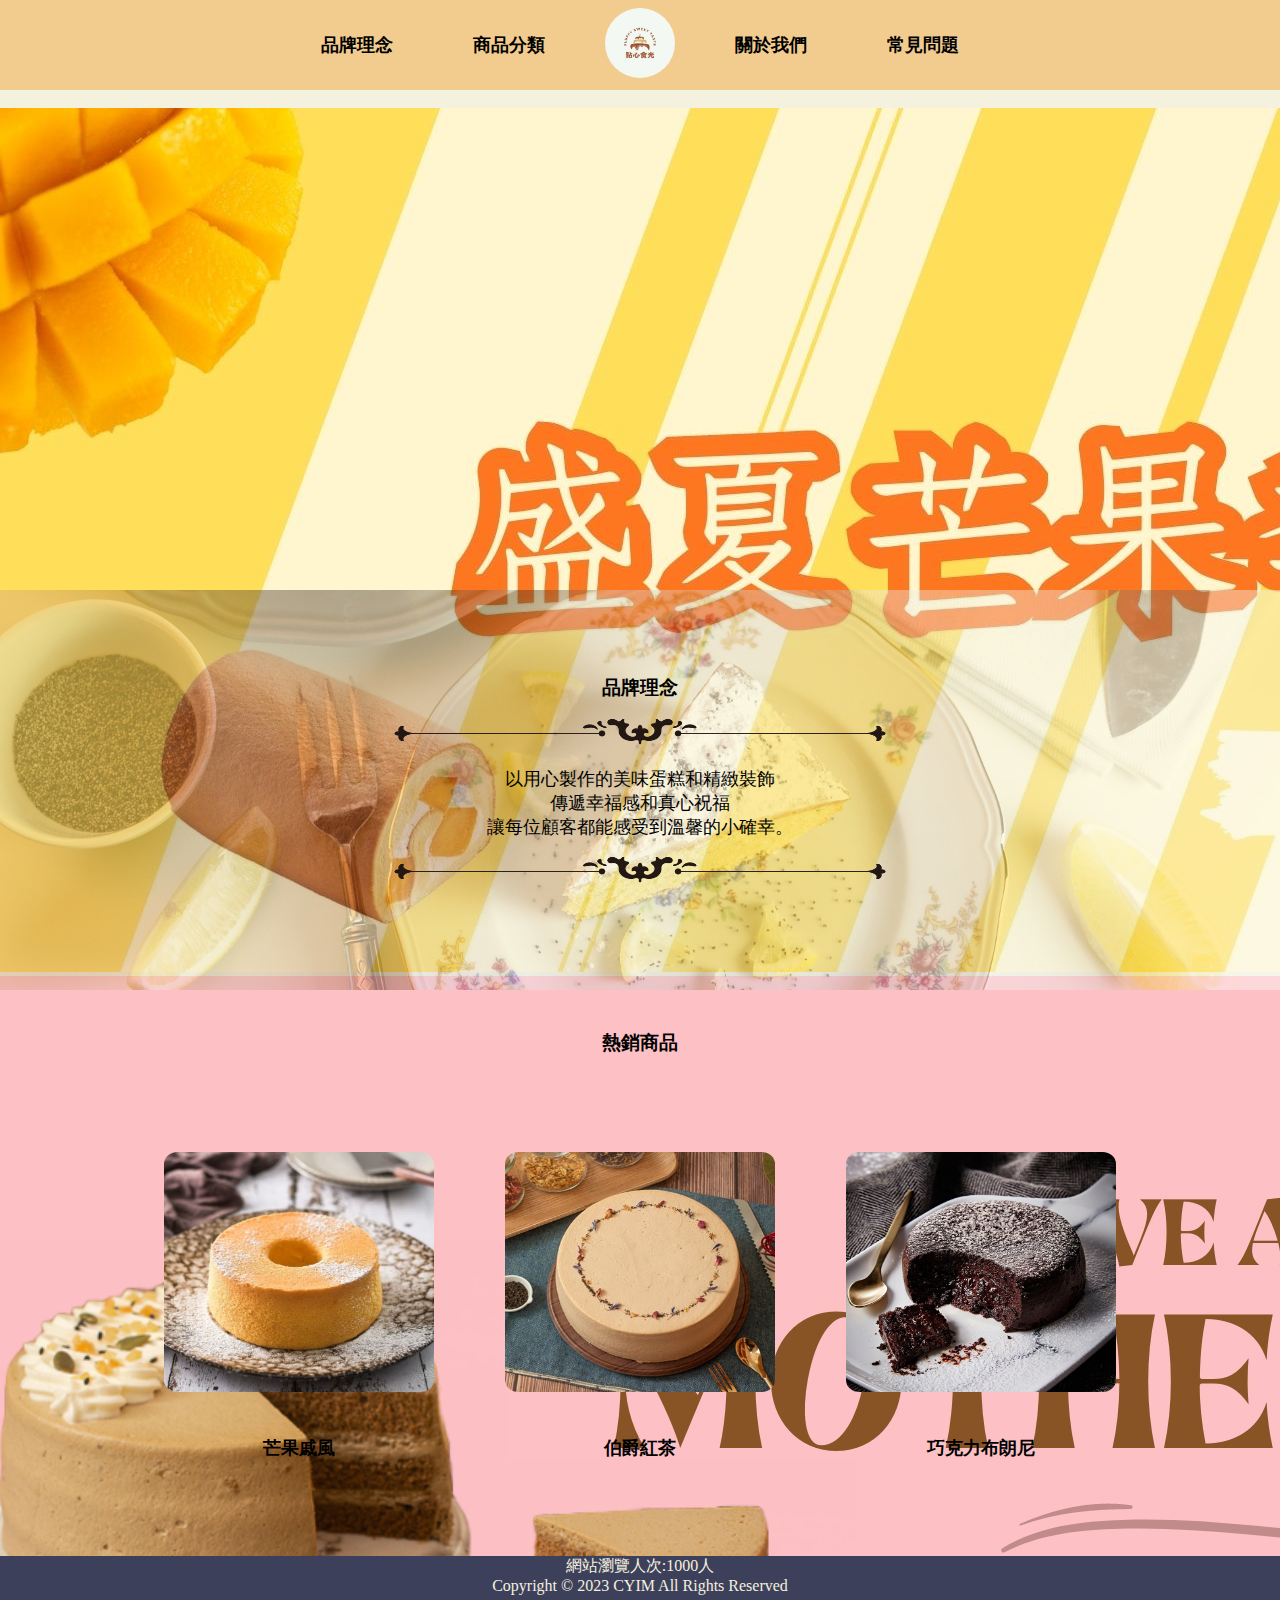
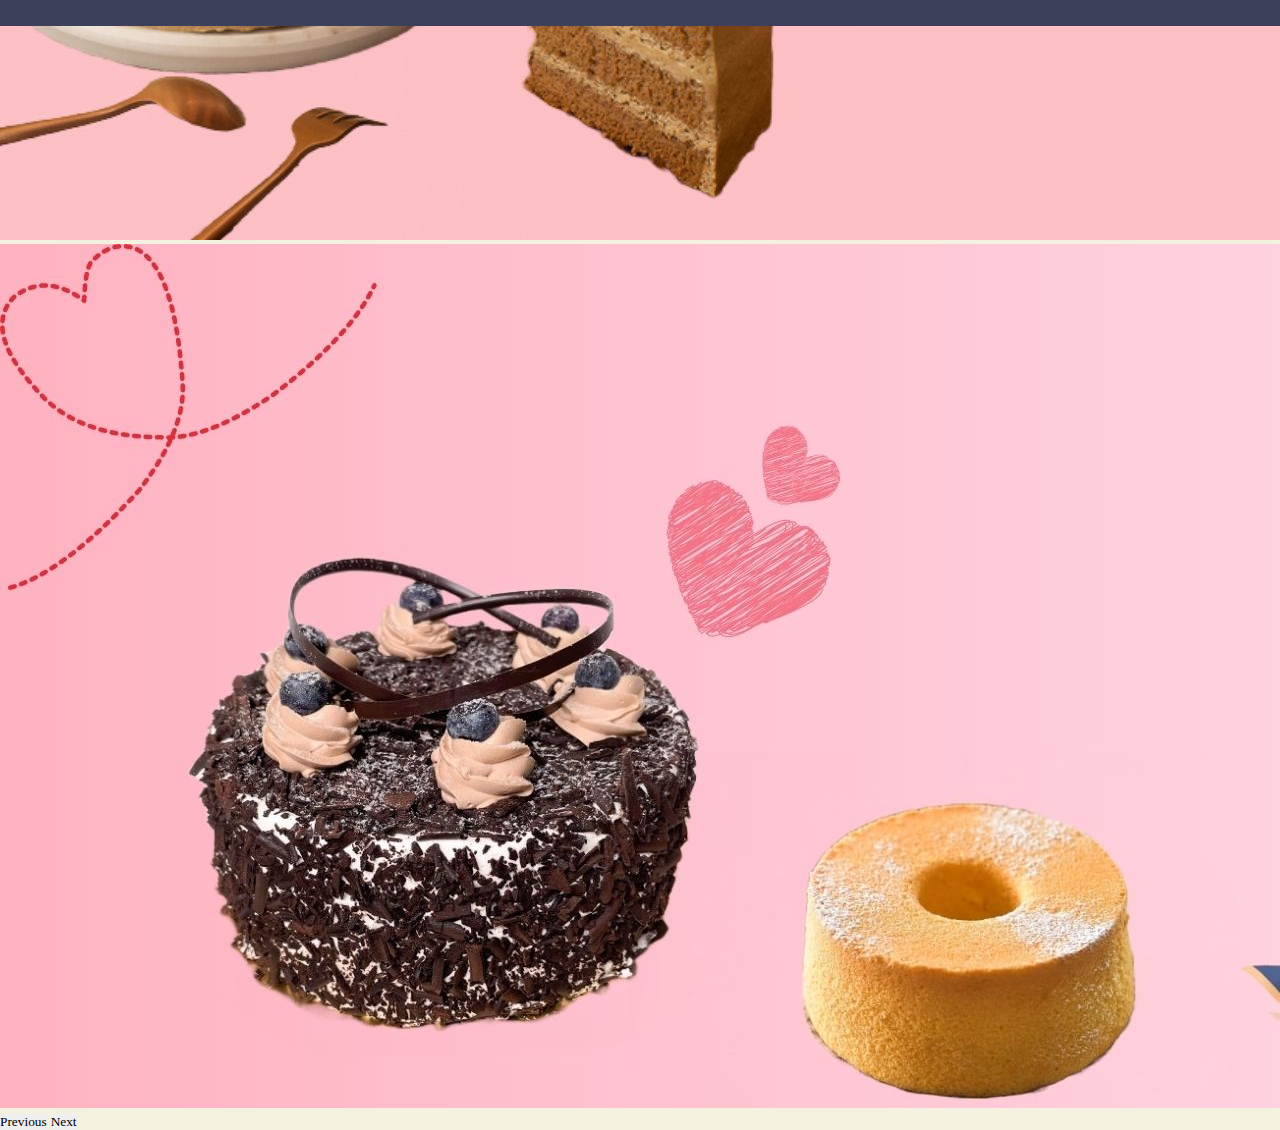
<file: index.html>
<!DOCTYPE html>
<html lang="en">
  <head>
    <meta charset="UTF-8" />
    <meta http-equiv="X-UA-Compatible" content="IE=edge" />
    <meta name="viewport" content="width=device-width, initial-scale=1.0" />
    <title>點心食光</title>
    <link
      href="https://cdn.jsdelivr.net/npm/bootstrap@5.1.1/dist/css/bootstrap.min.css"
      rel="stylesheet"
      integrity="sha384-F3w7mX95PdgyTmZZMECAngseQB83DfGTowi0iMjiWaeVhAn4FJkqJByhZMI3AhiU"
      crossorigin="anonymous"
    />
    <script
      src="https://cdn.jsdelivr.net/npm/bootstrap@5.1.1/dist/js/bootstrap.bundle.min.js"
      integrity="sha384-/bQdsTh/da6pkI1MST/rWKFNjaCP5gBSY4sEBT38Q/9RBh9AH40zEOg7Hlq2THRZ"
      crossorigin="anonymous"
    ></script>
    <link
      rel="stylesheet"
      href="https://cdn.jsdelivr.net/npm/bootstrap@4.1.3/dist/css/bootstrap.min.css"
      integrity="sha384-MCw98/SFnGE8fJT3GXwEOngsV7Zt27NXFoaoApmYm81iuXoPkFOJwJ8ERdknLPMO"
      crossorigin="anonymous"
    />
    <link rel="stylesheet" type="text/css" href="assets/css/header.css" />
    <link rel="stylesheet" type="text/css" href="assets/css/index.css" />
    <link rel="stylesheet" type="text/css" href="assets/css/footer.css" />
    <link rel="icon" href="assets/img/icon/cake 02.png" />
    <link rel="stylesheet" href="https://cdn-uicons.flaticon.com/uicons-bold-rounded/css/uicons-bold-rounded.css" />
  </head>
  <body>
    <!--Header -->
    <header>
      <!--選單-->
      <div class="navbar_01">
        <ul>
          <li><a href="index.html" class="Pages">品牌理念 </a></li>
          <li>
            <a href="Product.html " class="Pages">商品分類</a>
            <div class="dropdown_menu">
              <ul>
                <li><a href="Product.html#Mango">芒果季</a></li>
                <li><a href="Product.html#Tea">茶香系列</a></li>
                <li><a href="Product.html#Chocolate">巧克力系列</a></li>
                <li><a href="Product.html#add">加購項目</a></li>
              </ul>
            </div>
          </li>
          <li>
            <a href="index.html" style="margin: 0"><img src="assets/img/Element/logo.jpg" /></a>
          </li>
          <li><a href="about.html" class="Pages">關於我們</a></li>
          <li><a href="FAQ.html" class="Pages">常見問題</a></li>
        </ul>
      </div>
      <div class="icons_01">
        <div class="search_item" id="search_btn">
          <i class="fi fi-rr-search"></i>
        </div>
        <div class="shopping_cart" id="cart_btn">
          <i class="fi fi-rr-shopping-cart"></i>
        </div>
        <div class="login_window" id="login_btn">
          <i class="fi fi-rr-user"></i>
        </div>
      </div>
      <!--會員中心選單-->
      <!--<div class="center-menu">
          <div class="pack">
            <a href="m_information.html"><button type="button" class="btn btn-secondary" id="m_information">會員資料</button></a>
            <a href="order_check.html"><button type="button" class="btn btn-secondary" id="order_check">訂單確認</button></a>
            <a href="order_history.html"><button type="button" class="btn btn-secondary" id="order_history">訂單紀錄</button></a>
            <a href="comment.html"><button type="button" class="btn btn-secondary" id="comment">歷史評論</button></a>
            <a href=""><button type="button" class="btn btn-secondary" id="log_out">登出</button></a>
          </div>
        </div>-->
      <!--管理員選單-->
      <!--<div class="backstage-menu">
          <div class="pack">
            <a href="Backstage.html"><button type="button" class="btn btn-secondary" id="Backstage">商品管理</button></a>
            <a href=""><button type="button" class="btn btn-secondary" id="log_out">登出</button></a>
          </div>
        </div>-->

      <!--搜尋欄-->
      <div class="container-fluid">
        <form class="d-flex" role="search">
          <input class="form-control me-2" type="search" placeholder="Search" aria-label="Search" />
          <button class="btn btn-outline-success" type="submit">搜尋</button>
        </form>
      </div>
    </header>

    <!--login視窗-->
    <div class="wrapper">
      <span class="icon-close">
        <i class="fi fi-br-cross"></i>
      </span>
      <!--登入-->
      <div class="memberlog login">
        <h1>會員登入</h1>
        <form method="post" action="#">
          <p>帳號</p>
          <input type="text" style="width: 100%" />
          <p>密碼</p>
          <input type="password" style="width: 100%" />
          <p style="margin-top: 10px"><input type="submit" class="login-btn" value="登入" style="width: 100%" /></p>
        </form>
        <!--連到註冊畫面-->
        <a href="#" class="register-link"><p class="space">尚未註冊會員?</p></a>
      </div>
      <!--註冊-->
      <div class="memberlog register">
        <h1>會員註冊</h1>
        <form method="post" action="#">
          <div class="name-gender">
            <div class="wrap">
              <p>姓名*</p>
              <input type="text" style="width: 100%" required="required" />
            </div>
            <div class="wrap">
              <p>性別*</p>
              <select name="gender" style="width: 100%" required="required">
                <option value="男">男</option>
                <option value="女">女</option>
              </select>
            </div>
          </div>
          <p>電子郵件*</p>
          <input type="email" style="width: 100%" required="required" />
          <p>手機*</p>
          <input type="tel" style="width: 100%" required="required" />
          <p>生日*</p>
          <input type="date" style="width: 100%" required="required" />
          <p>帳號*</p>
          <input type="text" style="width: 100%" required="required" />
          <p>密碼*</p>
          <input type="password" style="width: 100%" required="required" />
          <p style="margin-top: 10px"><input type="submit" class="register-btn" value="加入會員" style="width: 100%" /></p>
        </form>
        <!--連到登入頁面-->
        <p class="space">我已經有會員帳號了!&nbsp<a href="#" class="login-link">回登入頁面</a></p>
        <p class="space">註冊表示同意商店服務條款 與 會員責任規範擊個資聲明</p>
      </div>
    </div>
    <!--購物車-->
    <form method="post" action="">
      <div class="cart_container">
        <h4>購物車</h4>
        <!--品項1-->
        <div class="cart_item">
          <!--後端接資料庫-->
          <img src="assets/img/Product/Mango/Chiffon.jpg" />
          <div class="card_detail">
            <h6>商品名稱</h6>
            <!--選擇尺寸-->
            <select class="size_select" size="1" name="cake_size">
              <option>單片</option>
              <option>4吋</option>
              <option>6吋</option>
            </select>
            <!--數量增減-->
            <div class="container">
              <div class="row">
                <div class="input-group mb-3">
                  <button class="btn btn-outline-secondary" type="button" id="button-addon1" onclick="minus(0)">-</button>
                  <input type="text" value="1" class="input_num text-center" />
                  <button class="btn btn-outline-secondary" type="button" id="button-addon1" onclick="add(0)">+</button>
                </div>
              </div>
            </div>
          </div>
          <div class="price"><p>$560</p></div>
        </div>
        <!--品項2-->
        <div class="cart_item">
          <!--後端接資料庫-->
          <img src="assets/img/Product/Mango/Chiffon.jpg" />
          <div class="card_detail">
            <h6>商品名稱</h6>
            <!--選擇尺寸-->
            <select class="size_select" size="1" name="cake_size">
              <option>單片</option>
              <option>4吋</option>
              <option>6吋</option>
            </select>
            <!--數量增減-->
            <div class="container">
              <div class="row">
                <div class="input-group mb-3">
                  <button class="btn btn-outline-secondary" type="button" id="button-addon1" onclick="minus(0)">-</button>
                  <input type="text" value="1" class="input_num text-center" />
                  <button class="btn btn-outline-secondary" type="button" id="button-addon1" onclick="add(0)">+</button>
                </div>
              </div>
            </div>
          </div>
          <div class="price"><p>$560</p></div>
        </div>
        <!--品項3-->
        <div class="cart_item">
          <!--後端接資料庫-->
          <img src="assets/img/Product/Mango/Chiffon.jpg" />
          <div class="card_detail">
            <h6>商品名稱</h6>
            <!--選擇尺寸-->
            <select class="size_select" size="1" name="cake_size">
              <option>單片</option>
              <option>4吋</option>
              <option>6吋</option>
            </select>
            <!--數量增減-->
            <div class="container">
              <div class="row">
                <div class="input-group mb-3">
                  <button class="btn btn-outline-secondary" type="button" id="button-addon1" onclick="minus(0)">-</button>
                  <input type="text" value="1" class="input_num text-center" />
                  <button class="btn btn-outline-secondary" type="button" id="button-addon1" onclick="add(0)">+</button>
                </div>
              </div>
            </div>
          </div>
          <div class="price"><p>$560</p></div>
        </div>
        <!--品項4-->
        <div class="cart_item">
          <!--後端接資料庫-->
          <img src="assets/img/Product/Mango/Chiffon.jpg" />
          <div class="card_detail">
            <h6>商品名稱</h6>
            <!--選擇尺寸-->
            <select class="size_select" size="1" name="cake_size">
              <option>單片</option>
              <option>4吋</option>
              <option>6吋</option>
            </select>
            <!--數量增減-->
            <div class="container">
              <div class="row">
                <div class="input-group mb-3">
                  <button class="btn btn-outline-secondary" type="button" id="button-addon1" onclick="minus(0)">-</button>
                  <input type="text" value="1" class="input_num text-center" />
                  <button class="btn btn-outline-secondary" type="button" id="button-addon1" onclick="add(0)">+</button>
                </div>
              </div>
            </div>
          </div>
          <div class="price"><p>$560</p></div>
        </div>
        <div class="total_cost">
          <p>總計:$1050</p>
        </div>
        <div class="checkout_btn">
          <a href=""><button type="button" class="btn btn-secondary" id="leave-btn">繼續購物</button></a>
          <a href="order_check.html"><button type="button" class="btn btn-secondary">前往結帳</button></a>
        </div>
      </div>
    </form>
    <!--Header Section Over-->

    <!--index Section-->
    <div class="index_container">
      <!--廣告-->
      <div id="carouselExampleIndicators" class="carousel slide">
        <div class="carousel-indicators">
          <button
            type="button"
            data-bs-target="#carouselExampleIndicators"
            data-bs-slide-to="0"
            class="active"
            aria-current="true"
            aria-label="Slide 1"
          ></button>
          <button type="button" data-bs-target="#carouselExampleIndicators" data-bs-slide-to="1" aria-label="Slide 2"></button>
          <button type="button" data-bs-target="#carouselExampleIndicators" data-bs-slide-to="2" aria-label="Slide 3"></button>
        </div>
        <div class="carousel-inner">
          <div class="carousel-item active">
            <img src="assets/img/Advertisement/Mango.jpg" class="d-block w-100" alt="..." />
          </div>
          <div class="carousel-item">
            <img src="assets/img/Advertisement/Mother's_Day.jpg" class="d-block w-100" alt="..." />
          </div>
          <div class="carousel-item">
            <img src="assets/img/Advertisement/Valentine.jpg" class="d-block w-100" alt="..." />
          </div>
        </div>
        <button class="carousel-control-prev" type="button" data-bs-target="#carouselExampleIndicators" data-bs-slide="prev">
          <span class="carousel-control-prev-icon" aria-hidden="true"></span>
          <span class="visually-hidden">Previous</span>
        </button>
        <button class="carousel-control-next" type="button" data-bs-target="#carouselExampleIndicators" data-bs-slide="next">
          <span class="carousel-control-next-icon" aria-hidden="true"></span>
          <span class="visually-hidden">Next</span>
        </button>
      </div>
      <!--品牌理念-->
      <div class="wavelength-bg">
        <img class="bgimg" src="assets/img/Element/Brand.jpg" />
        <div class="wavelength">
          <a name="Brand"><h3>品牌理念</h3></a>
          <img src="assets/img/Element/Divider.png" />
          <p>以用心製作的美味蛋糕和精緻裝飾</p>
          <p>傳遞幸福感和真心祝福</p>
          <p>讓每位顧客都能感受到溫馨的小確幸。</p>
          <img src="assets/img/Element/Divider.png" />
        </div>
      </div>
      <!--熱銷商品-->
      <div class="bestseller">
        <h3>熱銷商品</h3>
        <div class="row">
          <!--芒果戚風-->
          <div class="display_card">
            <div class="card_img">
              <a href="Product_Display.html"><img src="assets/img/Product/Mango/Chiffon.jpg" /></a>
            </div>
            <div class="card_text">
              <h3>芒果戚風</h3>
            </div>
          </div>
          <!--伯爵紅茶-->
          <div class="display_card">
            <div class="card_img">
              <a href="Product_Display.html"><img src="assets/img/Product/tea/EarlGrey01.jpeg" /></a>
            </div>
            <div class="card_text">
              <h3>伯爵紅茶</h3>
            </div>
          </div>
          <!--巧克力布朗尼-->
          <div class="display_card">
            <div class="card_img">
              <a href="Product_Display.html"><img src="assets/img/Product/chocolate/Brownie01.jpg" /></a>
            </div>
            <div class="card_text">
              <h3>巧克力布朗尼</h3>
            </div>
          </div>
        </div>
      </div>
    </div>
    <!--index Section Over-->
    <footer>
      <p>網站瀏覽人次:1000人</p>
      <p>Copyright © 2023 CYIM All Rights Reserved</p>
    </footer>

    <!--數量增減-->
    <script>
      function minus(ctn_num) {
        var num = Number(document.getElementsByClassName("input_num")[ctn_num].value);
        if (num > 1) {
          document.getElementsByClassName("input_num")[ctn_num].value = num - 1;
        }
      }
      function add(ctn_num) {
        var num = Number(document.getElementsByClassName("input_num")[ctn_num].value);
        if (num < 100) {
          document.getElementsByClassName("input_num")[ctn_num].value = num + 1;
        }
      }
    </script>
  </body>
  <!--custom js file link-->
  <script src="header.js"></script>
  <script
    src="https://cdn.jsdelivr.net/npm/@popperjs/core@2.10.1/dist/umd/popper.min.js"
    integrity="sha384-W8fXfP3gkOKtndU4JGtKDvXbO53Wy8SZCQHczT5FMiiqmQfUpWbYdTil/SxwZgAN"
    crossorigin="anonymous"
  ></script>
  <script
    src="https://cdn.jsdelivr.net/npm/bootstrap@5.1.1/dist/js/bootstrap.min.js"
    integrity="sha384-skAcpIdS7UcVUC05LJ9Dxay8AXcDYfBJqt1CJ85S/CFujBsIzCIv+l9liuYLaMQ/"
    crossorigin="anonymous"
  ></script>
  <script
    src="https://code.jquery.com/jquery-3.3.1.slim.min.js"
    integrity="sha384-q8i/X+965DzO0rT7abK41JStQIAqVgRVzpbzo5smXKp4YfRvH+8abtTE1Pi6jizo"
    crossorigin="anonymous"
  ></script>
  <script
    src="https://cdn.jsdelivr.net/npm/popper.js@1.14.3/dist/umd/popper.min.js"
    integrity="sha384-ZMP7rVo3mIykV+2+9J3UJ46jBk0WLaUAdn689aCwoqbBJiSnjAK/l8WvCWPIPm49"
    crossorigin="anonymous"
  ></script>
  <script
    src="https://cdn.jsdelivr.net/npm/bootstrap@4.1.3/dist/js/bootstrap.min.js"
    integrity="sha384-ChfqqxuZUCnJSK3+MXmPNIyE6ZbWh2IMqE241rYiqJxyMiZ6OW/JmZQ5stwEULTy"
    crossorigin="anonymous"
  ></script>
</html>
</file>
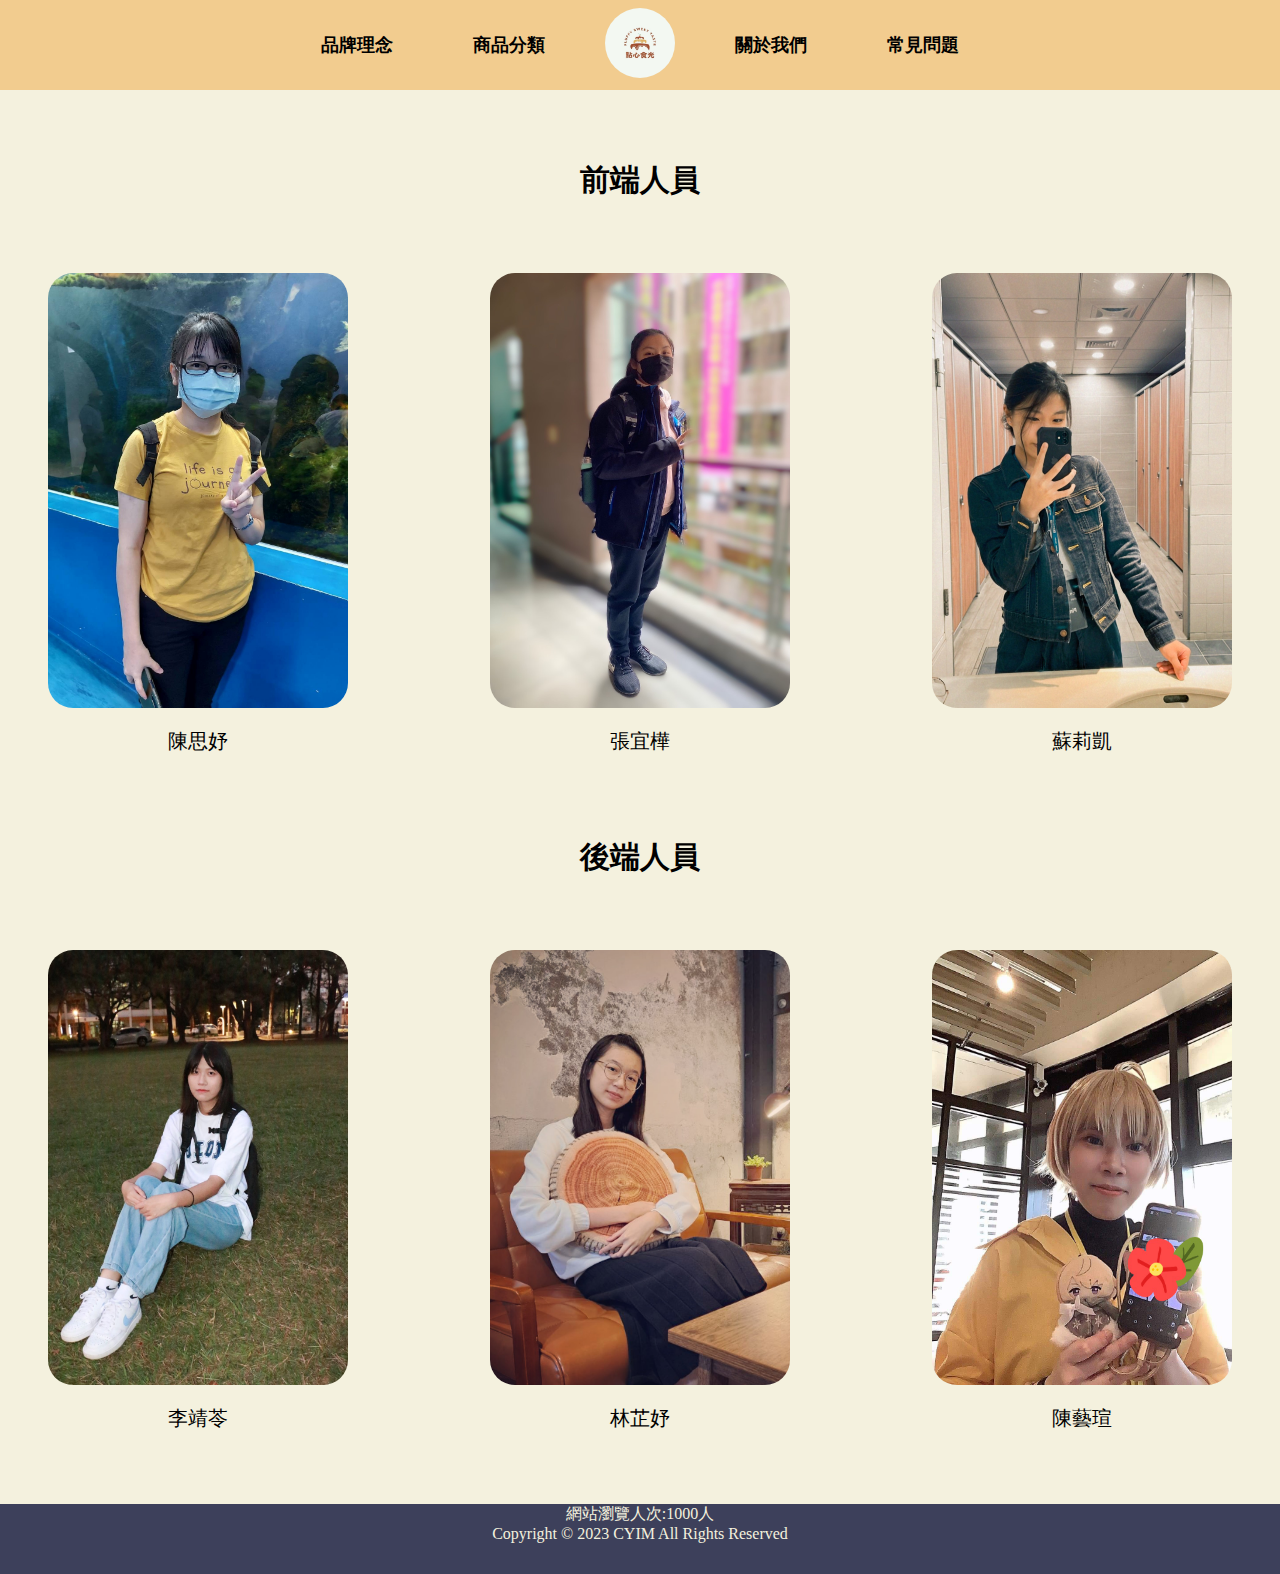
<file: about.html>
<!DOCTYPE html>
<html lang="en">
  <head>
    <meta charset="UTF-8" />
    <meta http-equiv="X-UA-Compatible" content="IE=edge" />
    <meta name="viewport" content="width=device-width, initial-scale=1.0" />
    <link
      href="https://cdn.jsdelivr.net/npm/bootstrap@5.1.1/dist/css/bootstrap.min.css"
      rel="stylesheet"
      integrity="sha384-F3w7mX95PdgyTmZZMECAngseQB83DfGTowi0iMjiWaeVhAn4FJkqJByhZMI3AhiU"
      crossorigin="anonymous"
    />
    <script
      src="https://cdn.jsdelivr.net/npm/bootstrap@5.1.1/dist/js/bootstrap.bundle.min.js"
      integrity="sha384-/bQdsTh/da6pkI1MST/rWKFNjaCP5gBSY4sEBT38Q/9RBh9AH40zEOg7Hlq2THRZ"
      crossorigin="anonymous"
    ></script>
    <link
      rel="stylesheet"
      href="https://cdn.jsdelivr.net/npm/bootstrap@4.1.3/dist/css/bootstrap.min.css"
      integrity="sha384-MCw98/SFnGE8fJT3GXwEOngsV7Zt27NXFoaoApmYm81iuXoPkFOJwJ8ERdknLPMO"
      crossorigin="anonymous"
    />
    <link rel="stylesheet" type="text/css" href="assets/css/header.css" />
    <link rel="stylesheet" type="text/css" href="assets/css/about.css" />
    <link rel="stylesheet" type="text/css" href="assets/css/footer.css" />
    <link rel="stylesheet" href="https://cdn-uicons.flaticon.com/uicons-bold-rounded/css/uicons-bold-rounded.css" />
    <link rel="icon" href="assets/img/icon/cake 02.png" />
    <title>點心食光</title>
  </head>
  <body>
    <!--Header Section-->
    <header>
      <!--選單-->
      <div class="navbar_01">
        <ul>
          <li><a href="index.html" class="Pages">品牌理念 </a></li>
          <li>
            <a href="Product.html " class="Pages">商品分類</a>
            <div class="dropdown_menu">
              <ul>
                <li><a href="Product.html#Mango">芒果季</a></li>
                <li><a href="Product.html#Tea">茶香系列</a></li>
                <li><a href="Product.html#Chocolate">巧克力系列</a></li>
                <li><a href="Product.html#add">加購項目</a></li>
              </ul>
            </div>
          </li>
          <li>
            <a href="index.html" style="margin: 0"><img src="assets/img/Element/logo.jpg" /></a>
          </li>
          <li><a href="about.html" class="Pages">關於我們</a></li>
          <li><a href="FAQ.html" class="Pages">常見問題</a></li>
        </ul>
      </div>
      <div class="icons_01">
        <div class="search_item" id="search_btn">
          <i class="fi fi-rr-search"></i>
        </div>
        <div class="shopping_cart" id="cart_btn">
          <i class="fi fi-rr-shopping-cart"></i>
        </div>
        <div class="login_window" id="login_btn">
          <i class="fi fi-rr-user"></i>
        </div>
      </div>
      <!--會員中心選單-->
      <!--<div class="center-menu">
            <div class="pack">
              <a href="m_information.html"><button type="button" class="btn btn-secondary" id="m_information">會員資料</button></a>
              <a href="order_check.html"><button type="button" class="btn btn-secondary" id="order_check">訂單確認</button></a>
              <a href="order_history.html"><button type="button" class="btn btn-secondary" id="order_history">訂單紀錄</button></a>
              <a href="comment.html"><button type="button" class="btn btn-secondary" id="comment">歷史評論</button></a>
              <a href="index.html"><button type="button" class="btn btn-secondary" id="log_out">登出</button></a>
            </div>
          </div>-->

      <!--搜尋欄-->
      <div class="container-fluid">
        <form class="d-flex" role="search">
          <input class="form-control me-2" type="search" placeholder="Search" aria-label="Search" />
          <button class="btn btn-outline-success" type="submit">搜尋</button>
        </form>
      </div>
    </header>

    <!--login視窗-->
    <div class="wrapper">
      <span class="icon-close">
        <i class="fi fi-br-cross"></i>
      </span>
      <!--登入-->
      <div class="memberlog login">
        <h1>會員登入</h1>
        <form method="post" action="#">
          <p>帳號</p>
          <input type="text" style="width: 100%" />
          <p>密碼</p>
          <input type="password" style="width: 100%" />
          <p style="margin-top: 10px"><input type="submit" class="login-btn" value="登入" style="width: 100%" /></p>
        </form>
        <!--連到註冊畫面-->
        <a href="#" class="register-link"><p class="space">尚未註冊會員?</p></a>
      </div>
      <!--註冊-->
      <div class="memberlog register">
        <h1>會員註冊</h1>
        <form method="post" action="#">
          <div class="name-gender">
            <div class="wrap">
              <p>姓名*</p>
              <input type="text" style="width: 100%" required="required" />
            </div>
            <div class="wrap">
              <p>性別*</p>
              <select name="gender" style="width: 100%" required="required">
                <option value="男">男</option>
                <option value="女">女</option>
              </select>
            </div>
          </div>
          <p>電子郵件*</p>
          <input type="email" style="width: 100%" required="required" />
          <p>手機*</p>
          <input type="tel" style="width: 100%" required="required" />
          <p>生日*</p>
          <input type="date" style="width: 100%" required="required" />
          <p>帳號*</p>
          <input type="text" style="width: 100%" required="required" />
          <p>密碼*</p>
          <input type="password" style="width: 100%" required="required" />
          <p style="margin-top: 10px"><input type="submit" class="register-btn" value="加入會員" style="width: 100%" /></p>
        </form>
        <!--連到登入頁面-->
        <p class="space">我已經有會員帳號了!&nbsp<a href="#" class="login-link">回登入頁面</a></p>
        <p class="space">註冊表示同意商店服務條款 與 會員責任規範擊個資聲明</p>
      </div>
    </div>
    <!--購物車-->
    <form method="post" action="">
      <div class="cart_container">
        <h4>購物車</h4>
        <!--品項1-->
        <div class="cart_item">
          <!--後端接資料庫-->
          <img src="assets/img/Product/Mango/Chiffon.jpg" />
          <div class="card_detail">
            <h6>商品名稱</h6>
            <!--選擇尺寸-->
            <select class="size_select" size="1" name="cake_size">
              <option>單片</option>
              <option>4吋</option>
              <option>6吋</option>
            </select>
            <!--數量增減-->
            <div class="container">
              <div class="row">
                <div class="input-group mb-3">
                  <button class="btn btn-outline-secondary" type="button" id="button-addon1" onclick="minus(0)">-</button>
                  <input type="text" value="1" class="input_num text-center" />
                  <button class="btn btn-outline-secondary" type="button" id="button-addon1" onclick="add(0)">+</button>
                </div>
              </div>
            </div>
          </div>
          <div class="price"><p>$560</p></div>
        </div>
        <!--品項2-->
        <div class="cart_item">
          <!--後端接資料庫-->
          <img src="assets/img/Product/Mango/Chiffon.jpg" />
          <div class="card_detail">
            <h6>商品名稱</h6>
            <!--選擇尺寸-->
            <select class="size_select" size="1" name="cake_size">
              <option>單片</option>
              <option>4吋</option>
              <option>6吋</option>
            </select>
            <!--數量增減-->
            <div class="container">
              <div class="row">
                <div class="input-group mb-3">
                  <button class="btn btn-outline-secondary" type="button" id="button-addon1" onclick="minus(0)">-</button>
                  <input type="text" value="1" class="input_num text-center" />
                  <button class="btn btn-outline-secondary" type="button" id="button-addon1" onclick="add(0)">+</button>
                </div>
              </div>
            </div>
          </div>
          <div class="price"><p>$560</p></div>
        </div>
        <!--品項3-->
        <div class="cart_item">
          <!--後端接資料庫-->
          <img src="assets/img/Product/Mango/Chiffon.jpg" />
          <div class="card_detail">
            <h6>商品名稱</h6>
            <!--選擇尺寸-->
            <select class="size_select" size="1" name="cake_size">
              <option>單片</option>
              <option>4吋</option>
              <option>6吋</option>
            </select>
            <!--數量增減-->
            <div class="container">
              <div class="row">
                <div class="input-group mb-3">
                  <button class="btn btn-outline-secondary" type="button" id="button-addon1" onclick="minus(0)">-</button>
                  <input type="text" value="1" class="input_num text-center" />
                  <button class="btn btn-outline-secondary" type="button" id="button-addon1" onclick="add(0)">+</button>
                </div>
              </div>
            </div>
          </div>
          <div class="price"><p>$560</p></div>
        </div>
        <!--品項4-->
        <div class="cart_item">
          <!--後端接資料庫-->
          <img src="assets/img/Product/Mango/Chiffon.jpg" />
          <div class="card_detail">
            <h6>商品名稱</h6>
            <!--選擇尺寸-->
            <select class="size_select" size="1" name="cake_size">
              <option>單片</option>
              <option>4吋</option>
              <option>6吋</option>
            </select>
            <!--數量增減-->
            <div class="container">
              <div class="row">
                <div class="input-group mb-3">
                  <button class="btn btn-outline-secondary" type="button" id="button-addon1" onclick="minus(0)">-</button>
                  <input type="text" value="1" class="input_num text-center" />
                  <button class="btn btn-outline-secondary" type="button" id="button-addon1" onclick="add(0)">+</button>
                </div>
              </div>
            </div>
          </div>
          <div class="price"><p>$560</p></div>
        </div>
        <div class="total_cost">
          <p>總計:$1050</p>
        </div>
        <div class="checkout_btn">
          <a href=""><button type="button" class="btn btn-secondary" id="leave-btn">繼續購物</button></a>
          <a href="order_check.html"><button type="button" class="btn btn-secondary">前往結帳</button></a>
        </div>
      </div>
    </form>
    <!--數量增減-->
    <script>
      function minus(ctn_num) {
        var num = Number(document.getElementsByClassName("input_num")[ctn_num].value);
        if (num > 1) {
          document.getElementsByClassName("input_num")[ctn_num].value = num - 1;
        }
      }
      function add(ctn_num) {
        var num = Number(document.getElementsByClassName("input_num")[ctn_num].value);
        if (num < 100) {
          document.getElementsByClassName("input_num")[ctn_num].value = num + 1;
        }
      }
    </script>
    <!--Header Section Over-->

    <!--ABOUT US-->
    <div class="about">
      <div class="frontline">
        <h2>前端人員</h2>
      </div>
      <main>
        <table>
          <td>
            <div class="aboutus">
              <div class="box">
                <div class="imgcard">
                  <img src="assets/img/photo_11044205.jpg" />
                </div>
                <div class="text">
                  <p>
                    製作前端是一個有趣且具有挑戰性的過程。通過不斷的學習與實踐，不僅提升自己的技術，還加深了對設計的了解。我期待著繼續在前端開發的領域中成長與探索。
                  </p>
                  <div class="contact">
                    <a href="https://www.facebook.com/profile.php?id=100012136151133" target="blink"
                      ><img src="assets/img/icon/fb.png"
                    /></a>
                    <a href="https://www.instagram.com/hihi_0912/" target="blink"><img src="assets/img/icon/ig.png" /></a>
                    <a href="mailto:ella910912@gmai.com"><img src="assets/img/icon/gmail.png" /></a>
                  </div>
                </div>
                <p class="name">陳思妤</p>
              </div>
            </div>
          </td>
          <td>
            <div class="aboutus">
              <div class="box">
                <div class="imgcard">
                  <img src="assets/img/photo_11044232.jpg" />
                </div>
                <div class="text">
                  <p>
                    在畫草稿的時候總是想得很美好，但是等到真正要執行出來的時候卻做不出來，就算做出來又有可能位置不是我們所想要的，然後就又要一波大修改，只不過這學期真的學到了很多有關寫網頁的技巧，讓我覺得前端非常有趣且實用。
                  </p>
                  <div class="contact">
                    <a href="https://www.facebook.com/profile.php?id=100007268384914" target="blink"
                      ><img src="assets/img/icon/fb.png"
                    /></a>
                    <a href="https://www.instagram.com/hua_eweee/" target="blink"><img src="assets/img/icon/ig.png" /></a>
                    <a href="mailto:yhc45975252@gmail.com"><img src="assets/img/icon/gmail.png" /></a>
                  </div>
                </div>
                <p class="name">張宜樺</p>
              </div>
            </div>
          </td>
          <td>
            <div class="aboutus">
              <div class="box">
                <div class="imgcard">
                  <img src="assets/img/photo_11044259.jpg" />
                </div>
                <div class="text">
                  <p>
                    這次期末專題不但讓我更熟悉前端程式，也有額外機會學會使用不同的輔助工具。儘管前端常常因為跑版讓人崩潰，但看著網頁從無到有，一點一點的把預想畫面實體化就很有成就感。
                  </p>
                  <div class="contact">
                    <a href="https://www.facebook.com/su.kathy.54" target="blink"><img src="assets/img/icon/fb.png" /></a>
                    <a href="https://www.instagram.com/katniss_206/" target="blink"><img src="assets/img/icon/ig.png" /></a>
                    <a href="mailto:K062703@gmail.com"><img src="assets/img/icon/gmail.png" /></a>
                  </div>
                </div>
                <p class="name">蘇莉凱</p>
              </div>
            </div>
          </td>
        </table>
      </main>
      <section>
        <div class="frontline">
          <h2>後端人員</h2>
        </div>
      </section>
      <main>
        <table>
          <td>
            <div class="aboutus">
              <div class="box">
                <div class="imgcard">
                  <img src="assets/img/photo_11044109.jpg" />
                </div>
                <div class="text">
                  <p>
                    這學期換成做後端，要跟資料庫做連結，邏輯不好的話就會鬼打牆，我就是邏輯死亡的類型，因此後端對我來說好困難，不過也學到了很多東西!
                  </p>
                  <div class="contact">
                    <a href="https://www.facebook.com/ling920415" target="blink"><img src="assets/img/icon/fb.png" /></a>
                    <a href="https://www.instagram.com/ljl172_/" target="blink"><img src="assets/img/icon/ig.png" /></a>
                    <a href="mailto:ling920415@gmail.com"><img src="assets/img/icon/gmail.png" /></a>
                  </div>
                </div>
                <p class="name">李靖苓</p>
              </div>
            </div>
          </td>
          <td>
            <div class="aboutus">
              <div class="box">
                <div class="imgcard">
                  <img src="assets/img/photo-11044156.png" />
                </div>
                <div class="text">
                  <p>
                    這次換我們甲班來負責後端的部分，對程式不是很擅長的我來說，後端真的好複雜、好難，但也是一次難得的經驗，讓我更了解一個網站的後端是要做些什麼。
                  </p>
                  <div class="contact">
                    <a href="https://www.facebook.com/profile.php?id=100006741851456" target="blink"
                      ><img src="assets/img/icon/fb.png"
                    /></a>
                    <a href="http://instagram.com/fish_10_13" target="blink"><img src="assets/img/icon/ig.png" /></a>
                    <a href="mailto:a0979355027@gmail.com"><img src="assets/img/icon/gmail.png" /></a>
                  </div>
                </div>
                <p class="name">林芷妤</p>
              </div>
            </div>
          </td>
          <td>
            <div class="aboutus">
              <div class="box">
                <div class="imgcard">
                  <img src="assets/img/photo_11044135.jpg" />
                </div>
                <div class="text">
                  <p>
                    經歷過前端後發現後端是截然不同的領域，從這之中了解到一個網站的構成，不僅要有使用者所看見的漂亮排版，亦要有便於使用的功能，可說是受益良多。
                  </p>
                  <div class="contact">
                    <a href="https://www.facebook.com/profile.php?id=100005785697510" target="blink"
                      ><img src="assets/img/icon/fb.png"
                    /></a>
                    <a href="https://www.instagram.com/kuwuroni_/" target="blink"><img src="assets/img/icon/ig.png" /></a>
                    <a href="mailto:yueluany@gmail.com"><img src="assets/img/icon/gmail.png" /></a>
                  </div>
                </div>
                <p class="name">陳藝瑄</p>
              </div>
            </div>
          </td>
        </table>
      </main>
    </div>

    <footer>
      <p>網站瀏覽人次:1000人</p>
      <p>Copyright © 2023 CYIM All Rights Reserved</p>
    </footer>
  </body>
  <!--custom js file link-->
  <script src="header.js"></script>
  <script src="Mcenter_menu.js"></script>
  <script
    src="https://cdn.jsdelivr.net/npm/@popperjs/core@2.10.1/dist/umd/popper.min.js"
    integrity="sha384-W8fXfP3gkOKtndU4JGtKDvXbO53Wy8SZCQHczT5FMiiqmQfUpWbYdTil/SxwZgAN"
    crossorigin="anonymous"
  ></script>
  <script
    src="https://cdn.jsdelivr.net/npm/bootstrap@5.1.1/dist/js/bootstrap.min.js"
    integrity="sha384-skAcpIdS7UcVUC05LJ9Dxay8AXcDYfBJqt1CJ85S/CFujBsIzCIv+l9liuYLaMQ/"
    crossorigin="anonymous"
  ></script>
  <script
    src="https://code.jquery.com/jquery-3.3.1.slim.min.js"
    integrity="sha384-q8i/X+965DzO0rT7abK41JStQIAqVgRVzpbzo5smXKp4YfRvH+8abtTE1Pi6jizo"
    crossorigin="anonymous"
  ></script>
  <script
    src="https://cdn.jsdelivr.net/npm/popper.js@1.14.3/dist/umd/popper.min.js"
    integrity="sha384-ZMP7rVo3mIykV+2+9J3UJ46jBk0WLaUAdn689aCwoqbBJiSnjAK/l8WvCWPIPm49"
    crossorigin="anonymous"
  ></script>
  <script
    src="https://cdn.jsdelivr.net/npm/bootstrap@4.1.3/dist/js/bootstrap.min.js"
    integrity="sha384-ChfqqxuZUCnJSK3+MXmPNIyE6ZbWh2IMqE241rYiqJxyMiZ6OW/JmZQ5stwEULTy"
    crossorigin="anonymous"
  ></script>
</html>
</file>
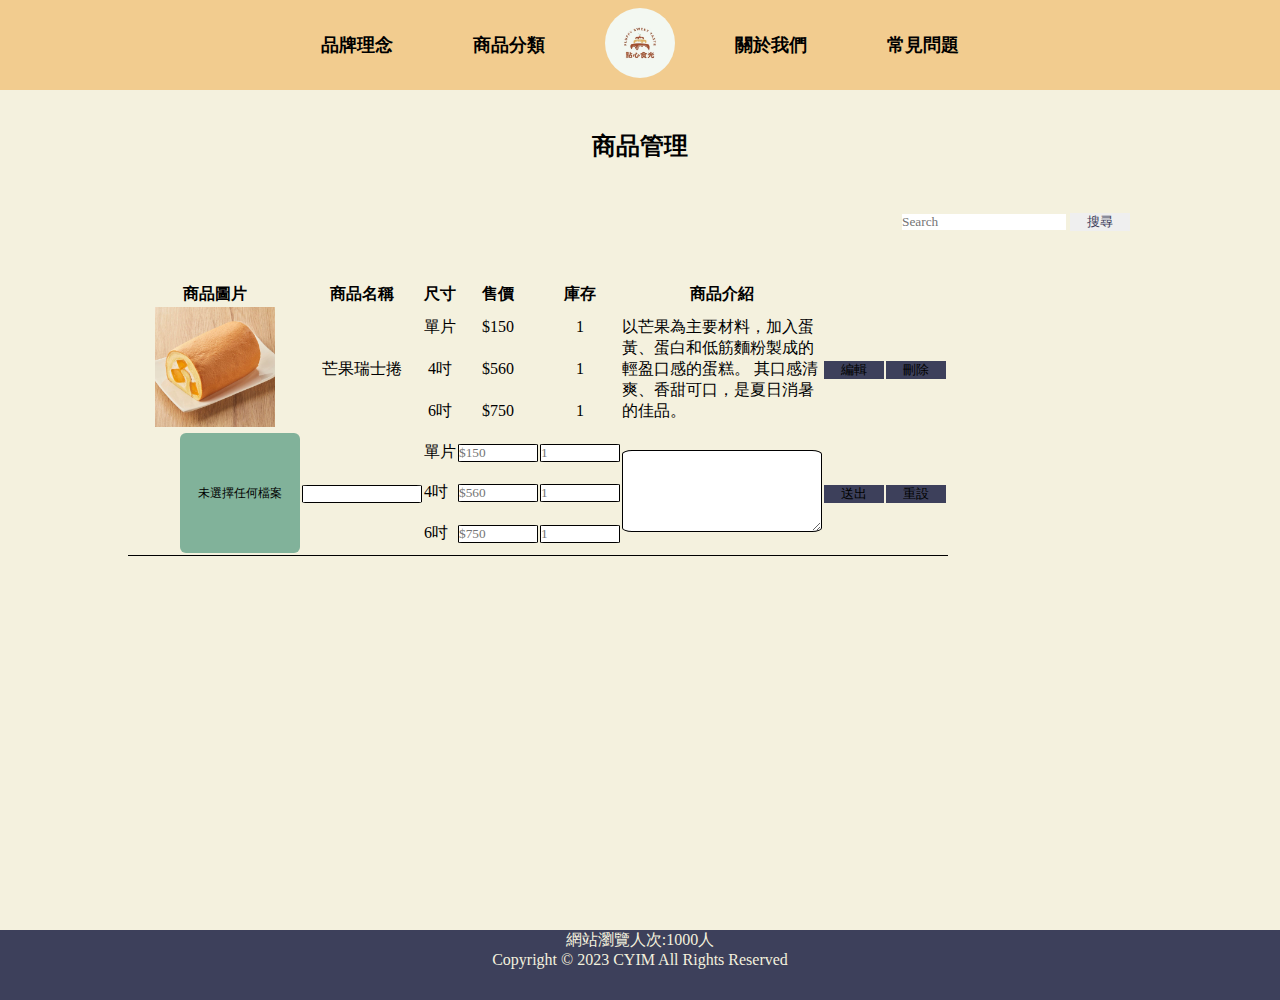
<file: Backstage.html>
<!DOCTYPE html>
<html lang="en">
<head>
    <meta charset="UTF-8">
    <meta http-equiv="X-UA-Compatible" content="IE=edge">
    <meta name="viewport" content="width=device-width, initial-scale=1.0">
    <meta charset="UTF-8" />
    <meta http-equiv="X-UA-Compatible" content="IE=edge" />
    <meta name="viewport" content="width=device-width, initial-scale=1.0" />
    <link href="https://cdn.jsdelivr.net/npm/bootstrap@5.1.1/dist/css/bootstrap.min.css"rel="stylesheet"integrity="sha384-F3w7mX95PdgyTmZZMECAngseQB83DfGTowi0iMjiWaeVhAn4FJkqJByhZMI3AhiU"crossorigin="anonymous"/>
    <script src="https://cdn.jsdelivr.net/npm/bootstrap@5.1.1/dist/js/bootstrap.bundle.min.js"integrity="sha384-/bQdsTh/da6pkI1MST/rWKFNjaCP5gBSY4sEBT38Q/9RBh9AH40zEOg7Hlq2THRZ"crossorigin="anonymous"></script>
    <link rel="stylesheet"href="https://cdn.jsdelivr.net/npm/bootstrap@4.1.3/dist/css/bootstrap.min.css"integrity="sha384-MCw98/SFnGE8fJT3GXwEOngsV7Zt27NXFoaoApmYm81iuXoPkFOJwJ8ERdknLPMO"crossorigin="anonymous"/>
    <link rel="stylesheet" type="text/css" href="assets/css/header.css" />
    <link rel="stylesheet" href="assets/css/Backstage.css">
    <link rel="stylesheet" href="assets/css/footer.css">
    <link rel="icon" href="assets/img/icon/cake 02.png" />
    <link rel="stylesheet" href="https://cdn-uicons.flaticon.com/uicons-bold-rounded/css/uicons-bold-rounded.css" />
    <title>商品管理</title>
</head>
<body>
    <!--Header Section-->
    <!--Header -->
    <header>
      <!--選單-->
      <div class="navbar_01">
        <ul>
          <li><a href="index.html" class="Pages">品牌理念 </a></li>
          <li>
            <a href="Product.html " class="Pages">商品分類</a>
            <div class="dropdown_menu">
              <ul>
                <li><a href="Product.html#Mango">芒果季</a></li>
                <li><a href="Product.html#Tea">茶香系列</a></li>
                <li><a href="Product.html#Chocolate">巧克力系列</a></li>
                <li><a href="Product.html#add">加購項目</a></li>
              </ul>
            </div>
          </li>
          <li><a href="index.html" style="margin:0;"><img src="assets/img/Element/logo.jpg" /></a></li>
          <li><a href="about.html" class="Pages">關於我們</a></li>
          <li><a href="FAQ.html" class="Pages">常見問題</a></li>
        </ul>
      </div>
      <div class="icons_01">
        <div class="search_item" id="search_btn">
            <i class="fi fi-rr-search"></i>
        </div>
        <div class="shopping_cart" id="cart_btn">
            <i class="fi fi-rr-shopping-cart"></i>            
        </div>
        <div class="login_window" id="login_btn">
            <i class="fi fi-rr-user"></i>
        </div>
      </div> 
      <!--管理員選單-->
      <div class="backstage-menu">
        <div class="pack">
          <a href="Backstage.html"><button type="button" class="btn btn-secondary" id="Backstage">商品管理</button></a>
          <a href="index.html"><button type="button" class="btn btn-secondary" id="log_out">登出</button></a>
        </div>
      </div>

  <!--搜尋欄-->
      <div class="container-fluid">
        <form class="d-flex" role="search">
          <input class="form-control me-2" type="search" placeholder="Search" aria-label="Search" />
          <button class="btn btn-outline-success" type="submit">搜尋</button>
        </form>
      </div>
    </header>
    
    <!--購物車-->
    <form method="post" action="">
      <div class="cart_container">
        <h4>購物車</h4>
        <!--品項1-->
        <div class="cart_item">
          <!--後端接資料庫-->
          <img src="assets/img/Product/Mango/Chiffon.jpg" />
          <div class="card_detail">
            <h6>商品名稱</h6>
            <!--選擇尺寸-->
            <select class="size_select" size="1" name="cake_size">
              <option>單片</option>
              <option>4吋</option>
              <option>6吋</option>
            </select>
            <!--數量增減-->
            <div class="container">
              <div class="row">
                <div class="input-group mb-3">
                  <button class="btn btn-outline-secondary" type="button" id="button-addon1" onclick="minus(0)">-</button>
                  <input type="text" value="1" class="input_num text-center" />
                  <button class="btn btn-outline-secondary" type="button" id="button-addon1" onclick="add(0)">+</button>
                </div>
              </div>
            </div>
          </div>
          <div class="price"><p>$560</p></div>
        </div>
      <!--品項2-->
      <div class="cart_item">
        <!--後端接資料庫-->
        <img src="assets/img/Product/Mango/Chiffon.jpg" />
        <div class="card_detail">
          <h6>商品名稱</h6>
          <!--選擇尺寸-->
          <select class="size_select" size="1" name="cake_size">
            <option>單片</option>
            <option>4吋</option>
            <option>6吋</option>
          </select>
          <!--數量增減-->
          <div class="container">
            <div class="row">
              <div class="input-group mb-3">
                <button class="btn btn-outline-secondary" type="button" id="button-addon1" onclick="minus(0)">-</button>
                <input type="text" value="1" class="input_num text-center" />
                <button class="btn btn-outline-secondary" type="button" id="button-addon1" onclick="add(0)">+</button>
              </div>
            </div>
          </div>
        </div>
        <div class="price"><p>$560</p></div>
      </div>
      <!--品項3-->
      <div class="cart_item">
        <!--後端接資料庫-->
        <img src="assets/img/Product/Mango/Chiffon.jpg" />
        <div class="card_detail">
          <h6>商品名稱</h6>
          <!--選擇尺寸-->
          <select class="size_select" size="1" name="cake_size">
            <option>單片</option>
            <option>4吋</option>
            <option>6吋</option>
          </select>
          <!--數量增減-->
          <div class="container">
            <div class="row">
              <div class="input-group mb-3">
                <button class="btn btn-outline-secondary" type="button" id="button-addon1" onclick="minus(0)">-</button>
                <input type="text" value="1" class="input_num text-center" />
                <button class="btn btn-outline-secondary" type="button" id="button-addon1" onclick="add(0)">+</button>
              </div>
            </div>
          </div>
        </div>
        <div class="price"><p>$560</p></div>
      </div>
      <!--品項4-->
      <div class="cart_item">
        <!--後端接資料庫-->
        <img src="assets/img/Product/Mango/Chiffon.jpg" />
        <div class="card_detail">
          <h6>商品名稱</h6>
          <!--選擇尺寸-->
          <select class="size_select" size="1" name="cake_size">
            <option>單片</option>
            <option>4吋</option>
            <option>6吋</option>
          </select>
          <!--數量增減-->
          <div class="container">
            <div class="row">
              <div class="input-group mb-3">
                <button class="btn btn-outline-secondary" type="button" id="button-addon1" onclick="minus(0)">-</button>
                <input type="text" value="1" class="input_num text-center" />
                <button class="btn btn-outline-secondary" type="button" id="button-addon1" onclick="add(0)">+</button>
              </div>
            </div>
          </div>
        </div>
        <div class="price"><p>$560</p></div>
      </div>
      <div class="total_cost">
        <p>總計:$1050</p>
      </div>
      <div class="checkout_btn">
        <a href=""><button type="button" class="btn btn-secondary" id="leave-btn">繼續購物</button></a>
        <a href="order_check.html"><button type="button" class="btn btn-secondary">前往結帳</button></a>
      </div>
      </div>
    </form>
    <!--數量增減-->
    <script>
      function minus(ctn_num) {
        var num = Number(document.getElementsByClassName("input_num")[ctn_num].value);
        if (num > 1) {
          document.getElementsByClassName("input_num")[ctn_num].value = num - 1;
        }
      }
      function add(ctn_num) {
        var num = Number(document.getElementsByClassName("input_num")[ctn_num].value);
        if (num < 100) {
          document.getElementsByClassName("input_num")[ctn_num].value = num + 1;
        }
      }
    </script>
    <!--Header Section Over-->

    <!--Backstage Section-->
    <div class="backstage_container">
      <h2>商品管理</h2>
      <div class="search">
          <div class="container-fluid">
              <form class="d-flex" role="search">
                <input class="form-control me-2" type="search" placeholder="Search" aria-label="Search" />
                <button class="btn btn-outline-success" type="submit">搜尋</button>
              </form>
          </div>    
      </div>
      <!--表格-->
      <table class="table" id="p_management">
        <thead>
          <th>商品圖片</th>
          <th>商品名稱</th>
          <th>尺寸</th>
          <th>售價</th>
          <th>庫存</th>
          <th>商品介紹</th>
          <th></th>
          <th></th>
        </thead>
        <tbody>
          <!--檢視商品-->
          <div class="product_edit">
            <tr>
                <!--新增圖片-->
                <td rowspan="3" class="tdSet">
                    <img src="assets/img/Product/Mango/SwissRoll.jpg" alt="">
                </td>
                <!--商品名稱-->
                <td rowspan="3" class="tdSet">芒果瑞士捲</td>
                <!--單片價格庫存-->
                <td class="tdSet b" >單片</td>
                <td class="tdSet b">$150</td>
                <td class="tdSet b">1</td>
                <!--商品介紹-->
                <td rowspan="3" class="tdSet intro">
                    以芒果為主要材料，加入蛋黃、蛋白和低筋麵粉製成的輕盈口感的蛋糕。
                    其口感清爽、香甜可口，是夏日消暑的佳品。
                </td>
                <!--編輯 刪除-->
                <td rowspan="3" class="tdSet">
                    <button type="button" class="btn btn-secondary" id="edit-btn" value="submit">編輯</button>
                </td>
                <td rowspan="3" class="tdSet">
                    <button type="button" class="btn btn-secondary" id="edit-btn" value="reset">刪除</button>
                </td>
            </tr>
            <!--4吋價格庫存-->
            <tr>
                <td class="tdSet b">4吋</td>
                <td class="tdSet b">$560</td>
                <td class="tdSet b">1</td>
            </tr>
            <!--6吋價格庫存-->
            <tr>
                <td class="tdSet">6吋</td>
                <td class="tdSet">$750</td>
                <td class="tdSet">1</td>
            </tr>
          </div>
          <!--新增商品-->
          <div class="product_add">
            <form  enctype="multipart/form-data" autocomplete="off" onsubmit="onFormSubmit()">
              <tr>
                  <!--新增圖片-->
                  <td rowspan="3" class="tdSet">
                      <input type="file" id="image_uploads" name="image_uploads" accept=".jpg, .jpeg, .png"  class="imgAdd">
                      <div class="preview"><p>未選擇任何檔案</p></div>
                  </td>
                  <!--商品名稱-->
                  <td rowspan="3" class="tdSet">
                      <input type="text" name="productName" id="productName" class="Text">
                  </td>
                  <!--單片價格庫存-->
                  <td>單片</td>
                  <td><input type="number" name="productPrice01" id="productPrice01" class="Num" placeholder="$150"></td>
                  <td><input type="number" name="productStock01" id="productStock01" class="Num" placeholder="1"></td>
                  <!--商品介紹-->
                  <td rowspan="3" class="tdSet">
                      <textarea name="description" id="description" cols="25" rows="5"></textarea>
                  </td>
                  <!--編輯 刪除-->
                  <td rowspan="3" class="tdSet">
                      <button type="button" class="btn btn-secondary" id="edit-btn" value="submit">送出</button>
                  </td>
                  <td rowspan="3" class="tdSet">
                      <button type="button" class="btn btn-secondary" id="edit-btn" value="reset">重設</button>
                  </td>
              </tr>
              <!--4吋價格庫存-->
              <tr>
                  <td>4吋</td>
                  <td><input type="number" name="productPrice02" id="productPrice02" class="Num" placeholder="$560"></td>
                  <td><input type="number" name="productStock02" id="productStock02" class="Num" placeholder="1"></td>
              </tr>
              <!--6吋價格庫存-->
              <tr>
                  <td>6吋</td>
                  <td><input type="number" name="productPrice03" id="productPrice03" class="Num" placeholder="$750"></td>
                  <td><input type="number" name="productStock03" id="productStock03" class="Num" placeholder="1"></td>
              </tr>
            </form>
          </div>
            
      </table>
    </div>
    <Footer>
        <p>網站瀏覽人次:1000人</p>
        <p>Copyright © 2023 CYIM All Rights Reserved</p>
  </Footer>
</body>
    <!--custom js file link-->
    <script src="header.js"></script>
    <script src="backstage.js"></script>
    <script src="backstageMenu.js"></script>
    <script src="https://cdn.jsdelivr.net/npm/@popperjs/core@2.10.1/dist/umd/popper.min.js" integrity="sha384-W8fXfP3gkOKtndU4JGtKDvXbO53Wy8SZCQHczT5FMiiqmQfUpWbYdTil/SxwZgAN"crossorigin="anonymous"></script>
    <script src="https://cdn.jsdelivr.net/npm/bootstrap@5.1.1/dist/js/bootstrap.min.js" integrity="sha384-skAcpIdS7UcVUC05LJ9Dxay8AXcDYfBJqt1CJ85S/CFujBsIzCIv+l9liuYLaMQ/" crossorigin="anonymous"></script>
    <script src="https://code.jquery.com/jquery-3.3.1.slim.min.js" integrity="sha384-q8i/X+965DzO0rT7abK41JStQIAqVgRVzpbzo5smXKp4YfRvH+8abtTE1Pi6jizo" crossorigin="anonymous"></script>
    <script src="https://cdn.jsdelivr.net/npm/popper.js@1.14.3/dist/umd/popper.min.js"integrity="sha384-ZMP7rVo3mIykV+2+9J3UJ46jBk0WLaUAdn689aCwoqbBJiSnjAK/l8WvCWPIPm49" crossorigin="anonymous"></script>
    <script src="https://cdn.jsdelivr.net/npm/bootstrap@4.1.3/dist/js/bootstrap.min.js" integrity="sha384-ChfqqxuZUCnJSK3+MXmPNIyE6ZbWh2IMqE241rYiqJxyMiZ6OW/JmZQ5stwEULTy" crossorigin="anonymous"></script>
</html>
</file>
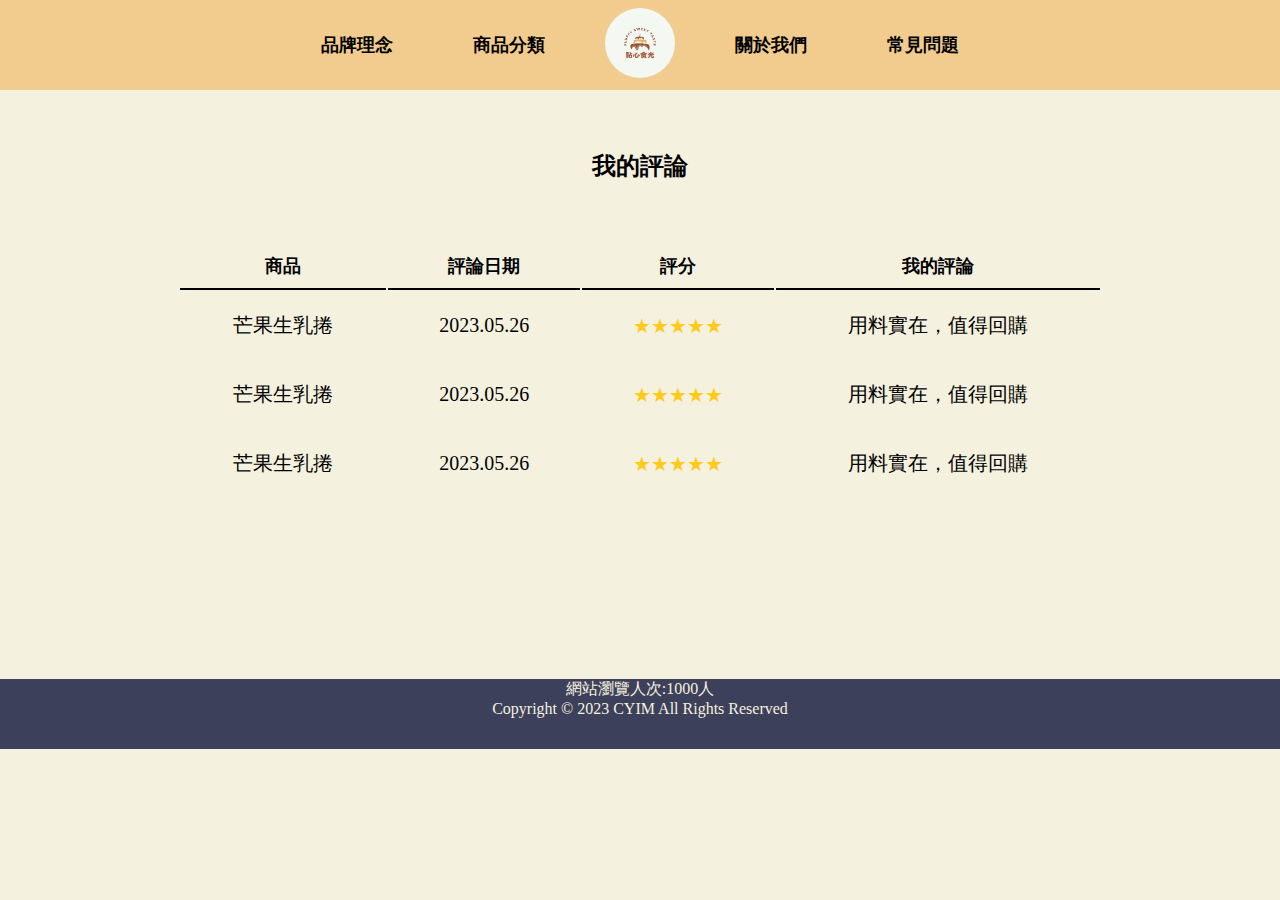
<file: comment.html>
<!DOCTYPE html>
<html lang="en">
  <head>
    <meta charset="UTF-8" />
    <meta http-equiv="X-UA-Compatible" content="IE=edge" />
    <meta name="viewport" content="width=device-width, initial-scale=1.0" />
    <link
      href="https://cdn.jsdelivr.net/npm/bootstrap@5.1.1/dist/css/bootstrap.min.css"
      rel="stylesheet"
      integrity="sha384-F3w7mX95PdgyTmZZMECAngseQB83DfGTowi0iMjiWaeVhAn4FJkqJByhZMI3AhiU"
      crossorigin="anonymous"
    />
    <script
      src="https://cdn.jsdelivr.net/npm/bootstrap@5.1.1/dist/js/bootstrap.bundle.min.js"
      integrity="sha384-/bQdsTh/da6pkI1MST/rWKFNjaCP5gBSY4sEBT38Q/9RBh9AH40zEOg7Hlq2THRZ"
      crossorigin="anonymous"
    ></script>
    <link
      rel="stylesheet"
      href="https://cdn.jsdelivr.net/npm/bootstrap@4.1.3/dist/css/bootstrap.min.css"
      integrity="sha384-MCw98/SFnGE8fJT3GXwEOngsV7Zt27NXFoaoApmYm81iuXoPkFOJwJ8ERdknLPMO"
      crossorigin="anonymous"
    />
    <link rel="stylesheet" href="https://cdn-uicons.flaticon.com/uicons-bold-rounded/css/uicons-bold-rounded.css" />
    <link rel="stylesheet" type="text/css" href="assets/css/header.css" />
    <link rel="stylesheet" href="assets/css/comment.css" />
    <link rel="stylesheet" href="assets/css/footer.css" />
    <link rel="icon" href="assets/img/icon/cake 02.png" />
    <title>我的評論</title>
  </head>
  <body>
    <header>
      <!--選單-->
      <div class="navbar_01">
        <ul>
          <li><a href="index.html" class="Pages">品牌理念 </a></li>
          <li>
            <a href="Product.html " class="Pages">商品分類</a>
            <div class="dropdown_menu">
              <ul>
                <li><a href="Product.html#Mango">芒果季</a></li>
                <li><a href="Product.html#Tea">茶香系列</a></li>
                <li><a href="Product.html#Chocolate">巧克力系列</a></li>
                <li><a href="Product.html#add">加購項目</a></li>
              </ul>
            </div>
          </li>
          <li>
            <a href="index.html" style="margin: 0"><img src="assets/img/Element/logo.jpg" /></a>
          </li>
          <li><a href="about.html" class="Pages">關於我們</a></li>
          <li><a href="FAQ.html" class="Pages">常見問題</a></li>
        </ul>
      </div>
      <div class="icons_01">
        <div class="search_item" id="search_btn">
          <i class="fi fi-rr-search"></i>
        </div>
        <div class="shopping_cart" id="cart_btn">
          <i class="fi fi-rr-shopping-cart"></i>
        </div>
        <div class="login_window" id="login_btn">
          <i class="fi fi-rr-user"></i>
        </div>
      </div>
      <!--會員中心選單-->
      <div class="center-menu">
        <div class="pack">
          <a href="m_information.html"><button type="button" class="btn btn-secondary" id="m_information">會員資料</button></a>
          <a href="order_check.html"><button type="button" class="btn btn-secondary" id="order_check">訂單確認</button></a>
          <a href="order_history.html"><button type="button" class="btn btn-secondary" id="order_history">訂單紀錄</button></a>
          <a href="comment.html"><button type="button" class="btn btn-secondary" id="comment">歷史評論</button></a>
          <a href="index.html"><button type="button" class="btn btn-secondary" id="log_out">登出</button></a>
        </div>
      </div>
      <!--搜尋欄-->
      <div class="container-fluid">
        <form class="d-flex" role="search">
          <input class="form-control me-2" type="search" placeholder="Search" aria-label="Search" />
          <button class="btn btn-outline-success" type="submit">搜尋</button>
        </form>
      </div>
    </header>

    <!--購物車-->
    <form method="post" action="">
      <div class="cart_container">
        <h4>購物車</h4>
        <!--品項1-->
        <div class="cart_item">
          <!--後端接資料庫-->
          <img src="assets/img/Product/Mango/Chiffon.jpg" />
          <div class="card_detail">
            <h6>商品名稱</h6>
            <!--選擇尺寸-->
            <select class="size_select" size="1" name="cake_size">
              <option>單片</option>
              <option>4吋</option>
              <option>6吋</option>
            </select>
            <!--數量增減-->
            <div class="container">
              <div class="row">
                <div class="input-group mb-3">
                  <button class="btn btn-outline-secondary" type="button" id="button-addon1" onclick="minus(0)">-</button>
                  <input type="text" value="1" class="input_num text-center" />
                  <button class="btn btn-outline-secondary" type="button" id="button-addon1" onclick="add(0)">+</button>
                </div>
              </div>
            </div>
          </div>
          <div class="price"><p>$560</p></div>
        </div>
        <!--品項2-->
        <div class="cart_item">
          <!--後端接資料庫-->
          <img src="assets/img/Product/Mango/Chiffon.jpg" />
          <div class="card_detail">
            <h6>商品名稱</h6>
            <!--選擇尺寸-->
            <select class="size_select" size="1" name="cake_size">
              <option>單片</option>
              <option>4吋</option>
              <option>6吋</option>
            </select>
            <!--數量增減-->
            <div class="container">
              <div class="row">
                <div class="input-group mb-3">
                  <button class="btn btn-outline-secondary" type="button" id="button-addon1" onclick="minus(0)">-</button>
                  <input type="text" value="1" class="input_num text-center" />
                  <button class="btn btn-outline-secondary" type="button" id="button-addon1" onclick="add(0)">+</button>
                </div>
              </div>
            </div>
          </div>
          <div class="price"><p>$560</p></div>
        </div>
        <!--品項3-->
        <div class="cart_item">
          <!--後端接資料庫-->
          <img src="assets/img/Product/Mango/Chiffon.jpg" />
          <div class="card_detail">
            <h6>商品名稱</h6>
            <!--選擇尺寸-->
            <select class="size_select" size="1" name="cake_size">
              <option>單片</option>
              <option>4吋</option>
              <option>6吋</option>
            </select>
            <!--數量增減-->
            <div class="container">
              <div class="row">
                <div class="input-group mb-3">
                  <button class="btn btn-outline-secondary" type="button" id="button-addon1" onclick="minus(0)">-</button>
                  <input type="text" value="1" class="input_num text-center" />
                  <button class="btn btn-outline-secondary" type="button" id="button-addon1" onclick="add(0)">+</button>
                </div>
              </div>
            </div>
          </div>
          <div class="price"><p>$560</p></div>
        </div>
        <!--品項4-->
        <div class="cart_item">
          <!--後端接資料庫-->
          <img src="assets/img/Product/Mango/Chiffon.jpg" />
          <div class="card_detail">
            <h6>商品名稱</h6>
            <!--選擇尺寸-->
            <select class="size_select" size="1" name="cake_size">
              <option>單片</option>
              <option>4吋</option>
              <option>6吋</option>
            </select>
            <!--數量增減-->
            <div class="container">
              <div class="row">
                <div class="input-group mb-3">
                  <button class="btn btn-outline-secondary" type="button" id="button-addon1" onclick="minus(0)">-</button>
                  <input type="text" value="1" class="input_num text-center" />
                  <button class="btn btn-outline-secondary" type="button" id="button-addon1" onclick="add(0)">+</button>
                </div>
              </div>
            </div>
          </div>
          <div class="price"><p>$560</p></div>
        </div>
        <div class="total_cost">
          <p>總計:$1050</p>
        </div>
        <div class="checkout_btn">
          <a href=""><button type="button" class="btn btn-secondary" id="leave-btn">繼續購物</button></a>
          <a href="order_check.html"><button type="button" class="btn btn-secondary">前往結帳</button></a>
        </div>
      </div>
    </form>
    <!--數量增減-->
    <script>
      function minus(ctn_num) {
        var num = Number(document.getElementsByClassName("input_num")[ctn_num].value);
        if (num > 1) {
          document.getElementsByClassName("input_num")[ctn_num].value = num - 1;
        }
      }
      function add(ctn_num) {
        var num = Number(document.getElementsByClassName("input_num")[ctn_num].value);
        if (num < 100) {
          document.getElementsByClassName("input_num")[ctn_num].value = num + 1;
        }
      }
    </script>
    <!--Header Section Over-->

    <!--訂單紀錄-->
    <div class="comment_history">
      <h2>我的評論</h2>
      <div class="list">
        <table>
          <th>商品</th>
          <th>評論日期</th>
          <th>評分</th>
          <th>我的評論</th>
          <tr>
            <td>芒果生乳捲</td>
            <td>2023.05.26</td>
            <td class="star">★★★★★</td>
            <td>用料實在，值得回購</td>
          </tr>
          <tr>
            <td>芒果生乳捲</td>
            <td>2023.05.26</td>
            <td class="star">★★★★★</td>
            <td>用料實在，值得回購</td>
          </tr>
          <tr>
            <td>芒果生乳捲</td>
            <td>2023.05.26</td>
            <td class="star">★★★★★</td>
            <td>用料實在，值得回購</td>
          </tr>
        </table>
      </div>
    </div>
    <footer>
      <p>網站瀏覽人次:1000人</p>
      <p>Copyright © 2023 CYIM All Rights Reserved</p>
    </footer>
  </body>
  <!--custom js file link-->
  <script src="header.js"></script>
  <script src="Mcenter_menu.js"></script>
  <script
    src="https://cdn.jsdelivr.net/npm/@popperjs/core@2.10.1/dist/umd/popper.min.js"
    integrity="sha384-W8fXfP3gkOKtndU4JGtKDvXbO53Wy8SZCQHczT5FMiiqmQfUpWbYdTil/SxwZgAN"
    crossorigin="anonymous"
  ></script>
  <script
    src="https://cdn.jsdelivr.net/npm/bootstrap@5.1.1/dist/js/bootstrap.min.js"
    integrity="sha384-skAcpIdS7UcVUC05LJ9Dxay8AXcDYfBJqt1CJ85S/CFujBsIzCIv+l9liuYLaMQ/"
    crossorigin="anonymous"
  ></script>
  <script
    src="https://code.jquery.com/jquery-3.3.1.slim.min.js"
    integrity="sha384-q8i/X+965DzO0rT7abK41JStQIAqVgRVzpbzo5smXKp4YfRvH+8abtTE1Pi6jizo"
    crossorigin="anonymous"
  ></script>
  <script
    src="https://cdn.jsdelivr.net/npm/popper.js@1.14.3/dist/umd/popper.min.js"
    integrity="sha384-ZMP7rVo3mIykV+2+9J3UJ46jBk0WLaUAdn689aCwoqbBJiSnjAK/l8WvCWPIPm49"
    crossorigin="anonymous"
  ></script>
  <script
    src="https://cdn.jsdelivr.net/npm/bootstrap@4.1.3/dist/js/bootstrap.min.js"
    integrity="sha384-ChfqqxuZUCnJSK3+MXmPNIyE6ZbWh2IMqE241rYiqJxyMiZ6OW/JmZQ5stwEULTy"
    crossorigin="anonymous"
  ></script>
</html>
</file>
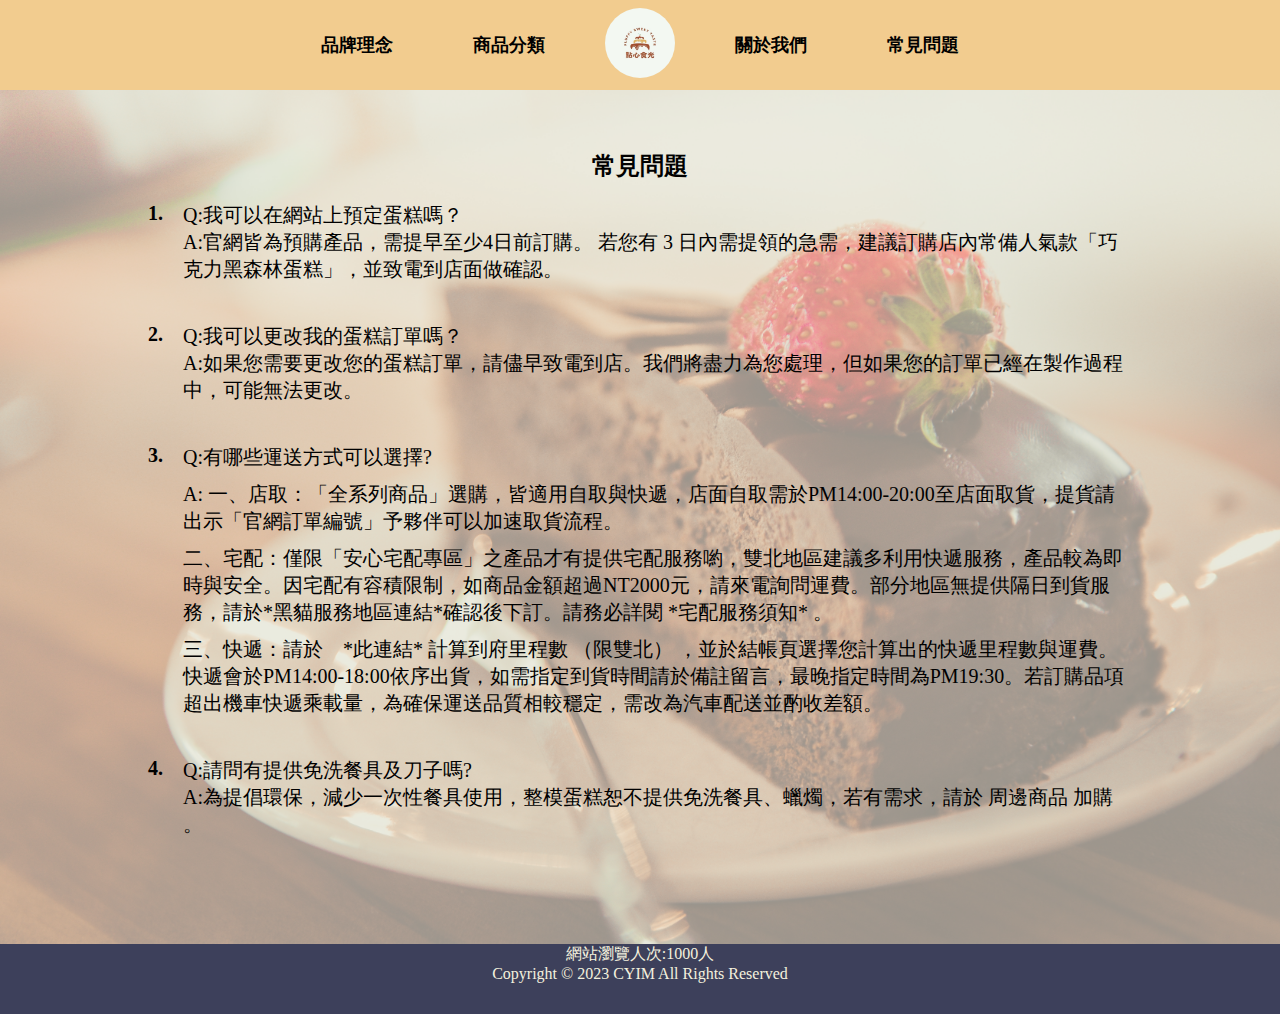
<file: FAQ.html>
<!DOCTYPE html>
<html lang="en">
  <head>
    <meta charset="UTF-8" />
    <meta http-equiv="X-UA-Compatible" content="IE=edge" />
    <meta name="viewport" content="width=device-width, initial-scale=1.0" />
    <link
      href="https://cdn.jsdelivr.net/npm/bootstrap@5.1.1/dist/css/bootstrap.min.css"
      rel="stylesheet"
      integrity="sha384-F3w7mX95PdgyTmZZMECAngseQB83DfGTowi0iMjiWaeVhAn4FJkqJByhZMI3AhiU"
      crossorigin="anonymous"
    />
    <script
      src="https://cdn.jsdelivr.net/npm/bootstrap@5.1.1/dist/js/bootstrap.bundle.min.js"
      integrity="sha384-/bQdsTh/da6pkI1MST/rWKFNjaCP5gBSY4sEBT38Q/9RBh9AH40zEOg7Hlq2THRZ"
      crossorigin="anonymous"
    ></script>
    <link
      rel="stylesheet"
      href="https://cdn.jsdelivr.net/npm/bootstrap@4.1.3/dist/css/bootstrap.min.css"
      integrity="sha384-MCw98/SFnGE8fJT3GXwEOngsV7Zt27NXFoaoApmYm81iuXoPkFOJwJ8ERdknLPMO"
      crossorigin="anonymous"
    />
    <link rel="stylesheet" type="text/css" href="assets/css/header.css" />
    <link rel="stylesheet" type="text/css" href="assets/css/FAQ.css" />
    <link rel="stylesheet" type="text/css" href="assets/css/footer.css" />
    <link rel="stylesheet" href="https://cdn-uicons.flaticon.com/uicons-bold-rounded/css/uicons-bold-rounded.css" />
    <link rel="icon" href="assets/img/icon/cake 02.png" />
    <title>常見問題</title>
  </head>
  <body>
    <!--Header -->
    <header>
      <!--選單-->
      <div class="navbar_01">
        <ul>
          <li><a href="index.html" class="Pages">品牌理念 </a></li>
          <li>
            <a href="Product.html " class="Pages">商品分類</a>
            <div class="dropdown_menu">
              <ul>
                <li><a href="Product.html#Mango">芒果季</a></li>
                <li><a href="Product.html#Tea">茶香系列</a></li>
                <li><a href="Product.html#Chocolate">巧克力系列</a></li>
                <li><a href="Product.html#add">加購項目</a></li>
              </ul>
            </div>
          </li>
          <li>
            <a href="index.html" style="margin: 0"><img src="assets/img/Element/logo.jpg" /></a>
          </li>
          <li><a href="about.html" class="Pages">關於我們</a></li>
          <li><a href="FAQ.html" class="Pages">常見問題</a></li>
        </ul>
      </div>
      <div class="icons_01">
        <div class="search_item" id="search_btn">
          <i class="fi fi-rr-search"></i>
        </div>
        <div class="shopping_cart" id="cart_btn">
          <i class="fi fi-rr-shopping-cart"></i>
        </div>
        <div class="login_window" id="login_btn">
          <i class="fi fi-rr-user"></i>
        </div>
      </div>
      <!--會員中心選單-->
      <!--<div class="center-menu">
        <div class="pack">
            <a href="m_information.html"><button type="button" class="btn btn-secondary" id="m_information">會員資料</button></a>
            <a href="order_check.html"><button type="button" class="btn btn-secondary" id="order_check">訂單確認</button></a>
            <a href="order_history.html"><button type="button" class="btn btn-secondary" id="order_history">訂單紀錄</button></a>
            <a href="comment.html"><button type="button" class="btn btn-secondary" id="comment">歷史評論</button></a>
            <a href="index.html"><button type="button" class="btn btn-secondary" id="log_out">登出</button></a>
        </div>
        </div>-->

      <!--搜尋欄-->
      <div class="container-fluid">
        <form class="d-flex" role="search">
          <input class="form-control me-2" type="search" placeholder="Search" aria-label="Search" />
          <button class="btn btn-outline-success" type="submit">搜尋</button>
        </form>
      </div>
    </header>

    <!--login視窗-->
    <div class="wrapper">
      <span class="icon-close">
        <i class="fi fi-br-cross"></i>
      </span>
      <!--登入-->
      <div class="memberlog login">
        <h1>會員登入</h1>
        <form method="post" action="#">
          <p>帳號</p>
          <input type="text" style="width: 100%" />
          <p>密碼</p>
          <input type="password" style="width: 100%" />
          <p style="margin-top: 10px"><input type="submit" class="login-btn" value="登入" style="width: 100%" /></p>
        </form>
        <!--連到註冊畫面-->
        <a href="#" class="register-link"><p class="space">尚未註冊會員?</p></a>
      </div>
      <!--註冊-->
      <div class="memberlog register">
        <h1>會員註冊</h1>
        <form method="post" action="#">
          <div class="name-gender">
            <div class="wrap">
              <p>姓名*</p>
              <input type="text" style="width: 100%" required="required" />
            </div>
            <div class="wrap">
              <p>性別*</p>
              <select name="gender" style="width: 100%" required="required">
                <option value="男">男</option>
                <option value="女">女</option>
              </select>
            </div>
          </div>
          <p>電子郵件*</p>
          <input type="email" style="width: 100%" required="required" />
          <p>手機*</p>
          <input type="tel" style="width: 100%" required="required" />
          <p>生日*</p>
          <input type="date" style="width: 100%" required="required" />
          <p>帳號*</p>
          <input type="text" style="width: 100%" required="required" />
          <p>密碼*</p>
          <input type="password" style="width: 100%" required="required" />
          <p style="margin-top: 10px"><input type="submit" class="register-btn" value="加入會員" style="width: 100%" /></p>
        </form>
        <!--連到登入頁面-->
        <p class="space">我已經有會員帳號了!&nbsp<a href="#" class="login-link">回登入頁面</a></p>
        <p class="space">註冊表示同意商店服務條款 與 會員責任規範擊個資聲明</p>
      </div>
    </div>
    <!--購物車-->
    <form method="post" action="">
      <div class="cart_container">
        <h4>購物車</h4>
        <!--品項1-->
        <div class="cart_item">
          <!--後端接資料庫-->
          <img src="assets/img/Product/Mango/Chiffon.jpg" />
          <div class="card_detail">
            <h6>商品名稱</h6>
            <!--選擇尺寸-->
            <select class="size_select" size="1" name="cake_size">
              <option>單片</option>
              <option>4吋</option>
              <option>6吋</option>
            </select>
            <!--數量增減-->
            <div class="container">
              <div class="row">
                <div class="input-group mb-3">
                  <button class="btn btn-outline-secondary" type="button" id="button-addon1" onclick="minus(0)">-</button>
                  <input type="text" value="1" class="input_num text-center" />
                  <button class="btn btn-outline-secondary" type="button" id="button-addon1" onclick="add(0)">+</button>
                </div>
              </div>
            </div>
          </div>
          <div class="price"><p>$560</p></div>
        </div>
        <!--品項2-->
        <div class="cart_item">
          <!--後端接資料庫-->
          <img src="assets/img/Product/Mango/Chiffon.jpg" />
          <div class="card_detail">
            <h6>商品名稱</h6>
            <!--選擇尺寸-->
            <select class="size_select" size="1" name="cake_size">
              <option>單片</option>
              <option>4吋</option>
              <option>6吋</option>
            </select>
            <!--數量增減-->
            <div class="container">
              <div class="row">
                <div class="input-group mb-3">
                  <button class="btn btn-outline-secondary" type="button" id="button-addon1" onclick="minus(0)">-</button>
                  <input type="text" value="1" class="input_num text-center" />
                  <button class="btn btn-outline-secondary" type="button" id="button-addon1" onclick="add(0)">+</button>
                </div>
              </div>
            </div>
          </div>
          <div class="price"><p>$560</p></div>
        </div>
        <!--品項3-->
        <div class="cart_item">
          <!--後端接資料庫-->
          <img src="assets/img/Product/Mango/Chiffon.jpg" />
          <div class="card_detail">
            <h6>商品名稱</h6>
            <!--選擇尺寸-->
            <select class="size_select" size="1" name="cake_size">
              <option>單片</option>
              <option>4吋</option>
              <option>6吋</option>
            </select>
            <!--數量增減-->
            <div class="container">
              <div class="row">
                <div class="input-group mb-3">
                  <button class="btn btn-outline-secondary" type="button" id="button-addon1" onclick="minus(0)">-</button>
                  <input type="text" value="1" class="input_num text-center" />
                  <button class="btn btn-outline-secondary" type="button" id="button-addon1" onclick="add(0)">+</button>
                </div>
              </div>
            </div>
          </div>
          <div class="price"><p>$560</p></div>
        </div>
        <!--品項4-->
        <div class="cart_item">
          <!--後端接資料庫-->
          <img src="assets/img/Product/Mango/Chiffon.jpg" />
          <div class="card_detail">
            <h6>商品名稱</h6>
            <!--選擇尺寸-->
            <select class="size_select" size="1" name="cake_size">
              <option>單片</option>
              <option>4吋</option>
              <option>6吋</option>
            </select>
            <!--數量增減-->
            <div class="container">
              <div class="row">
                <div class="input-group mb-3">
                  <button class="btn btn-outline-secondary" type="button" id="button-addon1" onclick="minus(0)">-</button>
                  <input type="text" value="1" class="input_num text-center" />
                  <button class="btn btn-outline-secondary" type="button" id="button-addon1" onclick="add(0)">+</button>
                </div>
              </div>
            </div>
          </div>
          <div class="price"><p>$560</p></div>
        </div>
        <div class="total_cost">
          <p>總計:$1050</p>
        </div>
        <div class="checkout_btn">
          <a href=""><button type="button" class="btn btn-secondary" id="leave-btn">繼續購物</button></a>
          <a href="order_check.html"><button type="button" class="btn btn-secondary">前往結帳</button></a>
        </div>
      </div>
    </form>
    <!--數量增減-->
    <script>
      function minus(ctn_num) {
        var num = Number(document.getElementsByClassName("input_num")[ctn_num].value);
        if (num > 1) {
          document.getElementsByClassName("input_num")[ctn_num].value = num - 1;
        }
      }
      function add(ctn_num) {
        var num = Number(document.getElementsByClassName("input_num")[ctn_num].value);
        if (num < 100) {
          document.getElementsByClassName("input_num")[ctn_num].value = num + 1;
        }
      }
    </script>
    <!--Header Section Over-->

    <!--faq Section-->
    <div class="faq_container">
      <img src="assets/img/Element/FQA.jpg" class="bg" />
      <div class="faq">
        <h2>常見問題</h2>
        <div class="txt">
          <div class="text_wrap">
            <p>1.</p>
            <div class="inner">
              <p>
                Q:我可以在網站上預定蛋糕嗎？<br />
                A:官網皆為預購產品，需提早至少4日前訂購。 若您有 3
                日內需提領的急需，建議訂購店內常備人氣款「巧克力黑森林蛋糕」，並致電到店面做確認。
              </p>
            </div>
          </div>
          <div class="text_wrap">
            <p>2.</p>
            <div class="inner">
              <p>
                Q:我可以更改我的蛋糕訂單嗎？<br />
                A:如果您需要更改您的蛋糕訂單，請儘早致電到店。我們將盡力為您處理，但如果您的訂單已經在製作過程中，可能無法更改。
              </p>
            </div>
          </div>
          <div class="text_wrap">
            <p>3.</p>
            <div class="inner">
              <p>Q:有哪些運送方式可以選擇?<br /></p>
              <p>
                A:
                一、店取：「全系列商品」選購，皆適用自取與快遞，店面自取需於PM14:00-20:00至店面取貨，提貨請出示「官網訂單編號」予夥伴可以加速取貨流程。
              </p>
              <p>
                二、宅配：僅限「安心宅配專區」之產品才有提供宅配服務喲，雙北地區建議多利用快遞服務，產品較為即時與安全。因宅配有容積限制，如商品金額超過NT2000元，請來電詢問運費。部分地區無提供隔日到貨服務，請於*黑貓服務地區連結*確認後下訂。請務必詳閱
                *宅配服務須知* 。
              </p>
              <p>
                三、快遞：請於　*此連結* 計算到府里程數 （限雙北）
                ，並於結帳頁選擇您計算出的快遞里程數與運費。快遞會於PM14:00-18:00依序出貨，如需指定到貨時間請於備註留言，最晚指定時間為PM19:30。若訂購品項超出機車快遞乘載量，為確保運送品質相較穩定，需改為汽車配送並酌收差額。
              </p>
            </div>
          </div>
          <div class="text_wrap">
            <p>4.</p>
            <div class="inner">
              <p>
                Q:請問有提供免洗餐具及刀子嗎?<br />
                A:為提倡環保，減少一次性餐具使用，整模蛋糕恕不提供免洗餐具、蠟燭，若有需求，請於 周邊商品 加購 。
              </p>
            </div>
          </div>
        </div>
      </div>
    </div>
    <footer>
      <p>網站瀏覽人次:1000人</p>
      <p>Copyright © 2023 CYIM All Rights Reserved</p>
    </footer>
  </body>
  <!--custom js file link-->
  <script src="header.js"></script>
  <script src="Mcenter_menu.js"></script>
  <script
    src="https://cdn.jsdelivr.net/npm/@popperjs/core@2.10.1/dist/umd/popper.min.js"
    integrity="sha384-W8fXfP3gkOKtndU4JGtKDvXbO53Wy8SZCQHczT5FMiiqmQfUpWbYdTil/SxwZgAN"
    crossorigin="anonymous"
  ></script>
  <script
    src="https://cdn.jsdelivr.net/npm/bootstrap@5.1.1/dist/js/bootstrap.min.js"
    integrity="sha384-skAcpIdS7UcVUC05LJ9Dxay8AXcDYfBJqt1CJ85S/CFujBsIzCIv+l9liuYLaMQ/"
    crossorigin="anonymous"
  ></script>
  <script
    src="https://code.jquery.com/jquery-3.3.1.slim.min.js"
    integrity="sha384-q8i/X+965DzO0rT7abK41JStQIAqVgRVzpbzo5smXKp4YfRvH+8abtTE1Pi6jizo"
    crossorigin="anonymous"
  ></script>
  <script
    src="https://cdn.jsdelivr.net/npm/popper.js@1.14.3/dist/umd/popper.min.js"
    integrity="sha384-ZMP7rVo3mIykV+2+9J3UJ46jBk0WLaUAdn689aCwoqbBJiSnjAK/l8WvCWPIPm49"
    crossorigin="anonymous"
  ></script>
  <script
    src="https://cdn.jsdelivr.net/npm/bootstrap@4.1.3/dist/js/bootstrap.min.js"
    integrity="sha384-ChfqqxuZUCnJSK3+MXmPNIyE6ZbWh2IMqE241rYiqJxyMiZ6OW/JmZQ5stwEULTy"
    crossorigin="anonymous"
  ></script>
</html>
</file>
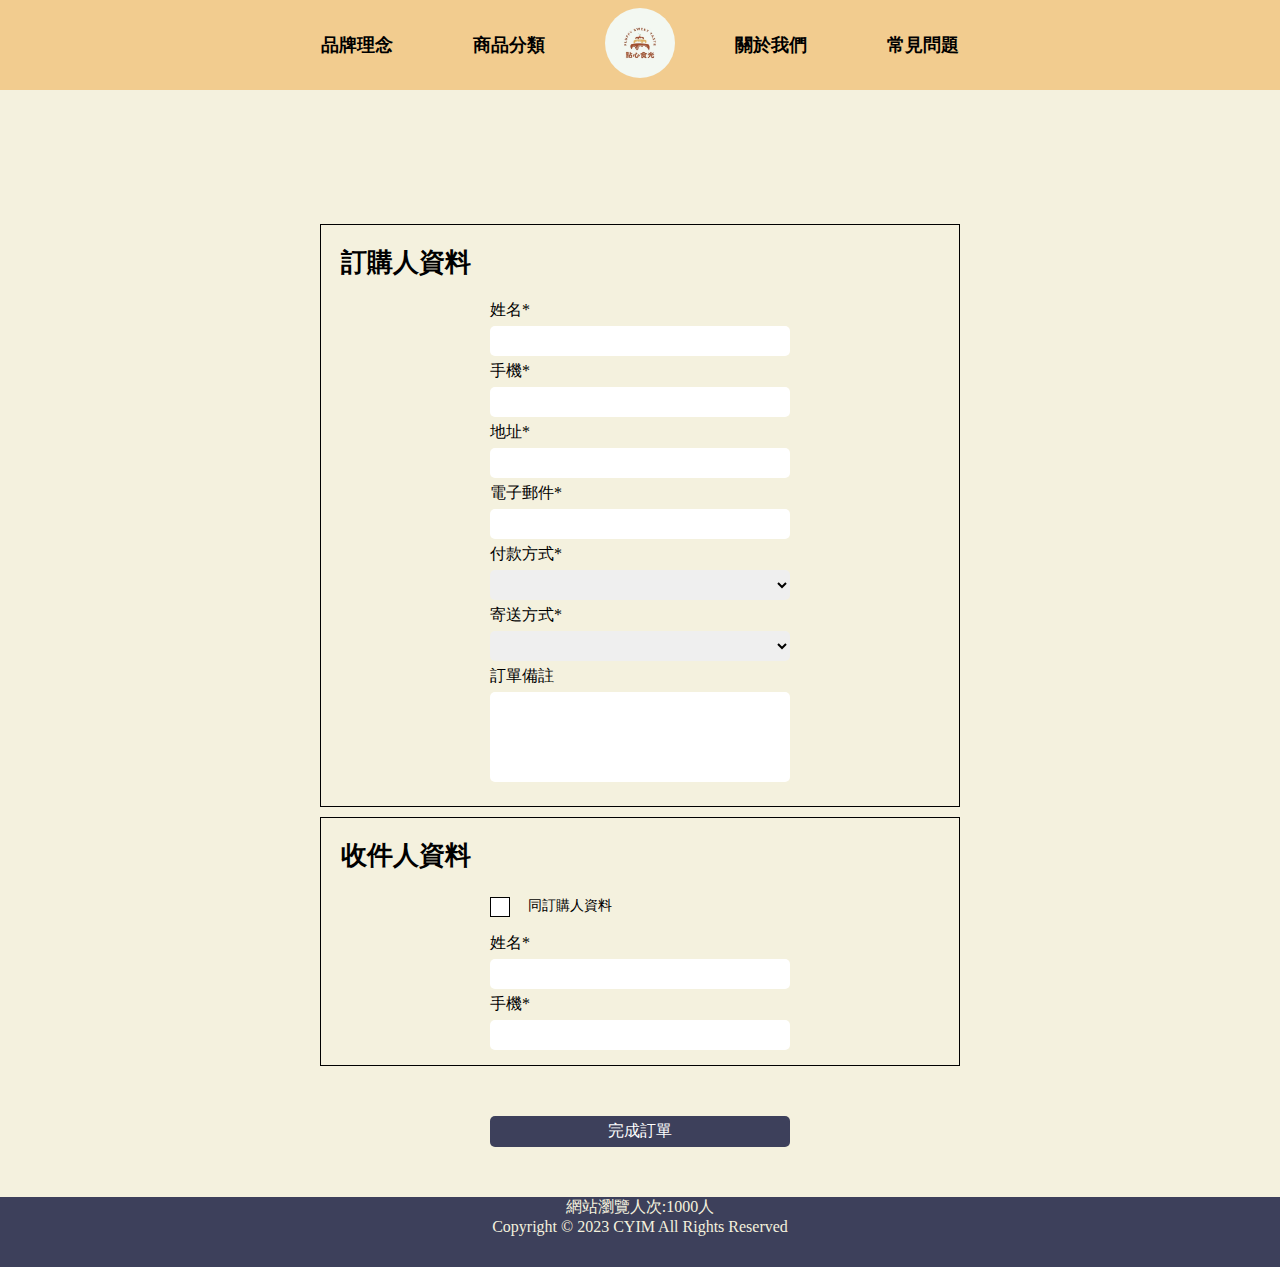
<file: fillin.html>
<!DOCTYPE html>
<html lang="en">
  <head>
    <meta charset="UTF-8" />
    <meta http-equiv="X-UA-Compatible" content="IE=edge" />
    <meta name="viewport" content="width=device-width, initial-scale=1.0" />
    <link
      href="https://cdn.jsdelivr.net/npm/bootstrap@5.1.1/dist/css/bootstrap.min.css"
      rel="stylesheet"
      integrity="sha384-F3w7mX95PdgyTmZZMECAngseQB83DfGTowi0iMjiWaeVhAn4FJkqJByhZMI3AhiU"
      crossorigin="anonymous"
    />
    <script
      src="https://cdn.jsdelivr.net/npm/bootstrap@5.1.1/dist/js/bootstrap.bundle.min.js"
      integrity="sha384-/bQdsTh/da6pkI1MST/rWKFNjaCP5gBSY4sEBT38Q/9RBh9AH40zEOg7Hlq2THRZ"
      crossorigin="anonymous"
    ></script>
    <link
      rel="stylesheet"
      href="https://cdn.jsdelivr.net/npm/bootstrap@4.1.3/dist/css/bootstrap.min.css"
      integrity="sha384-MCw98/SFnGE8fJT3GXwEOngsV7Zt27NXFoaoApmYm81iuXoPkFOJwJ8ERdknLPMO"
      crossorigin="anonymous"
    />
    <link rel="stylesheet" href="https://cdn-uicons.flaticon.com/uicons-bold-rounded/css/uicons-bold-rounded.css" />
    <link rel="stylesheet" type="text/css" href="assets/css/header.css" />
    <link rel="stylesheet" href="assets/css/fillin.css" />
    <link rel="stylesheet" href="assets/css/footer.css" />
    <link rel="icon" href="assets/img/icon/cake 02.png" />
    <title>訂購人資料</title>
  </head>
  <body>
    <!--Header -->
    <header>
      <!--選單-->
      <div class="navbar_01">
        <ul>
          <li><a href="index.html" class="Pages">品牌理念 </a></li>
          <li>
            <a href="Product.html " class="Pages">商品分類</a>
            <div class="dropdown_menu">
              <ul>
                <li><a href="Product.html#Mango">芒果季</a></li>
                <li><a href="Product.html#Tea">茶香系列</a></li>
                <li><a href="Product.html#Chocolate">巧克力系列</a></li>
                <li><a href="Product.html#add">加購項目</a></li>
              </ul>
            </div>
          </li>
          <li>
            <a href="index.html" style="margin: 0"><img src="assets/img/Element/logo.jpg" /></a>
          </li>
          <li><a href="about.html" class="Pages">關於我們</a></li>
          <li><a href="FAQ.html" class="Pages">常見問題</a></li>
        </ul>
      </div>
      <div class="icons_01">
        <div class="search_item" id="search_btn">
          <i class="fi fi-rr-search"></i>
        </div>
        <div class="shopping_cart" id="cart_btn">
          <i class="fi fi-rr-shopping-cart"></i>
        </div>
        <div class="login_window" id="login_btn">
          <i class="fi fi-rr-user"></i>
        </div>
      </div>
      <!--會員中心選單-->
      <div class="center-menu">
        <div class="pack">
          <a href="m_information.html"><button type="button" class="btn btn-secondary" id="m_information">會員資料</button></a>
          <a href="order_check.html"><button type="button" class="btn btn-secondary" id="order_check">訂單確認</button></a>
          <a href="order_history.html"><button type="button" class="btn btn-secondary" id="order_history">訂單紀錄</button></a>
          <a href="comment.html"><button type="button" class="btn btn-secondary" id="comment">歷史評論</button></a>
          <a href="index.html"><button type="button" class="btn btn-secondary" id="log_out">登出</button></a>
        </div>
      </div>

      <!--搜尋欄-->
      <div class="container-fluid">
        <form class="d-flex" role="search">
          <input class="form-control me-2" type="search" placeholder="Search" aria-label="Search" />
          <button class="btn btn-outline-success" type="submit">搜尋</button>
        </form>
      </div>
    </header>

    <!--購物車-->
    <form method="post" action="">
      <div class="cart_container">
        <h4>購物車</h4>
        <!--品項1-->
        <div class="cart_item">
          <!--後端接資料庫-->
          <img src="assets/img/Product/Mango/Chiffon.jpg" />
          <div class="card_detail">
            <h6>商品名稱</h6>
            <!--選擇尺寸-->
            <select class="size_select" size="1" name="cake_size">
              <option>單片</option>
              <option>4吋</option>
              <option>6吋</option>
            </select>
            <!--數量增減-->
            <div class="container">
              <div class="row">
                <div class="input-group mb-3">
                  <button class="btn btn-outline-secondary" type="button" id="button-addon1" onclick="minus(0)">-</button>
                  <input type="text" value="1" class="input_num text-center" />
                  <button class="btn btn-outline-secondary" type="button" id="button-addon1" onclick="add(0)">+</button>
                </div>
              </div>
            </div>
          </div>
          <div class="price"><p>$560</p></div>
        </div>
        <!--品項2-->
        <div class="cart_item">
          <!--後端接資料庫-->
          <img src="assets/img/Product/Mango/Chiffon.jpg" />
          <div class="card_detail">
            <h6>商品名稱</h6>
            <!--選擇尺寸-->
            <select class="size_select" size="1" name="cake_size">
              <option>單片</option>
              <option>4吋</option>
              <option>6吋</option>
            </select>
            <!--數量增減-->
            <div class="container">
              <div class="row">
                <div class="input-group mb-3">
                  <button class="btn btn-outline-secondary" type="button" id="button-addon1" onclick="minus(0)">-</button>
                  <input type="text" value="1" class="input_num text-center" />
                  <button class="btn btn-outline-secondary" type="button" id="button-addon1" onclick="add(0)">+</button>
                </div>
              </div>
            </div>
          </div>
          <div class="price"><p>$560</p></div>
        </div>
        <!--品項3-->
        <div class="cart_item">
          <!--後端接資料庫-->
          <img src="assets/img/Product/Mango/Chiffon.jpg" />
          <div class="card_detail">
            <h6>商品名稱</h6>
            <!--選擇尺寸-->
            <select class="size_select" size="1" name="cake_size">
              <option>單片</option>
              <option>4吋</option>
              <option>6吋</option>
            </select>
            <!--數量增減-->
            <div class="container">
              <div class="row">
                <div class="input-group mb-3">
                  <button class="btn btn-outline-secondary" type="button" id="button-addon1" onclick="minus(0)">-</button>
                  <input type="text" value="1" class="input_num text-center" />
                  <button class="btn btn-outline-secondary" type="button" id="button-addon1" onclick="add(0)">+</button>
                </div>
              </div>
            </div>
          </div>
          <div class="price"><p>$560</p></div>
        </div>
        <!--品項4-->
        <div class="cart_item">
          <!--後端接資料庫-->
          <img src="assets/img/Product/Mango/Chiffon.jpg" />
          <div class="card_detail">
            <h6>商品名稱</h6>
            <!--選擇尺寸-->
            <select class="size_select" size="1" name="cake_size">
              <option>單片</option>
              <option>4吋</option>
              <option>6吋</option>
            </select>
            <!--數量增減-->
            <div class="container">
              <div class="row">
                <div class="input-group mb-3">
                  <button class="btn btn-outline-secondary" type="button" id="button-addon1" onclick="minus(0)">-</button>
                  <input type="text" value="1" class="input_num text-center" />
                  <button class="btn btn-outline-secondary" type="button" id="button-addon1" onclick="add(0)">+</button>
                </div>
              </div>
            </div>
          </div>
          <div class="price"><p>$560</p></div>
        </div>
        <div class="total_cost">
          <p>總計:$1050</p>
        </div>
        <div class="checkout_btn">
          <a href=""><button type="button" class="btn btn-secondary" id="leave-btn">繼續購物</button></a>
          <a href="order_check.html"><button type="button" class="btn btn-secondary">前往結帳</button></a>
        </div>
      </div>
    </form>
    <!--數量增減-->
    <script>
      function minus(ctn_num) {
        var num = Number(document.getElementsByClassName("input_num")[ctn_num].value);
        if (num > 1) {
          document.getElementsByClassName("input_num")[ctn_num].value = num - 1;
        }
      }
      function add(ctn_num) {
        var num = Number(document.getElementsByClassName("input_num")[ctn_num].value);
        if (num < 100) {
          document.getElementsByClassName("input_num")[ctn_num].value = num + 1;
        }
      }
    </script>
    <h1>填寫資料</h1>
    <hr />
    <div class="fillin">
      <form>
        <div class="sender">
          <h2>訂購人資料</h2>

          <div class="information">
            <div>
              <p>姓名*</p>
              <input type="text" required="required" />
              <p>手機*</p>
              <input type="tel" required="required" />
              <p>地址*</p>
              <input type="text" required="required" />
              <p>電子郵件*</p>
              <input type="email" required="required" />
              <p>付款方式*</p>
              <select required="required">
                <option></option>
                <option>刷卡</option>
                <option>貨到付款</option>
                <option>銀行轉帳</option>
              </select>
              <p>寄送方式*</p>
              <select required="required">
                <option></option>
                <option>7-11</option>
                <option>全家</option>
                <option>萊爾富</option>
                <option>OK</option>
                <option>宅配</option>
              </select>
              <p>訂單備註</p>
              <textarea rows="5"></textarea>
            </div>
          </div>
        </div>
        <div class="recipient">
          <h2>收件人資料</h2>
          <div class="information">
            <div>
              <div class="checkbox">
                <input type="checkbox" />
                <p>同訂購人資料</p>
              </div>
              <p>姓名*</p>
              <input type="text" required="required" />
              <p>手機*</p>
              <input type="tel" required="required" />
            </div>
          </div>
        </div>
        <div class="flex">
          <a href="index.html"><input type="submit" value="完成訂單" /></a>
        </div>
      </form>
    </div>
    <footer>
      <p>網站瀏覽人次:1000人</p>
      <p>Copyright © 2023 CYIM All Rights Reserved</p>
    </footer>
  </body>
  <!--custom js file link-->
  <script src="header.js"></script>
  <script src="Mcenter_menu.js"></script>
  <script
    src="https://cdn.jsdelivr.net/npm/@popperjs/core@2.10.1/dist/umd/popper.min.js"
    integrity="sha384-W8fXfP3gkOKtndU4JGtKDvXbO53Wy8SZCQHczT5FMiiqmQfUpWbYdTil/SxwZgAN"
    crossorigin="anonymous"
  ></script>
  <script
    src="https://cdn.jsdelivr.net/npm/bootstrap@5.1.1/dist/js/bootstrap.min.js"
    integrity="sha384-skAcpIdS7UcVUC05LJ9Dxay8AXcDYfBJqt1CJ85S/CFujBsIzCIv+l9liuYLaMQ/"
    crossorigin="anonymous"
  ></script>
  <script
    src="https://code.jquery.com/jquery-3.3.1.slim.min.js"
    integrity="sha384-q8i/X+965DzO0rT7abK41JStQIAqVgRVzpbzo5smXKp4YfRvH+8abtTE1Pi6jizo"
    crossorigin="anonymous"
  ></script>
  <script
    src="https://cdn.jsdelivr.net/npm/popper.js@1.14.3/dist/umd/popper.min.js"
    integrity="sha384-ZMP7rVo3mIykV+2+9J3UJ46jBk0WLaUAdn689aCwoqbBJiSnjAK/l8WvCWPIPm49"
    crossorigin="anonymous"
  ></script>
  <script
    src="https://cdn.jsdelivr.net/npm/bootstrap@4.1.3/dist/js/bootstrap.min.js"
    integrity="sha384-ChfqqxuZUCnJSK3+MXmPNIyE6ZbWh2IMqE241rYiqJxyMiZ6OW/JmZQ5stwEULTy"
    crossorigin="anonymous"
  ></script>
</html>
</file>
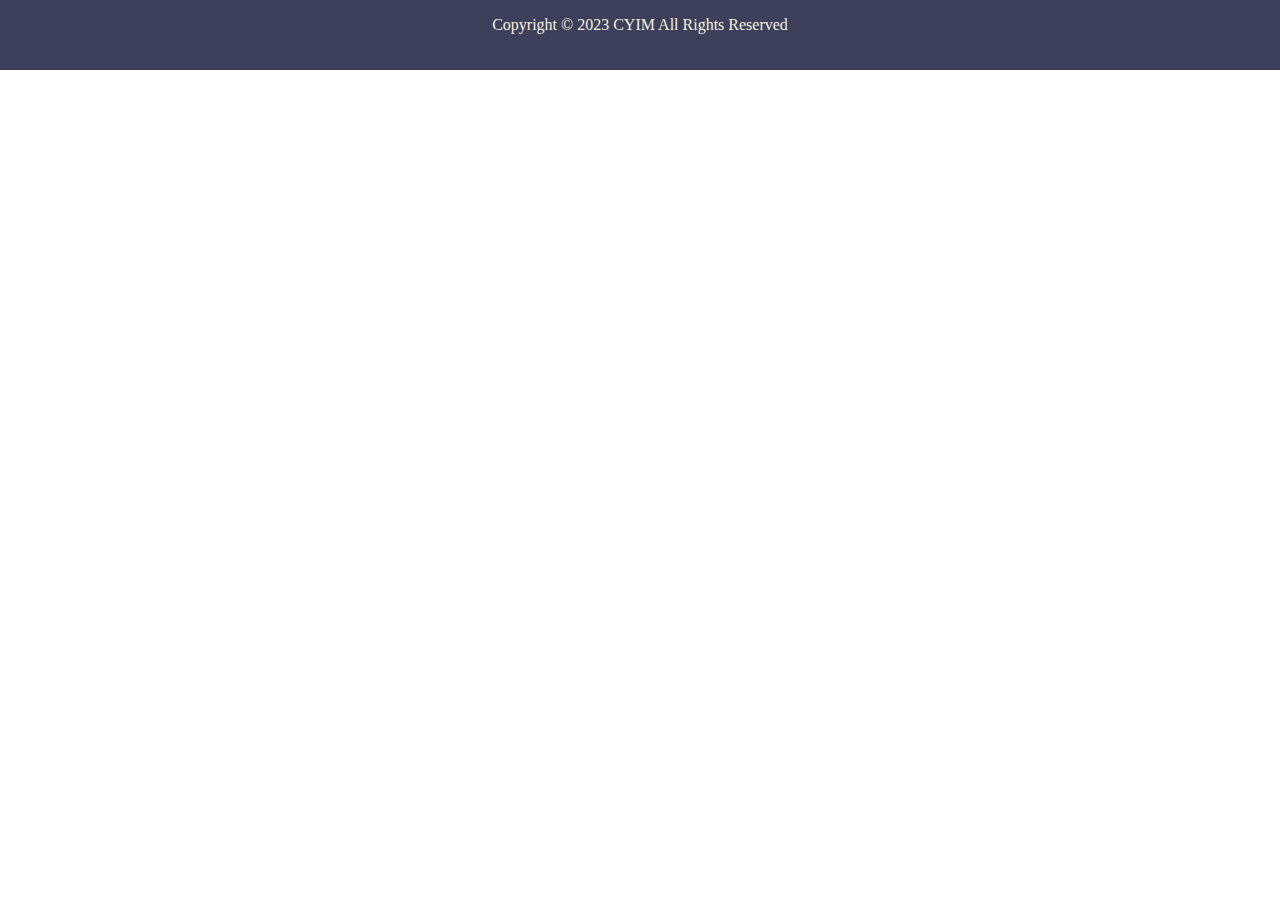
<file: Footer.html>
<!DOCTYPE html>
<html lang="en">
  <head>
    <meta charset="UTF-8" />
    <meta http-equiv="X-UA-Compatible" content="IE=edge" />
    <meta name="viewport" content="width=device-width, initial-scale=1.0" />
    <link rel="stylesheet" href="assets/css/footer.css" />
    <title>Document</title>
  </head>
  <body>
    <footer>
      <template>
        <p>網站瀏覽人次:1000人</p>
      </template>
      <p>Copyright © 2023 CYIM All Rights Reserved</p>
    </footer>
  </body>
</html>
</file>
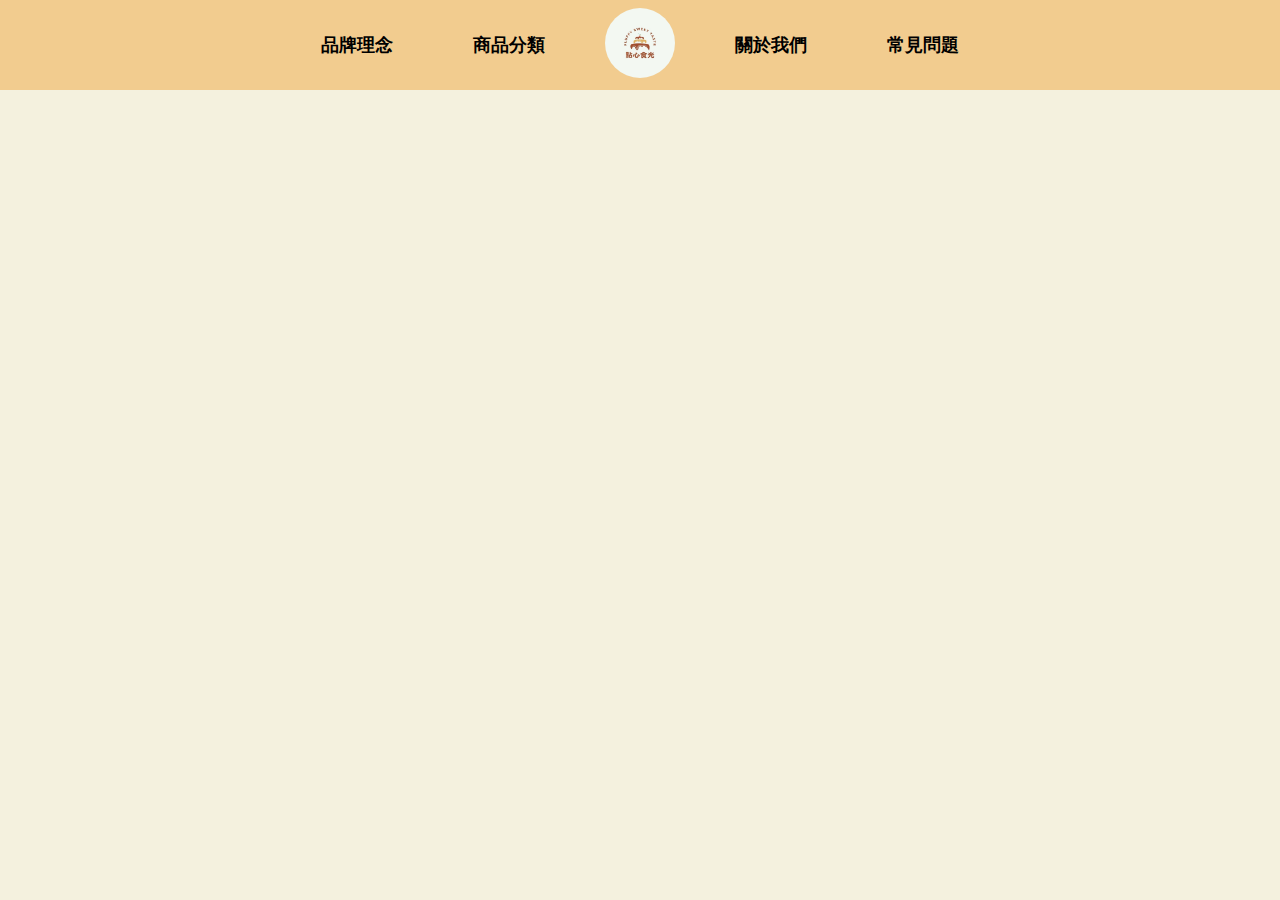
<file: Header.html>
<!DOCTYPE html>
<html lang="en">
  <head>
    <meta charset="UTF-8" />
    <meta http-equiv="X-UA-Compatible" content="IE=edge" />
    <meta name="viewport" content="width=device-width, initial-scale=1.0" />
    <link href="https://cdn.jsdelivr.net/npm/bootstrap@5.1.1/dist/css/bootstrap.min.css"
      rel="stylesheet"
      integrity="sha384-F3w7mX95PdgyTmZZMECAngseQB83DfGTowi0iMjiWaeVhAn4FJkqJByhZMI3AhiU"
      crossorigin="anonymous"
    />
    <script
      src="https://cdn.jsdelivr.net/npm/bootstrap@5.1.1/dist/js/bootstrap.bundle.min.js"
      integrity="sha384-/bQdsTh/da6pkI1MST/rWKFNjaCP5gBSY4sEBT38Q/9RBh9AH40zEOg7Hlq2THRZ"
      crossorigin="anonymous"
    ></script>
    <link
      rel="stylesheet"
      href="https://cdn.jsdelivr.net/npm/bootstrap@4.1.3/dist/css/bootstrap.min.css"
      integrity="sha384-MCw98/SFnGE8fJT3GXwEOngsV7Zt27NXFoaoApmYm81iuXoPkFOJwJ8ERdknLPMO"
      crossorigin="anonymous"
    />
    <link rel="stylesheet" type="text/css" href="assets/css/header.css" />
    <link rel="stylesheet" href="https://cdn-uicons.flaticon.com/uicons-bold-rounded/css/uicons-bold-rounded.css" />
    <link rel="icon" href="assets/img/icon/cake 02.png" />
    <title>點心食光</title>
  </head>
  <body>
    <!--Header -->
    <header>
      <!--選單-->
      <div class="navbar_01">
        <ul>
          <li><a href="index.html" class="Pages">品牌理念 </a></li>
          <li>
            <a href="Product.html " class="Pages">商品分類</a>
            <div class="dropdown_menu">
              <ul>
                <li><a href="Product.html#Mango">芒果季</a></li>
                <li><a href="Product.html#Tea">茶香系列</a></li>
                <li><a href="Product.html#Chocolate">巧克力系列</a></li>
                <li><a href="#add">加購項目</a></li>
              </ul>
            </div>
          </li>
          <li>
            <a href="index.html" style="margin: 0"><img src="assets/img/Element/logo.jpg" /></a>
          </li>
          <li><a href="about.html" class="Pages">關於我們</a></li>
          <li><a href="FAQ.html" class="Pages">常見問題</a></li>
        </ul>
      </div>
      <div class="icons_01">
        <div class="search_item" id="search_btn">
          <i class="fi fi-rr-search"></i>
        </div>
        <div class="shopping_cart" id="cart_btn">
          <i class="fi fi-rr-shopping-cart"></i>
        </div>
        <div class="login_window" id="login_btn">
          <i class="fi fi-rr-user"></i>
        </div>
      </div>
      <!--會員中心選單-->
      <div class="center-menu">
        <div class="pack">
          <a href="m_information.html"><button type="button" class="btn btn-secondary" id="m_information">會員資料</button></a>
          <a href="order_check.html"><button type="button" class="btn btn-secondary" id="order_check">訂單確認</button></a>
          <a href="order_history.html"><button type="button" class="btn btn-secondary" id="order_history">訂單紀錄</button></a>
          <a href="comment.html"><button type="button" class="btn btn-secondary" id="comment">歷史評論</button></a>
          <a href="index.html"><button type="button" class="btn btn-secondary" id="log_out">登出</button></a>
        </div>
      </div>

      <!--管理員選單-->
      <div class="backstage-menu">
        <div class="pack">
          <a href="Backstage.html"><button type="button" class="btn btn-secondary" id="Backstage">商品管理</button></a>
          <a href=""><button type="button" class="btn btn-secondary" id="log_out">登出</button></a>
        </div>
      </div>

      <!--搜尋欄-->
      <div class="container-fluid">
        <form class="d-flex" role="search">
          <input class="form-control me-2" type="search" placeholder="Search" aria-label="Search" />
          <button class="btn btn-outline-success" type="submit">搜尋</button>
        </form>
      </div>
    </header>

    <!--login視窗-->
    <div class="wrapper">
      <span class="icon-close">
        <i class="fi fi-br-cross"></i>
      </span>
      <!--登入-->
      <div class="memberlog login">
        <h1>會員登入</h1>
        <form method="post" action="#">
          <p>帳號</p>
          <input type="text" style="width: 100%" />
          <p>密碼</p>
          <input type="password" style="width: 100%" />
          <p style="margin-top: 10px"><input type="submit" class="login-btn" value="登入" style="width: 100%" /></p>
        </form>
        <!--連到註冊畫面-->
        <a href="#" class="register-link"><p class="space">尚未註冊會員?</p></a>
      </div>
      <!--註冊-->
      <div class="memberlog register">
        <h1>會員註冊</h1>
        <form method="post" action="#">
          <div class="name-gender">
            <div class="wrap">
              <p>姓名*</p>
              <input type="text" style="width: 100%" required="required" />
            </div>
            <div class="wrap">
              <p>性別*</p>
              <select name="gender" style="width: 100%" required="required">
                <option value="男">男</option>
                <option value="女">女</option>
              </select>
            </div>
          </div>
          <p>電子郵件*</p>
          <input type="email" style="width: 100%" required="required" />
          <p>手機*</p>
          <input type="tel" style="width: 100%" required="required" />
          <p>生日*</p>
          <input type="date" style="width: 100%" required="required" />
          <p>帳號*</p>
          <input type="text" style="width: 100%" required="required" />
          <p>密碼*</p>
          <input type="password" style="width: 100%" required="required" />
          <p style="margin-top: 10px"><input type="submit" class="register-btn" value="加入會員" style="width: 100%" /></p>
        </form>
        <!--連到登入頁面-->
        <p class="space">我已經有會員帳號了!&nbsp<a href="#" class="login-link">回登入頁面</a></p>
        <p class="space">註冊表示同意商店服務條款 與 會員責任規範擊個資聲明</p>
      </div>
    </div>
    <!--購物車-->
    <form method="post" action="">
      <div class="cart_container">
        <h4>購物車</h4>
        <!--品項1-->
        <div class="cart_item">
          <!--後端接資料庫-->
          <img src="assets/img/Product/Mango/Chiffon.jpg" />
          <div class="card_detail">
            <h6>商品名稱</h6>
            <!--選擇尺寸-->
            <select class="size_select" size="1" name="cake_size">
              <option>單片</option>
              <option>4吋</option>
              <option>6吋</option>
            </select>
            <!--數量增減-->
            <div class="container">
              <div class="row">
                <div class="input-group mb-3">
                  <button class="btn btn-outline-secondary" type="button" id="button-addon1" onclick="minus(0)">-</button>
                  <input type="text" value="1" class="input_num text-center" />
                  <button class="btn btn-outline-secondary" type="button" id="button-addon1" onclick="add(0)">+</button>
                </div>
              </div>
            </div>
          </div>
          <div class="price"><p>$560</p></div>
        </div>
        <!--品項2-->
        <div class="cart_item">
          <!--後端接資料庫-->
          <img src="assets/img/Product/Mango/Chiffon.jpg" />
          <div class="card_detail">
            <h6>商品名稱</h6>
            <!--選擇尺寸-->
            <select class="size_select" size="1" name="cake_size">
              <option>單片</option>
              <option>4吋</option>
              <option>6吋</option>
            </select>
            <!--數量增減-->
            <div class="container">
              <div class="row">
                <div class="input-group mb-3">
                  <button class="btn btn-outline-secondary" type="button" id="button-addon1" onclick="minus(0)">-</button>
                  <input type="text" value="1" class="input_num text-center" />
                  <button class="btn btn-outline-secondary" type="button" id="button-addon1" onclick="add(0)">+</button>
                </div>
              </div>
            </div>
          </div>
          <div class="price"><p>$560</p></div>
        </div>
        <!--品項3-->
        <div class="cart_item">
          <!--後端接資料庫-->
          <img src="assets/img/Product/Mango/Chiffon.jpg" />
          <div class="card_detail">
            <h6>商品名稱</h6>
            <!--選擇尺寸-->
            <select class="size_select" size="1" name="cake_size">
              <option>單片</option>
              <option>4吋</option>
              <option>6吋</option>
            </select>
            <!--數量增減-->
            <div class="container">
              <div class="row">
                <div class="input-group mb-3">
                  <button class="btn btn-outline-secondary" type="button" id="button-addon1" onclick="minus(0)">-</button>
                  <input type="text" value="1" class="input_num text-center" />
                  <button class="btn btn-outline-secondary" type="button" id="button-addon1" onclick="add(0)">+</button>
                </div>
              </div>
            </div>
          </div>
          <div class="price"><p>$560</p></div>
        </div>
        <!--品項4-->
        <div class="cart_item">
          <!--後端接資料庫-->
          <img src="assets/img/Product/Mango/Chiffon.jpg" />
          <div class="card_detail">
            <h6>商品名稱</h6>
            <!--選擇尺寸-->
            <select class="size_select" size="1" name="cake_size">
              <option>單片</option>
              <option>4吋</option>
              <option>6吋</option>
            </select>
            <!--數量增減-->
            <div class="container">
              <div class="row">
                <div class="input-group mb-3">
                  <button class="btn btn-outline-secondary" type="button" id="button-addon1" onclick="minus(0)">-</button>
                  <input type="text" value="1" class="input_num text-center" />
                  <button class="btn btn-outline-secondary" type="button" id="button-addon1" onclick="add(0)">+</button>
                </div>
              </div>
            </div>
          </div>
          <div class="price"><p>$560</p></div>
        </div>
        <div class="total_cost">
          <p>總計:$1050</p>
        </div>
        <div class="checkout_btn">
          <a href=""><button type="button" class="btn btn-secondary" id="leave-btn">繼續購物</button></a>
          <a href="order_check.html"><button type="button" class="btn btn-secondary">前往結帳</button></a>
        </div>
      </div>
    </form>
    <!--數量增減-->
    <script>
      function minus(ctn_num) {
        var num = Number(document.getElementsByClassName("input_num")[ctn_num].value);
        if (num > 1) {
          document.getElementsByClassName("input_num")[ctn_num].value = num - 1;
        }
      }
      function add(ctn_num) {
        var num = Number(document.getElementsByClassName("input_num")[ctn_num].value);
        if (num < 100) {
          document.getElementsByClassName("input_num")[ctn_num].value = num + 1;
        }
      }
    </script>
  </body>
  <!--custom js file link-->
  <script src="header.js"></script>
  <script
    src="https://cdn.jsdelivr.net/npm/@popperjs/core@2.10.1/dist/umd/popper.min.js"
    integrity="sha384-W8fXfP3gkOKtndU4JGtKDvXbO53Wy8SZCQHczT5FMiiqmQfUpWbYdTil/SxwZgAN"
    crossorigin="anonymous"
  ></script>
  <script
    src="https://cdn.jsdelivr.net/npm/bootstrap@5.1.1/dist/js/bootstrap.min.js"
    integrity="sha384-skAcpIdS7UcVUC05LJ9Dxay8AXcDYfBJqt1CJ85S/CFujBsIzCIv+l9liuYLaMQ/"
    crossorigin="anonymous"
  ></script>
  <script
    src="https://code.jquery.com/jquery-3.3.1.slim.min.js"
    integrity="sha384-q8i/X+965DzO0rT7abK41JStQIAqVgRVzpbzo5smXKp4YfRvH+8abtTE1Pi6jizo"
    crossorigin="anonymous"
  ></script>
  <script
    src="https://cdn.jsdelivr.net/npm/popper.js@1.14.3/dist/umd/popper.min.js"
    integrity="sha384-ZMP7rVo3mIykV+2+9J3UJ46jBk0WLaUAdn689aCwoqbBJiSnjAK/l8WvCWPIPm49"
    crossorigin="anonymous"
  ></script>
  <script
    src="https://cdn.jsdelivr.net/npm/bootstrap@4.1.3/dist/js/bootstrap.min.js"
    integrity="sha384-ChfqqxuZUCnJSK3+MXmPNIyE6ZbWh2IMqE241rYiqJxyMiZ6OW/JmZQ5stwEULTy"
    crossorigin="anonymous"
  ></script>
</html>
</file>
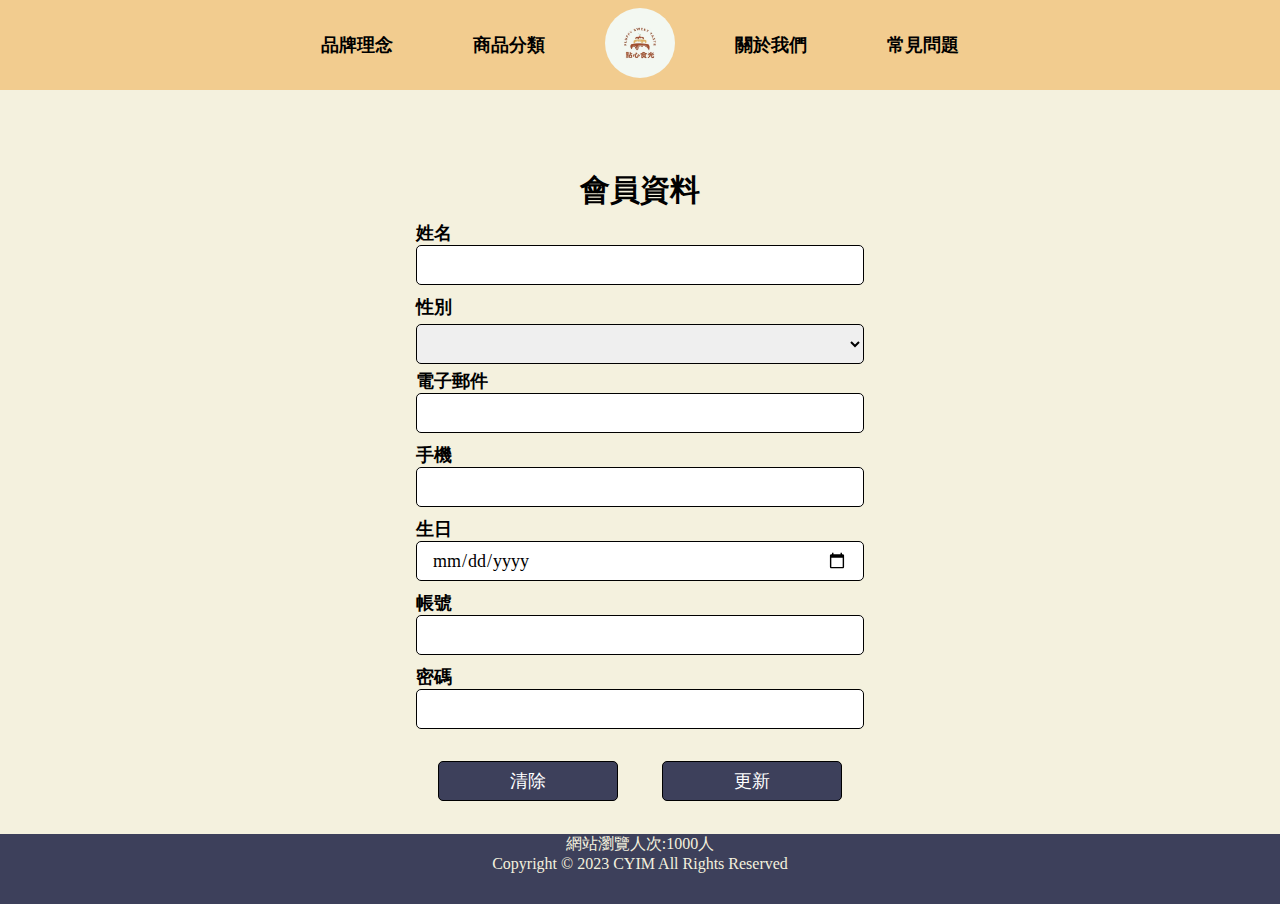
<file: m_information.html>
<!DOCTYPE html>
<html lang="en">
  <head>
    <meta charset="UTF-8" />
    <meta http-equiv="X-UA-Compatible" content="IE=edge" />
    <meta name="viewport" content="width=device-width, initial-scale=1.0" />
    <link
      href="https://cdn.jsdelivr.net/npm/bootstrap@5.1.1/dist/css/bootstrap.min.css"
      rel="stylesheet"
      integrity="sha384-F3w7mX95PdgyTmZZMECAngseQB83DfGTowi0iMjiWaeVhAn4FJkqJByhZMI3AhiU"
      crossorigin="anonymous"
    />
    <script
      src="https://cdn.jsdelivr.net/npm/bootstrap@5.1.1/dist/js/bootstrap.bundle.min.js"
      integrity="sha384-/bQdsTh/da6pkI1MST/rWKFNjaCP5gBSY4sEBT38Q/9RBh9AH40zEOg7Hlq2THRZ"
      crossorigin="anonymous"
    ></script>
    <link
      rel="stylesheet"
      href="https://cdn.jsdelivr.net/npm/bootstrap@4.1.3/dist/css/bootstrap.min.css"
      integrity="sha384-MCw98/SFnGE8fJT3GXwEOngsV7Zt27NXFoaoApmYm81iuXoPkFOJwJ8ERdknLPMO"
      crossorigin="anonymous"
    />
    <link rel="stylesheet" href="https://cdn-uicons.flaticon.com/uicons-bold-rounded/css/uicons-bold-rounded.css" />
    <link rel="stylesheet" type="text/css" href="assets/css/header.css" />
    <link rel="stylesheet" href="assets/css/m_information.css" />
    <link rel="stylesheet" href="assets/css/footer.css" />
    <link rel="icon" href="assets/img/icon/cake 02.png" />
    <title>點心食光</title>
  </head>
  <body>
    <!--Header -->
    <header>
      <!--選單-->
      <div class="navbar_01">
        <ul>
          <li><a href="index.html" class="Pages">品牌理念 </a></li>
          <li>
            <a href="Product.html " class="Pages">商品分類</a>
            <div class="dropdown_menu">
              <ul>
                <li><a href="Product.html#Mango">芒果季</a></li>
                <li><a href="Product.html#Tea">茶香系列</a></li>
                <li><a href="Product.html#Chocolate">巧克力系列</a></li>
                <li><a href="Product.html#add">加購項目</a></li>
              </ul>
            </div>
          </li>
          <li>
            <a href="index.html" style="margin: 0"><img src="assets/img/Element/logo.jpg" /></a>
          </li>
          <li><a href="about.html" class="Pages">關於我們</a></li>
          <li><a href="FAQ.html" class="Pages">常見問題</a></li>
        </ul>
      </div>
      <div class="icons_01">
        <div class="search_item" id="search_btn">
          <i class="fi fi-rr-search"></i>
        </div>
        <div class="shopping_cart" id="cart_btn">
          <i class="fi fi-rr-shopping-cart"></i>
        </div>
        <div class="login_window" id="login_btn">
          <i class="fi fi-rr-user"></i>
        </div>
      </div>
      <!--會員中心選單-->
      <div class="center-menu">
        <div class="pack">
          <a href="m_information.html"><button type="button" class="btn btn-secondary" id="m_information">會員資料</button></a>
          <a href="order_check.html"><button type="button" class="btn btn-secondary" id="order_check">訂單確認</button></a>
          <a href="order_history.html"><button type="button" class="btn btn-secondary" id="order_history">訂單紀錄</button></a>
          <a href="comment.html"><button type="button" class="btn btn-secondary" id="comment">歷史評論</button></a>
          <a href="index.html"><button type="button" class="btn btn-secondary" id="log_out">登出</button></a>
        </div>
      </div>
      <!--搜尋欄-->
      <div class="container-fluid">
        <form class="d-flex" role="search">
          <input class="form-control me-2" type="search" placeholder="Search" aria-label="Search" />
          <button class="btn btn-outline-success" type="submit">搜尋</button>
        </form>
      </div>
    </header>

    <!--購物車-->
    <form method="post" action="">
      <div class="cart_container">
        <h4>購物車</h4>
        <!--品項1-->
        <div class="cart_item">
          <!--後端接資料庫-->
          <img src="assets/img/Product/Mango/Chiffon.jpg" />
          <div class="card_detail">
            <h6>商品名稱</h6>
            <!--選擇尺寸-->
            <select class="size_select" size="1" name="cake_size">
              <option>單片</option>
              <option>4吋</option>
              <option>6吋</option>
            </select>
            <!--數量增減-->
            <div class="container">
              <div class="row">
                <div class="input-group mb-3">
                  <button class="btn btn-outline-secondary" type="button" id="button-addon1" onclick="minus(0)">-</button>
                  <input type="text" value="1" class="input_num text-center" />
                  <button class="btn btn-outline-secondary" type="button" id="button-addon1" onclick="add(0)">+</button>
                </div>
              </div>
            </div>
          </div>
          <div class="price"><p>$560</p></div>
        </div>
        <!--品項2-->
        <div class="cart_item">
          <!--後端接資料庫-->
          <img src="assets/img/Product/Mango/Chiffon.jpg" />
          <div class="card_detail">
            <h6>商品名稱</h6>
            <!--選擇尺寸-->
            <select class="size_select" size="1" name="cake_size">
              <option>單片</option>
              <option>4吋</option>
              <option>6吋</option>
            </select>
            <!--數量增減-->
            <div class="container">
              <div class="row">
                <div class="input-group mb-3">
                  <button class="btn btn-outline-secondary" type="button" id="button-addon1" onclick="minus(0)">-</button>
                  <input type="text" value="1" class="input_num text-center" />
                  <button class="btn btn-outline-secondary" type="button" id="button-addon1" onclick="add(0)">+</button>
                </div>
              </div>
            </div>
          </div>
          <div class="price"><p>$560</p></div>
        </div>
        <!--品項3-->
        <div class="cart_item">
          <!--後端接資料庫-->
          <img src="assets/img/Product/Mango/Chiffon.jpg" />
          <div class="card_detail">
            <h6>商品名稱</h6>
            <!--選擇尺寸-->
            <select class="size_select" size="1" name="cake_size">
              <option>單片</option>
              <option>4吋</option>
              <option>6吋</option>
            </select>
            <!--數量增減-->
            <div class="container">
              <div class="row">
                <div class="input-group mb-3">
                  <button class="btn btn-outline-secondary" type="button" id="button-addon1" onclick="minus(0)">-</button>
                  <input type="text" value="1" class="input_num text-center" />
                  <button class="btn btn-outline-secondary" type="button" id="button-addon1" onclick="add(0)">+</button>
                </div>
              </div>
            </div>
          </div>
          <div class="price"><p>$560</p></div>
        </div>
        <!--品項4-->
        <div class="cart_item">
          <!--後端接資料庫-->
          <img src="assets/img/Product/Mango/Chiffon.jpg" />
          <div class="card_detail">
            <h6>商品名稱</h6>
            <!--選擇尺寸-->
            <select class="size_select" size="1" name="cake_size">
              <option>單片</option>
              <option>4吋</option>
              <option>6吋</option>
            </select>
            <!--數量增減-->
            <div class="container">
              <div class="row">
                <div class="input-group mb-3">
                  <button class="btn btn-outline-secondary" type="button" id="button-addon1" onclick="minus(0)">-</button>
                  <input type="text" value="1" class="input_num text-center" />
                  <button class="btn btn-outline-secondary" type="button" id="button-addon1" onclick="add(0)">+</button>
                </div>
              </div>
            </div>
          </div>
          <div class="price"><p>$560</p></div>
        </div>
        <div class="total_cost">
          <p>總計:$1050</p>
        </div>
        <div class="checkout_btn">
          <a href=""><button type="button" class="btn btn-secondary" id="leave-btn">繼續購物</button></a>
          <a href="order_check.html"><button type="button" class="btn btn-secondary">前往結帳</button></a>
        </div>
      </div>
    </form>
    <!--數量增減-->
    <script>
      function minus(ctn_num) {
        var num = Number(document.getElementsByClassName("input_num")[ctn_num].value);
        if (num > 1) {
          document.getElementsByClassName("input_num")[ctn_num].value = num - 1;
        }
      }
      function add(ctn_num) {
        var num = Number(document.getElementsByClassName("input_num")[ctn_num].value);
        if (num < 100) {
          document.getElementsByClassName("input_num")[ctn_num].value = num + 1;
        }
      }
    </script>
    <!--Header Section Over-->

    <!--會員資料-->
    <div class="m_information">
      <h2>會員資料</h2>
      <div class="center">
        <form method="post" action="">
          <p class="mation">姓名</p>
          <input type="text" />
          <p class="mation">性別</p>
          <select>
            <option></option>
            <option>男</option>
            <option>女</option>
          </select>
          <p class="mation">電子郵件</p>
          <input type="email" />
          <p class="mation">手機</p>
          <input type="tel" />
          <p class="mation">生日</p>
          <input type="date" />
          <p class="mation">帳號</p>
          <input type="text" />
          <p class="mation">密碼</p>
          <input type="password" />
          <div class="m_center">
            <p class="space"><input type="reset" value="清除" /></p>
            <p class="space"><input type="submit" value="更新" /></p>
          </div>
        </form>
      </div>
    </div>
    <footer>
      <p>網站瀏覽人次:1000人</p>
      <p>Copyright © 2023 CYIM All Rights Reserved</p>
    </footer>
  </body>
  <!--custom js file link-->
  <script src="header.js"></script>
  <script src="Mcenter_menu.js"></script>
  <script
    src="https://cdn.jsdelivr.net/npm/@popperjs/core@2.10.1/dist/umd/popper.min.js"
    integrity="sha384-W8fXfP3gkOKtndU4JGtKDvXbO53Wy8SZCQHczT5FMiiqmQfUpWbYdTil/SxwZgAN"
    crossorigin="anonymous"
  ></script>
  <script
    src="https://cdn.jsdelivr.net/npm/bootstrap@5.1.1/dist/js/bootstrap.min.js"
    integrity="sha384-skAcpIdS7UcVUC05LJ9Dxay8AXcDYfBJqt1CJ85S/CFujBsIzCIv+l9liuYLaMQ/"
    crossorigin="anonymous"
  ></script>
  <script
    src="https://code.jquery.com/jquery-3.3.1.slim.min.js"
    integrity="sha384-q8i/X+965DzO0rT7abK41JStQIAqVgRVzpbzo5smXKp4YfRvH+8abtTE1Pi6jizo"
    crossorigin="anonymous"
  ></script>
  <script
    src="https://cdn.jsdelivr.net/npm/popper.js@1.14.3/dist/umd/popper.min.js"
    integrity="sha384-ZMP7rVo3mIykV+2+9J3UJ46jBk0WLaUAdn689aCwoqbBJiSnjAK/l8WvCWPIPm49"
    crossorigin="anonymous"
  ></script>
  <script
    src="https://cdn.jsdelivr.net/npm/bootstrap@4.1.3/dist/js/bootstrap.min.js"
    integrity="sha384-ChfqqxuZUCnJSK3+MXmPNIyE6ZbWh2IMqE241rYiqJxyMiZ6OW/JmZQ5stwEULTy"
    crossorigin="anonymous"
  ></script>
</html>
</file>
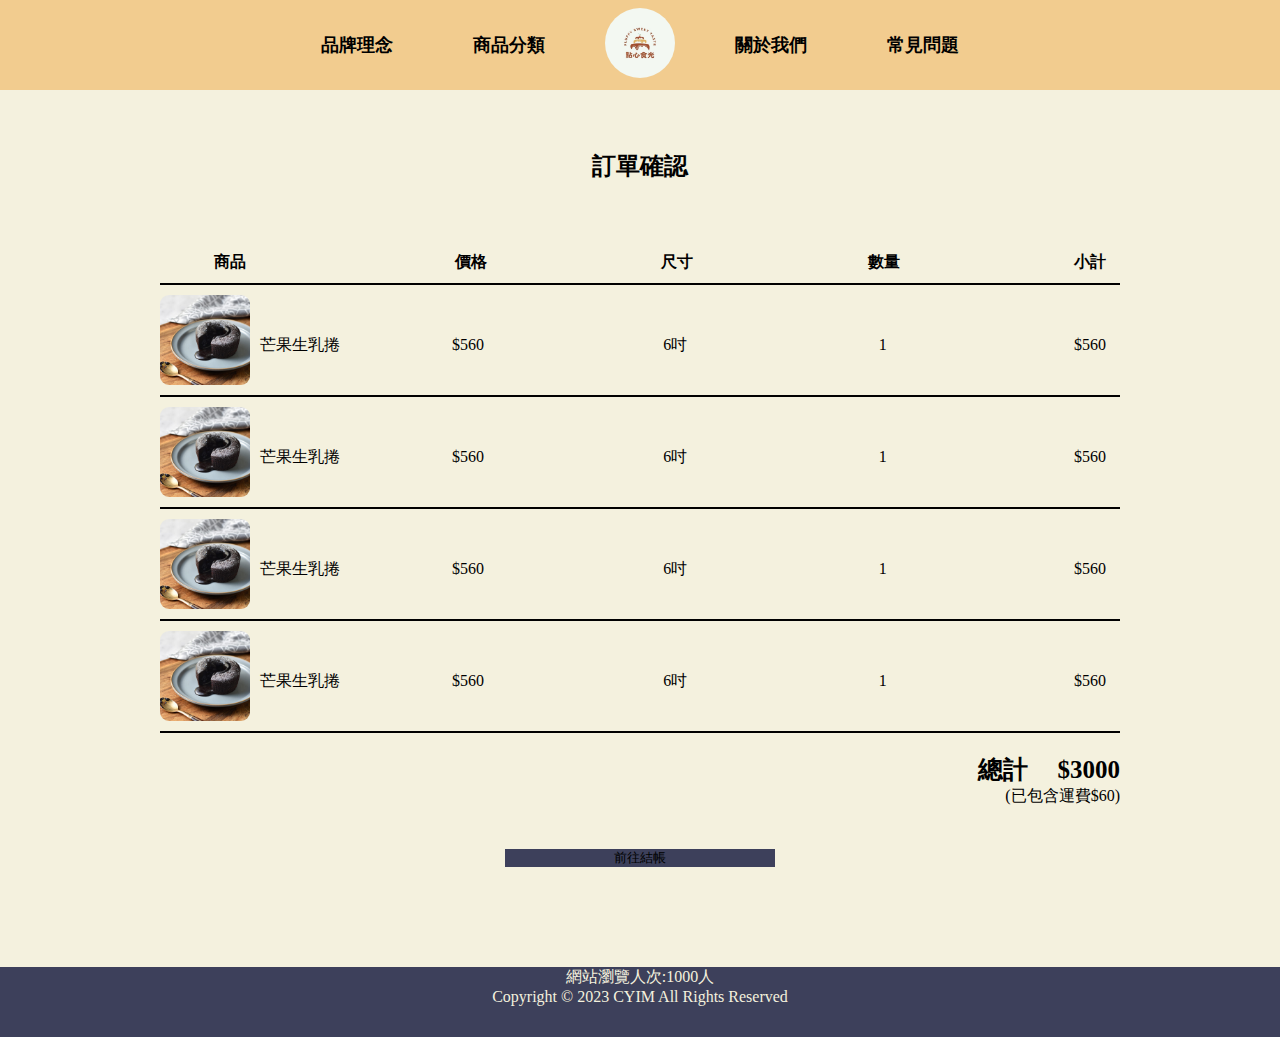
<file: order_check.html>
<!DOCTYPE html>
<html lang="en">
  <head>
    <meta charset="UTF-8" />
    <meta http-equiv="X-UA-Compatible" content="IE=edge" />
    <meta name="viewport" content="width=device-width, initial-scale=1.0" />
    <link href="https://cdn.jsdelivr.net/npm/bootstrap@5.1.1/dist/css/bootstrap.min.css"
      rel="stylesheet"
      integrity="sha384-F3w7mX95PdgyTmZZMECAngseQB83DfGTowi0iMjiWaeVhAn4FJkqJByhZMI3AhiU"
      crossorigin="anonymous"
    />
    <script
      src="https://cdn.jsdelivr.net/npm/bootstrap@5.1.1/dist/js/bootstrap.bundle.min.js"
      integrity="sha384-/bQdsTh/da6pkI1MST/rWKFNjaCP5gBSY4sEBT38Q/9RBh9AH40zEOg7Hlq2THRZ"
      crossorigin="anonymous"
    ></script>
    <link
      rel="stylesheet"
      href="https://cdn.jsdelivr.net/npm/bootstrap@4.1.3/dist/css/bootstrap.min.css"
      integrity="sha384-MCw98/SFnGE8fJT3GXwEOngsV7Zt27NXFoaoApmYm81iuXoPkFOJwJ8ERdknLPMO"
      crossorigin="anonymous"
    />
    <link rel="stylesheet" type="text/css" href="assets/css/header.css" />
    <link rel="stylesheet" type="text/css" href="assets/css/order_check.css" />
    <link rel="stylesheet" type="text/css" href="assets/css/footer.css" />
    <link rel="stylesheet" href="https://cdn-uicons.flaticon.com/uicons-bold-rounded/css/uicons-bold-rounded.css" />
    <link rel="icon" href="assets/img/icon/cake 02.png" />
    <title>訂單確認</title>
  </head>
  <body>
    <header>
      <!--選單-->
      <div class="navbar_01">
        <ul>
          <li><a href="index.html" class="Pages">品牌理念 </a></li>
          <li>
            <a href="Product.html " class="Pages">商品分類</a>
            <div class="dropdown_menu">
              <ul>
                <li><a href="Product.html#Mango">芒果季</a></li>
                <li><a href="Product.html#Tea">茶香系列</a></li>
                <li><a href="Product.html#Chocolate">巧克力系列</a></li>
                <li><a href="Product.html#add">加購項目</a></li>
              </ul>
            </div>
          </li>
          <li>
            <a href="index.html" style="margin: 0"><img src="assets/img/Element/logo.jpg" /></a>
          </li>
          <li><a href="about.html" class="Pages">關於我們</a></li>
          <li><a href="FAQ.html" class="Pages">常見問題</a></li>
        </ul>
      </div>
      <div class="icons_01">
        <div class="search_item" id="search_btn">
          <i class="fi fi-rr-search"></i>
        </div>
        <div class="shopping_cart" id="cart_btn">
          <i class="fi fi-rr-shopping-cart"></i>
        </div>
        <div class="login_window" id="login_btn">
          <i class="fi fi-rr-user"></i>
        </div>
      </div>
      <!--會員中心選單-->
      <div class="center-menu">
        <div class="pack">
          <a href="m_information.html"><button type="button" class="btn btn-secondary" id="m_information">會員資料</button></a>
          <a href="order_check.html"><button type="button" class="btn btn-secondary" id="order_check">訂單確認</button></a>
          <a href="order_history.html"><button type="button" class="btn btn-secondary" id="order_history">訂單紀錄</button></a>
          <a href="comment.html"><button type="button" class="btn btn-secondary" id="comment">歷史評論</button></a>
          <a href="index.html"><button type="button" class="btn btn-secondary" id="log_out">登出</button></a>
        </div>
      </div>

      <!--搜尋欄-->
      <div class="container-fluid">
        <form class="d-flex" role="search">
          <input class="form-control me-2" type="search" placeholder="Search" aria-label="Search" />
          <button class="btn btn-outline-success" type="submit">搜尋</button>
        </form>
      </div>
    </header>

    <!--購物車-->
    <form method="post" action="">
      <div class="cart_container">
        <h4>購物車</h4>
        <!--品項1-->
        <div class="cart_item">
          <!--後端接資料庫-->
          <img src="assets/img/Product/Mango/Chiffon.jpg" />
          <div class="card_detail">
            <h6>商品名稱</h6>
            <!--選擇尺寸-->
            <select class="size_select" size="1" name="cake_size">
              <option>單片</option>
              <option>4吋</option>
              <option>6吋</option>
            </select>
            <!--數量增減-->
            <div class="container">
              <div class="row">
                <div class="input-group mb-3">
                  <button class="btn btn-outline-secondary" type="button" id="button-addon1" onclick="minus(0)">-</button>
                  <input type="text" value="1" class="input_num text-center" />
                  <button class="btn btn-outline-secondary" type="button" id="button-addon1" onclick="add(0)">+</button>
                </div>
              </div>
            </div>
          </div>
          <div class="price"><p>$560</p></div>
        </div>
        <!--品項2-->
        <div class="cart_item">
          <!--後端接資料庫-->
          <img src="assets/img/Product/Mango/Chiffon.jpg" />
          <div class="card_detail">
            <h6>商品名稱</h6>
            <!--選擇尺寸-->
            <select class="size_select" size="1" name="cake_size">
              <option>單片</option>
              <option>4吋</option>
              <option>6吋</option>
            </select>
            <!--數量增減-->
            <div class="container">
              <div class="row">
                <div class="input-group mb-3">
                  <button class="btn btn-outline-secondary" type="button" id="button-addon1" onclick="minus(0)">-</button>
                  <input type="text" value="1" class="input_num text-center" />
                  <button class="btn btn-outline-secondary" type="button" id="button-addon1" onclick="add(0)">+</button>
                </div>
              </div>
            </div>
          </div>
          <div class="price"><p>$560</p></div>
        </div>
        <!--品項3-->
        <div class="cart_item">
          <!--後端接資料庫-->
          <img src="assets/img/Product/Mango/Chiffon.jpg" />
          <div class="card_detail">
            <h6>商品名稱</h6>
            <!--選擇尺寸-->
            <select class="size_select" size="1" name="cake_size">
              <option>單片</option>
              <option>4吋</option>
              <option>6吋</option>
            </select>
            <!--數量增減-->
            <div class="container">
              <div class="row">
                <div class="input-group mb-3">
                  <button class="btn btn-outline-secondary" type="button" id="button-addon1" onclick="minus(0)">-</button>
                  <input type="text" value="1" class="input_num text-center" />
                  <button class="btn btn-outline-secondary" type="button" id="button-addon1" onclick="add(0)">+</button>
                </div>
              </div>
            </div>
          </div>
          <div class="price"><p>$560</p></div>
        </div>
        <!--品項4-->
        <div class="cart_item">
          <!--後端接資料庫-->
          <img src="assets/img/Product/Mango/Chiffon.jpg" />
          <div class="card_detail">
            <h6>商品名稱</h6>
            <!--選擇尺寸-->
            <select class="size_select" size="1" name="cake_size">
              <option>單片</option>
              <option>4吋</option>
              <option>6吋</option>
            </select>
            <!--數量增減-->
            <div class="container">
              <div class="row">
                <div class="input-group mb-3">
                  <button class="btn btn-outline-secondary" type="button" id="button-addon1" onclick="minus(0)">-</button>
                  <input type="text" value="1" class="input_num text-center" />
                  <button class="btn btn-outline-secondary" type="button" id="button-addon1" onclick="add(0)">+</button>
                </div>
              </div>
            </div>
          </div>
          <div class="price"><p>$560</p></div>
        </div>
        <div class="total_cost">
          <p>總計:$1050</p>
        </div>
        <div class="checkout_btn">
          <a href=""><button type="button" class="btn btn-secondary" id="leave-btn">繼續購物</button></a>
          <a href="order_check.html"><button type="button" class="btn btn-secondary">前往結帳</button></a>
        </div>
      </div>
    </form>
    <!--數量增減-->
    <script>
      function minus(ctn_num) {
        var num = Number(document.getElementsByClassName("input_num")[ctn_num].value);
        if (num > 1) {
          document.getElementsByClassName("input_num")[ctn_num].value = num - 1;
        }
      }
      function add(ctn_num) {
        var num = Number(document.getElementsByClassName("input_num")[ctn_num].value);
        if (num < 100) {
          document.getElementsByClassName("input_num")[ctn_num].value = num + 1;
        }
      }
    </script>
    <!--Header Section Over-->

    <!--Order Section-->
    <div class="order_container">
      <h2>訂單確認</h2>
      <div class="row">
        <div class="title_item">
          <p class="title">商品</p>
        </div>
        <div class="item_detail">
          <p class="title">價格</p>
          <p class="title">尺寸</p>
          <p class="title">數量</p>
          <p class="title">小計</p>
        </div>
      </div>

      <!--item 01-->
      <div class="row">
        <div class="item">
          <img src="assets/img/Product/chocolate/Lava.jpg" />
          <div class="product_name">
            <p>芒果生乳捲</p>
          </div>
        </div>
        <div class="item_detail">
          <p>$560</p>
          <p>6吋</p>
          <p>1</p>
          <p>$560</p>
        </div>
      </div>
      <!--item 02-->
      <div class="row">
        <div class="item">
          <img src="assets/img/Product/chocolate/Lava.jpg" />
          <div class="product_name">
            <p>芒果生乳捲</p>
          </div>
        </div>
        <div class="item_detail">
          <p>$560</p>
          <p>6吋</p>
          <p>1</p>
          <p>$560</p>
        </div>
      </div>
      <!--item 03-->
      <div class="row">
        <div class="item">
          <img src="assets/img/Product/chocolate/Lava.jpg" />
          <div class="product_name">
            <p>芒果生乳捲</p>
          </div>
        </div>
        <div class="item_detail">
          <p>$560</p>
          <p>6吋</p>
          <p>1</p>
          <p>$560</p>
        </div>
      </div>
      <!--item 04-->
      <div class="row">
        <div class="item">
          <img src="assets/img/Product/chocolate/Lava.jpg" />
          <div class="product_name">
            <p>芒果生乳捲</p>
          </div>
        </div>
        <div class="item_detail">
          <p>$560</p>
          <p>6吋</p>
          <p>1</p>
          <p>$560</p>
        </div>
      </div>
    </div>
    <!--Total-->
    <div class="total">
      <div class="total_price">
        <p>總計</p>
        <p>$3000</p>
      </div>
      <div class="shipping">
        <p>(已包含運費$60)</p>
      </div>
    </div>
    <!--checkout_btn-->

    <div class="topay-btn">
      <a href="fillin.html"><button type="button" class="btn btn-secondary">前往結帳</button></a>
    </div>

    <!--Footer Section-->
    <footer>
      <p>網站瀏覽人次:1000人</p>
      <p>Copyright © 2023 CYIM All Rights Reserved</p>
    </footer>
    <!--custom js file link-->
    <script src="header.js"></script>
    <script src="Mcenter_menu.js"></script>
    <script
    src="https://cdn.jsdelivr.net/npm/@popperjs/core@2.10.1/dist/umd/popper.min.js"
    integrity="sha384-W8fXfP3gkOKtndU4JGtKDvXbO53Wy8SZCQHczT5FMiiqmQfUpWbYdTil/SxwZgAN"
    crossorigin="anonymous"
  ></script>
  <script
    src="https://cdn.jsdelivr.net/npm/bootstrap@5.1.1/dist/js/bootstrap.min.js"
    integrity="sha384-skAcpIdS7UcVUC05LJ9Dxay8AXcDYfBJqt1CJ85S/CFujBsIzCIv+l9liuYLaMQ/"
    crossorigin="anonymous"
  ></script>
  <script
    src="https://code.jquery.com/jquery-3.3.1.slim.min.js"
    integrity="sha384-q8i/X+965DzO0rT7abK41JStQIAqVgRVzpbzo5smXKp4YfRvH+8abtTE1Pi6jizo"
    crossorigin="anonymous"
  ></script>
  <script
    src="https://cdn.jsdelivr.net/npm/popper.js@1.14.3/dist/umd/popper.min.js"
    integrity="sha384-ZMP7rVo3mIykV+2+9J3UJ46jBk0WLaUAdn689aCwoqbBJiSnjAK/l8WvCWPIPm49"
    crossorigin="anonymous"
  ></script>
  <script
    src="https://cdn.jsdelivr.net/npm/bootstrap@4.1.3/dist/js/bootstrap.min.js"
    integrity="sha384-ChfqqxuZUCnJSK3+MXmPNIyE6ZbWh2IMqE241rYiqJxyMiZ6OW/JmZQ5stwEULTy"
    crossorigin="anonymous"
  ></script>
  </body>
</html>
</file>
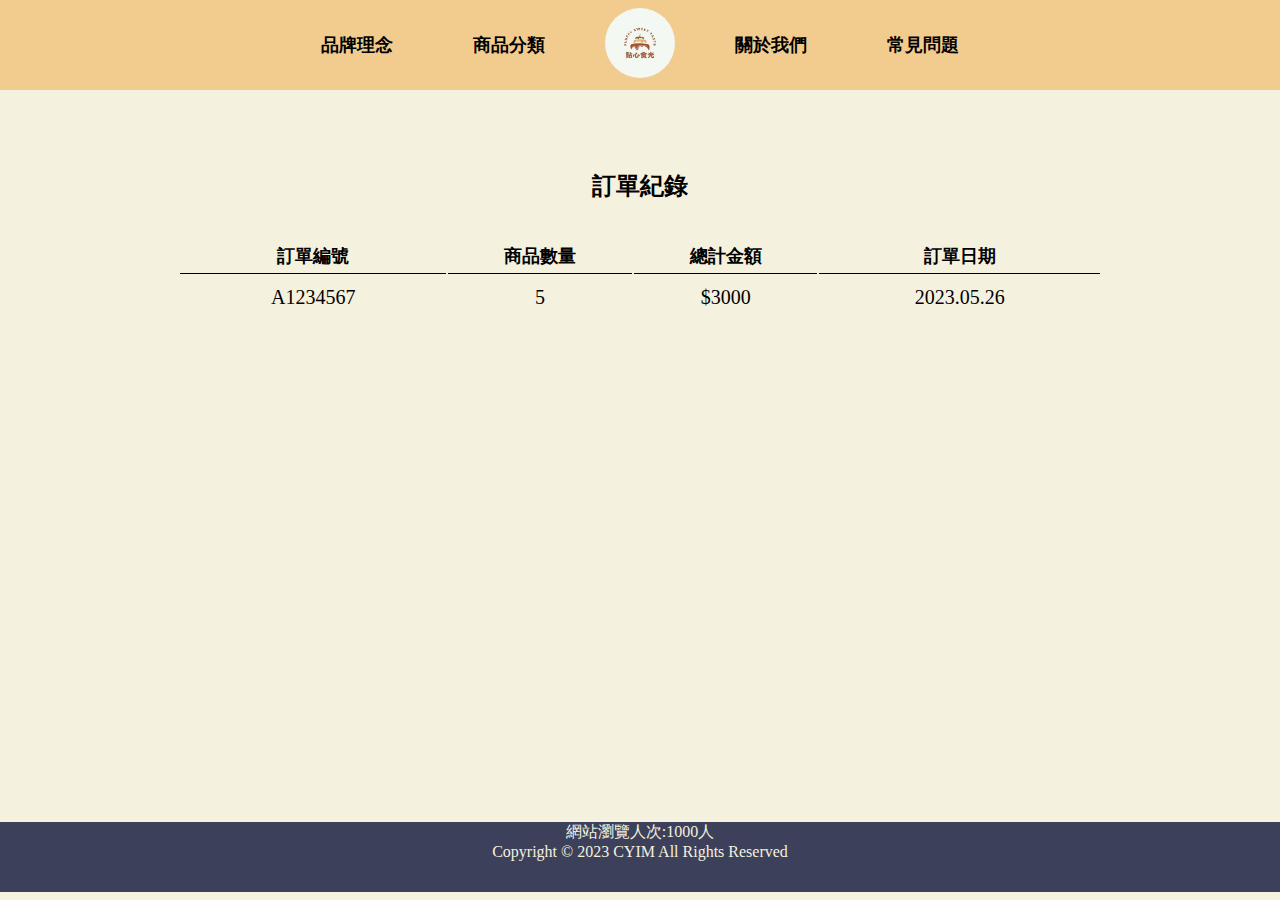
<file: order_history.html>
<!DOCTYPE html>
<html lang="en">
  <head>
    <meta charset="UTF-8" />
    <meta http-equiv="X-UA-Compatible" content="IE=edge" />
    <meta name="viewport" content="width=device-width, initial-scale=1.0" />
    <link
      href="https://cdn.jsdelivr.net/npm/bootstrap@5.1.1/dist/css/bootstrap.min.css"
      rel="stylesheet"
      integrity="sha384-F3w7mX95PdgyTmZZMECAngseQB83DfGTowi0iMjiWaeVhAn4FJkqJByhZMI3AhiU"
      crossorigin="anonymous"
    />
    <script
      src="https://cdn.jsdelivr.net/npm/bootstrap@5.1.1/dist/js/bootstrap.bundle.min.js"
      integrity="sha384-/bQdsTh/da6pkI1MST/rWKFNjaCP5gBSY4sEBT38Q/9RBh9AH40zEOg7Hlq2THRZ"
      crossorigin="anonymous"
    ></script>
    <link
      rel="stylesheet"
      href="https://cdn.jsdelivr.net/npm/bootstrap@4.1.3/dist/css/bootstrap.min.css"
      integrity="sha384-MCw98/SFnGE8fJT3GXwEOngsV7Zt27NXFoaoApmYm81iuXoPkFOJwJ8ERdknLPMO"
      crossorigin="anonymous"
    />
    <link rel="stylesheet" type="text/css" href="assets/css/header.css" />
    <link rel="stylesheet" type="text/css" href="assets/css/order_history.css" />
    <link rel="stylesheet" type="text/css" href="assets/css/footer.css" />
    <link rel="icon" href="assets/img/icon/cake 02.png" />
    <title>點心食光</title>
  </head>
  <body>
    <!--Header -->
    <header>
      <!--選單-->
      <div class="navbar_01">
        <ul>
          <li><a href="index.html" class="Pages">品牌理念 </a></li>
          <li>
            <a href="Product.html " class="Pages">商品分類</a>
            <div class="dropdown_menu">
              <ul>
                <li><a href="Product.html#Mango">芒果季</a></li>
                <li><a href="Product.html#Tea">茶香系列</a></li>
                <li><a href="Product.html#Chocolate">巧克力系列</a></li>
                <li><a href="Product.html#add">加購項目</a></li>
              </ul>
            </div>
          </li>
          <li>
            <a href="index.html" style="margin: 0"><img src="assets/img/Element/logo.jpg" /></a>
          </li>
          <li><a href="about.html" class="Pages">關於我們</a></li>
          <li><a href="FAQ.html" class="Pages">常見問題</a></li>
        </ul>
      </div>
      <!--右側icon-->
      <div class="icons_01">
        <div class="search_item" id="search_btn">
          <i class="fi fi-rr-search"></i>
        </div>
        <div class="shopping_cart" id="cart_btn">
          <i class="fi fi-rr-shopping-cart"></i>
        </div>
        <div class="login_window" id="login_btn">
          <i class="fi fi-rr-user"></i>
        </div>
      </div>
      <!--會員中心選單-->
      <div class="center-menu">
        <div class="pack">
          <a href="m_information.html"><button type="button" class="btn btn-secondary" id="m_information">會員資料</button></a>
          <a href="order_check.html"><button type="button" class="btn btn-secondary" id="order_check">訂單確認</button></a>
          <a href="order_history.html"><button type="button" class="btn btn-secondary" id="order_history">訂單紀錄</button></a>
          <a href="comment.html"><button type="button" class="btn btn-secondary" id="comment">歷史評論</button></a>
          <a href="index.html"><button type="button" class="btn btn-secondary" id="log_out">登出</button></a>
        </div>
      </div>
      <!--搜尋欄-->
      <div class="container-fluid">
        <form class="d-flex" role="search">
          <input class="form-control me-2" type="search" placeholder="Search" aria-label="Search" />
          <button class="btn btn-outline-success" type="submit">搜尋</button>
        </form>
      </div>
    </header>
    <!--購物車-->
    <form method="post" action="">
      <div class="cart_container">
        <h4>購物車</h4>
        <!--品項1-->
        <div class="cart_item">
          <!--後端接資料庫-->
          <img src="assets/img/Product/Mango/Chiffon.jpg" />
          <div class="card_detail">
            <h6>商品名稱</h6>
            <!--選擇尺寸-->
            <select class="size_select" size="1" name="cake_size">
              <option>單片</option>
              <option>4吋</option>
              <option>6吋</option>
            </select>
            <!--數量增減-->
            <div class="container">
              <div class="row">
                <div class="input-group mb-3">
                  <button class="btn btn-outline-secondary" type="button" id="button-addon1" onclick="minus(0)">-</button>
                  <input type="text" value="1" class="input_num text-center" />
                  <button class="btn btn-outline-secondary" type="button" id="button-addon1" onclick="add(0)">+</button>
                </div>
              </div>
            </div>
          </div>
          <div class="price"><p>$560</p></div>
        </div>
        <!--品項2-->
        <div class="cart_item">
          <!--後端接資料庫-->
          <img src="assets/img/Product/Mango/Chiffon.jpg" />
          <div class="card_detail">
            <h6>商品名稱</h6>
            <!--選擇尺寸-->
            <select class="size_select" size="1" name="cake_size">
              <option>單片</option>
              <option>4吋</option>
              <option>6吋</option>
            </select>
            <!--數量增減-->
            <div class="container">
              <div class="row">
                <div class="input-group mb-3">
                  <button class="btn btn-outline-secondary" type="button" id="button-addon1" onclick="minus(0)">-</button>
                  <input type="text" value="1" class="input_num text-center" />
                  <button class="btn btn-outline-secondary" type="button" id="button-addon1" onclick="add(0)">+</button>
                </div>
              </div>
            </div>
          </div>
          <div class="price"><p>$560</p></div>
        </div>
        <!--品項3-->
        <div class="cart_item">
          <!--後端接資料庫-->
          <img src="assets/img/Product/Mango/Chiffon.jpg" />
          <div class="card_detail">
            <h6>商品名稱</h6>
            <!--選擇尺寸-->
            <select class="size_select" size="1" name="cake_size">
              <option>單片</option>
              <option>4吋</option>
              <option>6吋</option>
            </select>
            <!--數量增減-->
            <div class="container">
              <div class="row">
                <div class="input-group mb-3">
                  <button class="btn btn-outline-secondary" type="button" id="button-addon1" onclick="minus(0)">-</button>
                  <input type="text" value="1" class="input_num text-center" />
                  <button class="btn btn-outline-secondary" type="button" id="button-addon1" onclick="add(0)">+</button>
                </div>
              </div>
            </div>
          </div>
          <div class="price"><p>$560</p></div>
        </div>
        <!--品項4-->
        <div class="cart_item">
          <!--後端接資料庫-->
          <img src="assets/img/Product/Mango/Chiffon.jpg" />
          <div class="card_detail">
            <h6>商品名稱</h6>
            <!--選擇尺寸-->
            <select class="size_select" size="1" name="cake_size">
              <option>單片</option>
              <option>4吋</option>
              <option>6吋</option>
            </select>
            <!--數量增減-->
            <div class="container">
              <div class="row">
                <div class="input-group mb-3">
                  <button class="btn btn-outline-secondary" type="button" id="button-addon1" onclick="minus(0)">-</button>
                  <input type="text" value="1" class="input_num text-center" />
                  <button class="btn btn-outline-secondary" type="button" id="button-addon1" onclick="add(0)">+</button>
                </div>
              </div>
            </div>
          </div>
          <div class="price"><p>$560</p></div>
        </div>
        <div class="total_cost">
          <p>總計:$1050</p>
        </div>
        <div class="checkout_btn">
          <a href=""><button type="button" class="btn btn-secondary" id="leave-btn">繼續購物</button></a>
          <a href="order_check.html"><button type="button" class="btn btn-secondary">前往結帳</button></a>
        </div>
      </div>
    </form>
    <!--數量增減-->
    <script>
      function minus(ctn_num) {
        var num = Number(document.getElementsByClassName("input_num")[ctn_num].value);
        if (num > 1) {
          document.getElementsByClassName("input_num")[ctn_num].value = num - 1;
        }
      }
      function add(ctn_num) {
        var num = Number(document.getElementsByClassName("input_num")[ctn_num].value);
        if (num < 100) {
          document.getElementsByClassName("input_num")[ctn_num].value = num + 1;
        }
      }
    </script>
    <!--Header Section Over-->
    <div class="order_hcontainer">
      <h2>訂單紀錄</h2>
      <div class="wrap">
        <div class="list">
          <table>
            <th>訂單編號</th>
            <th>商品數量</th>
            <th>總計金額</th>
            <th>訂單日期</th>
            <tr>
              <td id="listBtn" onclick="listBtn(0)" style="cursor: pointer" class="order_num">A1234567</td>
              <td>5</td>
              <td>$3000</td>
              <td>2023.05.26</td>
            </tr>
          </table>
        </div>
        <div class="list_detail" id="detail">
          <table>
            <th>商品</th>
            <th>價格</th>
            <th>尺寸</th>
            <th>商品數量</th>
            <th>小計</th>
            <tr>
              <td class="product">
                <img src="assets/img/Product/Mango/SwissRoll.jpg" />
                <p>芒果生乳捲</p>
              </td>
              <td>$560</td>
              <td>4吋</td>
              <td>1</td>
              <td>$560</td>
            </tr>
            <tr>
              <td class="product">
                <img src="assets/img/Product/Mango/SwissRoll.jpg" />
                <p>芒果生乳捲</p>
              </td>
              <td>$560</td>
              <td>4吋</td>
              <td>2</td>
              <td>$1,120</td>
            </tr>
            <tr>
              <td class="product">
                <img src="assets/img/Product/Mango/SwissRoll.jpg" />
                <p>芒果生乳捲</p>
              </td>
              <td>$560</td>
              <td>4吋</td>
              <td>1</td>
              <td>$560</td>
            </tr>
          </table>
        </div>
      </div>
    </div>
    <script>
      function listBtn() {
        var listBtn = document.getElementById("listBtn");
        var detail = document.getElementById("detail");
        if (detail.style.display === "none") {
          detail.style.display = "block";
        } else {
          detail.style.display = "none";
        }
      }
    </script>

    <footer>
      <p>網站瀏覽人次:1000人</p>
      <p>Copyright © 2023 CYIM All Rights Reserved</p>
    </footer>
  </body>
  <script src="Mcenter_menu.js"></script>
  <script src="header.js"></script>
  <script
    src="https://cdn.jsdelivr.net/npm/@popperjs/core@2.10.1/dist/umd/popper.min.js"
    integrity="sha384-W8fXfP3gkOKtndU4JGtKDvXbO53Wy8SZCQHczT5FMiiqmQfUpWbYdTil/SxwZgAN"
    crossorigin="anonymous"
  ></script>
  <script
    src="https://cdn.jsdelivr.net/npm/bootstrap@5.1.1/dist/js/bootstrap.min.js"
    integrity="sha384-skAcpIdS7UcVUC05LJ9Dxay8AXcDYfBJqt1CJ85S/CFujBsIzCIv+l9liuYLaMQ/"
    crossorigin="anonymous"
  ></script>
  <script
    src="https://code.jquery.com/jquery-3.3.1.slim.min.js"
    integrity="sha384-q8i/X+965DzO0rT7abK41JStQIAqVgRVzpbzo5smXKp4YfRvH+8abtTE1Pi6jizo"
    crossorigin="anonymous"
  ></script>
  <script
    src="https://cdn.jsdelivr.net/npm/popper.js@1.14.3/dist/umd/popper.min.js"
    integrity="sha384-ZMP7rVo3mIykV+2+9J3UJ46jBk0WLaUAdn689aCwoqbBJiSnjAK/l8WvCWPIPm49"
    crossorigin="anonymous"
  ></script>
  <script
    src="https://cdn.jsdelivr.net/npm/bootstrap@4.1.3/dist/js/bootstrap.min.js"
    integrity="sha384-ChfqqxuZUCnJSK3+MXmPNIyE6ZbWh2IMqE241rYiqJxyMiZ6OW/JmZQ5stwEULTy"
    crossorigin="anonymous"
  ></script>
</html>
</file>
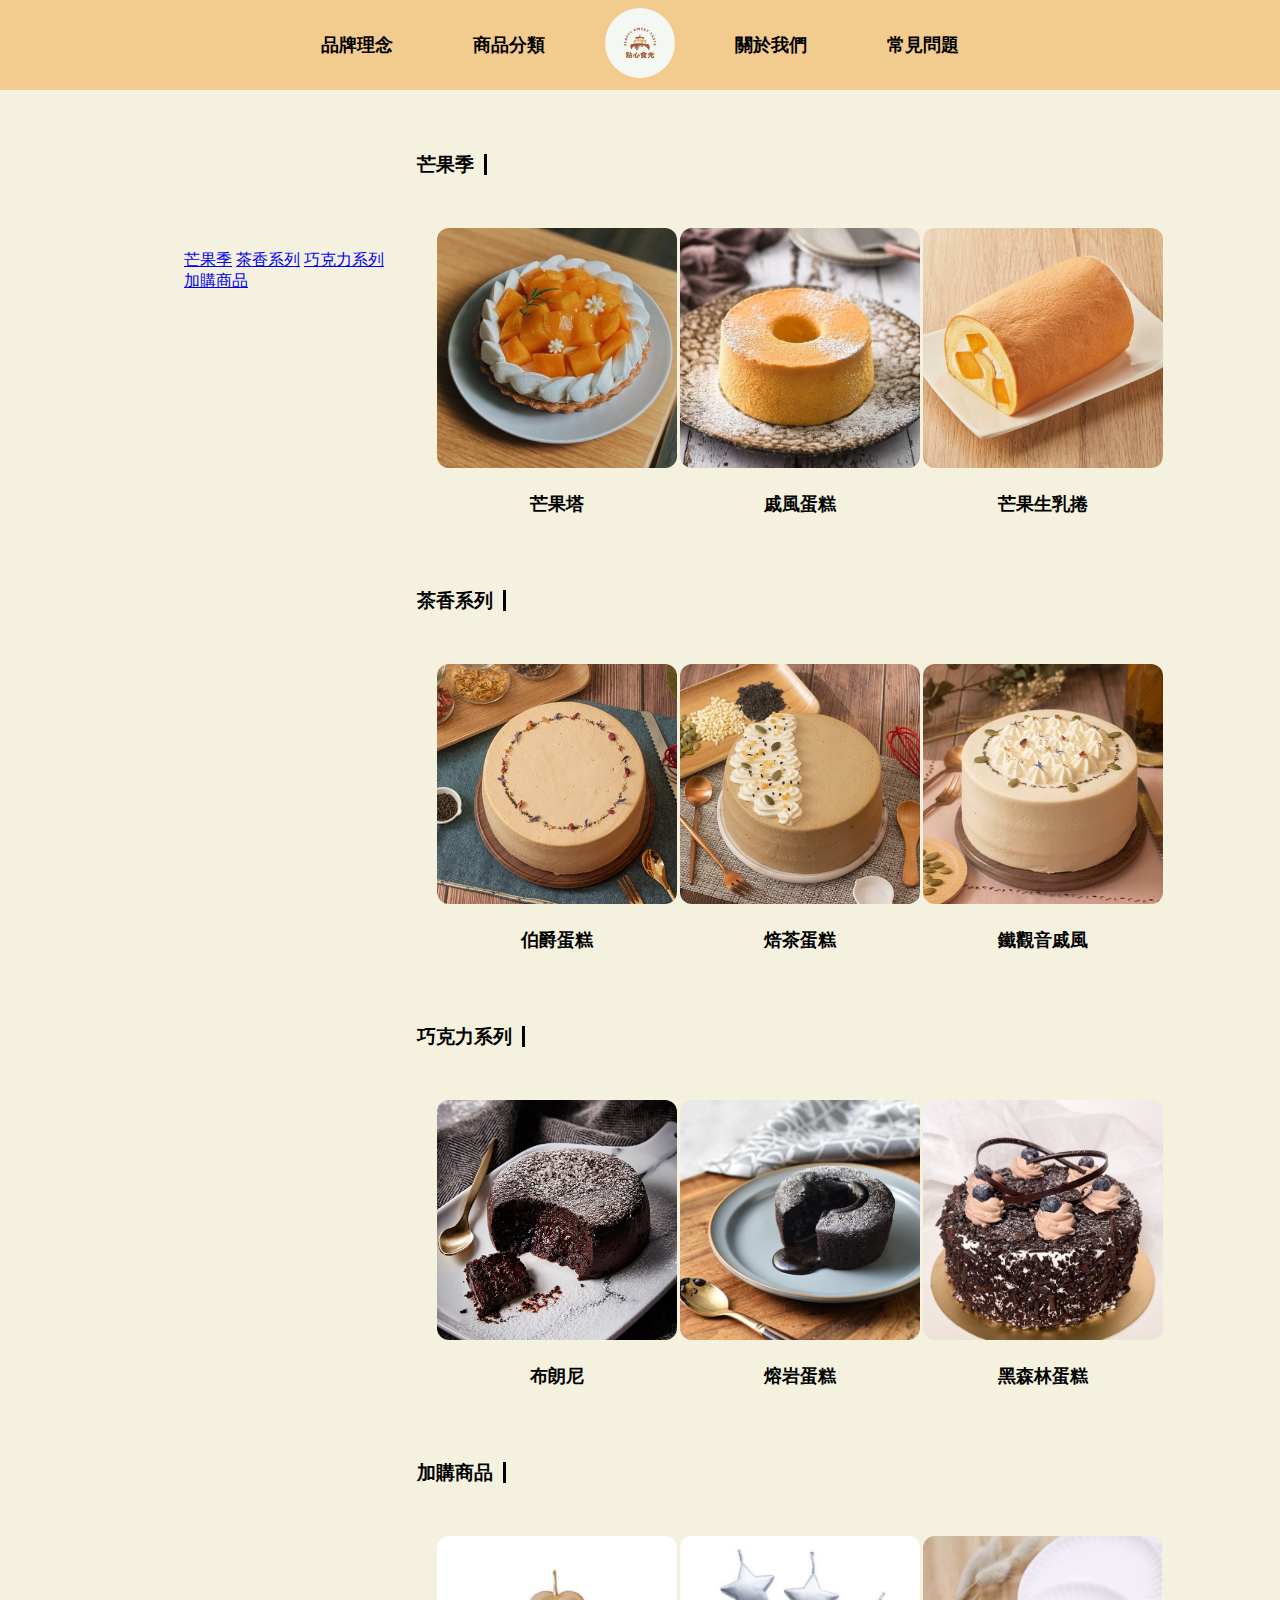
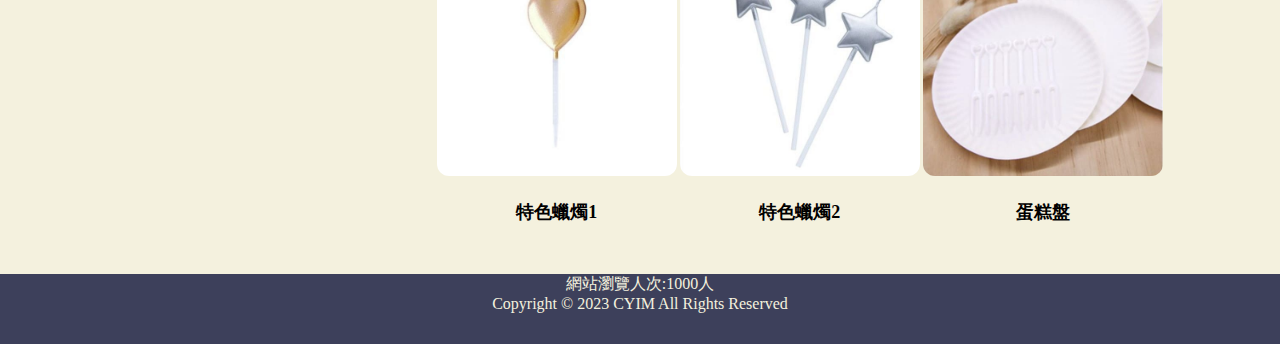
<file: Product.html>
<!DOCTYPE html>
<html lang="en">
<head>
    <meta charset="UTF-8">
    <meta http-equiv="X-UA-Compatible" content="IE=edge">
    <meta name="viewport" content="width=device-width, initial-scale=1.0">
    <link href="https://cdn.jsdelivr.net/npm/bootstrap@5.1.1/dist/css/bootstrap.min.css"rel="stylesheet"integrity="sha384-F3w7mX95PdgyTmZZMECAngseQB83DfGTowi0iMjiWaeVhAn4FJkqJByhZMI3AhiU"crossorigin="anonymous"/>
    <script src="https://cdn.jsdelivr.net/npm/bootstrap@5.1.1/dist/js/bootstrap.bundle.min.js"integrity="sha384-/bQdsTh/da6pkI1MST/rWKFNjaCP5gBSY4sEBT38Q/9RBh9AH40zEOg7Hlq2THRZ"crossorigin="anonymous"></script>
    <link rel="stylesheet"href="https://cdn.jsdelivr.net/npm/bootstrap@4.1.3/dist/css/bootstrap.min.css"integrity="sha384-MCw98/SFnGE8fJT3GXwEOngsV7Zt27NXFoaoApmYm81iuXoPkFOJwJ8ERdknLPMO"crossorigin="anonymous"/>
    <link rel="stylesheet" href="https://cdn-uicons.flaticon.com/uicons-bold-rounded/css/uicons-bold-rounded.css" />
    <link rel="stylesheet" href="assets/css/header.css" />
    <link rel="stylesheet" href="assets/css/Product.css">
    <link rel="stylesheet" href="assets/css/footer.css">
    <link rel="icon" href="assets/img/icon/cake 02.png" />
    <title>點心食光</title>
</head>

<body>
    <header>
        <!--選單-->
        <div class="navbar_01">
          <ul>
            <li><a href="index.html" class="Pages">品牌理念 </a></li>
            <li>
              <a href="Product.html " class="Pages">商品分類</a>
              <div class="dropdown_menu">
                <ul>
                  <li><a href="Product.html#Mango">芒果季</a></li>
                  <li><a href="Product.html#Tea">茶香系列</a></li>
                  <li><a href="Product.html#Chocolate">巧克力系列</a></li>
                  <li><a href="Product.html#add">加購項目</a></li>
                </ul>
              </div>
            </li>
            <li><a href="index.html" style="margin:0;"><img src="assets/img/Element/logo.jpg" /></a></li>
            <li><a href="about.html" class="Pages">關於我們</a></li>
            <li><a href="FAQ.html" class="Pages">常見問題</a></li>
          </ul>
        </div>
        <div class="icons_01">
          <div class="search_item" id="search_btn">
              <i class="fi fi-rr-search"></i>
          </div>
          <div class="shopping_cart" id="cart_btn">
              <i class="fi fi-rr-shopping-cart"></i>            
          </div>
          <div class="login_window" id="login_btn">
              <i class="fi fi-rr-user"></i>
          </div>
        </div> 
          <!--會員中心選單-->
          <!--<div class="center-menu">
            <div class="pack">
              <a href="m_information.html"><button type="button" class="btn btn-secondary" id="m_information">會員資料</button></a>
              <a href="order_check.html"><button type="button" class="btn btn-secondary" id="order_check">訂單確認</button></a>
              <a href="order_history.html"><button type="button" class="btn btn-secondary" id="order_history">訂單紀錄</button></a>
              <a href="comment.html"><button type="button" class="btn btn-secondary" id="comment">歷史評論</button></a>
              <a href="index.html"><button type="button" class="btn btn-secondary" id="log_out">登出</button></a>
            </div>
          </div>-->
  
        <!--搜尋欄-->
        <div class="container-fluid">
          <form class="d-flex" role="search">
            <input class="form-control me-2" type="search" placeholder="Search" aria-label="Search" />
            <button class="btn btn-outline-success" type="submit">搜尋</button>
          </form>
        </div>
    </header>
        
      <!--login視窗-->
      <div class="wrapper">
        <span class="icon-close">
          <i class="fi fi-br-cross"></i>
        </span>
        <!--登入-->
          <div class="memberlog login">
            <h1>會員登入</h1>
            <form method="post" action="#">
              <p>帳號</p>
              <input type="text" style="width: 100%" />
              <p>密碼</p>
              <input type="password" style="width: 100%" />
              <p style="margin-top: 10px"><input type="submit" class="login-btn" value="登入" style="width: 100%" /></p>
            </form>
            <!--連到註冊畫面-->
            <a href="#" class="register-link"><p class="space">尚未註冊會員?</p></a>
          </div>
        <!--註冊-->
        <div class="memberlog register">
            <h1>會員註冊</h1>
            <form method="post" action="#">
              <div class="name-gender">
                <div class="wrap">
                  <p>姓名*</p>
                  <input type="text" style="width: 100%;" required="required" >
                </div>
                <div class="wrap">
                  <p>性別*</p>
                  <select name="gender" style="width:100%; " required="required">
                    <option value="男">男</option>
                    <option value="女">女</option>
                  </select>
                </div>
              </div>
              <p>電子郵件*</p>
              <input type="email" style="width: 100%;" required="required" >
              <p>手機*</p>
              <input type="tel" style="width: 100%;" required="required" >
              <p>生日*</p>
              <input type="date" style="width: 100%;" required="required" >
              <p>帳號*</p>
              <input type="text" style="width: 100%;" required="required" >
              <p>密碼*</p>
              <input type="password" style="width: 100%;" required="required" >
              <p style="margin-top:10px;"><input type="submit" class="register-btn" value="加入會員"  style="width: 100%;"></p>
            </form>
            <!--連到登入頁面-->
            <p class="space">我已經有會員帳號了!&nbsp<a href="#" class="login-link">回登入頁面</a></p>
            <p class="space">註冊表示同意商店服務條款 與 會員責任規範擊個資聲明</p>
        </div>
      </div>
      <!--購物車-->
      <form method="post" action="">
        <div class="cart_container">
          <h4>購物車</h4>
          <!--品項1-->
          <div class="cart_item">
            <!--後端接資料庫-->
            <img src="assets/img/Product/Mango/Chiffon.jpg" />
            <div class="card_detail">
              <h6>商品名稱</h6>
              <!--選擇尺寸-->
              <select class="size_select" size="1" name="cake_size">
                <option>單片</option>
                <option>4吋</option>
                <option>6吋</option>
              </select>
              <!--數量增減-->
              <div class="container">
                <div class="row">
                  <div class="input-group mb-3">
                    <button class="btn btn-outline-secondary" type="button" id="button-addon1" onclick="minus(0)">-</button>
                    <input type="text" value="1" class="input_num text-center" />
                    <button class="btn btn-outline-secondary" type="button" id="button-addon1" onclick="add(0)">+</button>
                  </div>
                </div>
              </div>
            </div>
            <div class="price"><p>$560</p></div>
          </div>
        <!--品項2-->
        <div class="cart_item">
          <!--後端接資料庫-->
          <img src="assets/img/Product/Mango/Chiffon.jpg" />
          <div class="card_detail">
            <h6>商品名稱</h6>
            <!--選擇尺寸-->
            <select class="size_select" size="1" name="cake_size">
              <option>單片</option>
              <option>4吋</option>
              <option>6吋</option>
            </select>
            <!--數量增減-->
            <div class="container">
              <div class="row">
                <div class="input-group mb-3">
                  <button class="btn btn-outline-secondary" type="button" id="button-addon1" onclick="minus(0)">-</button>
                  <input type="text" value="1" class="input_num text-center" />
                  <button class="btn btn-outline-secondary" type="button" id="button-addon1" onclick="add(0)">+</button>
                </div>
              </div>
            </div>
          </div>
          <div class="price"><p>$560</p></div>
        </div>
        <!--品項3-->
        <div class="cart_item">
          <!--後端接資料庫-->
          <img src="assets/img/Product/Mango/Chiffon.jpg" />
          <div class="card_detail">
            <h6>商品名稱</h6>
            <!--選擇尺寸-->
            <select class="size_select" size="1" name="cake_size">
              <option>單片</option>
              <option>4吋</option>
              <option>6吋</option>
            </select>
            <!--數量增減-->
            <div class="container">
              <div class="row">
                <div class="input-group mb-3">
                  <button class="btn btn-outline-secondary" type="button" id="button-addon1" onclick="minus(0)">-</button>
                  <input type="text" value="1" class="input_num text-center" />
                  <button class="btn btn-outline-secondary" type="button" id="button-addon1" onclick="add(0)">+</button>
                </div>
              </div>
            </div>
          </div>
          <div class="price"><p>$560</p></div>
        </div>
        <!--品項4-->
        <div class="cart_item">
          <!--後端接資料庫-->
          <img src="assets/img/Product/Mango/Chiffon.jpg" />
          <div class="card_detail">
            <h6>商品名稱</h6>
            <!--選擇尺寸-->
            <select class="size_select" size="1" name="cake_size">
              <option>單片</option>
              <option>4吋</option>
              <option>6吋</option>
            </select>
            <!--數量增減-->
            <div class="container">
              <div class="row">
                <div class="input-group mb-3">
                  <button class="btn btn-outline-secondary" type="button" id="button-addon1" onclick="minus(0)">-</button>
                  <input type="text" value="1" class="input_num text-center" />
                  <button class="btn btn-outline-secondary" type="button" id="button-addon1" onclick="add(0)">+</button>
                </div>
              </div>
            </div>
          </div>
          <div class="price"><p>$560</p></div>
        </div>
        <div class="total_cost">
          <p>總計:$1050</p>
        </div>
        <div class="checkout_btn">
          <a href=""><button type="button" class="btn btn-secondary" id="leave-btn">繼續購物</button></a>
          <a href="order_check.html"><button type="button" class="btn btn-secondary">前往結帳</button></a>
        </div>
        </div>
      </form>
      <!--數量增減-->
      <script>
        function minus(ctn_num) {
          var num = Number(document.getElementsByClassName("input_num")[ctn_num].value);
          if (num > 1) {
            document.getElementsByClassName("input_num")[ctn_num].value = num - 1;
          }
        }
        function add(ctn_num) {
          var num = Number(document.getElementsByClassName("input_num")[ctn_num].value);
          if (num < 100) {
            document.getElementsByClassName("input_num")[ctn_num].value = num + 1;
          }
        }
      </script>
      <!--Header Section Over-->

    <!--SideBar Section -->
    <div class="product_container">
        <div class="aside">
            <div class="list-group">
                <a href="Product.html#Mango" class="list-group-item list-group-item-action">芒果季</a>
                <a href="Product.html#Tea" class="list-group-item list-group-item-action">茶香系列</a>
                <a href="Product.html#Chocolate" class="list-group-item list-group-item-action">巧克力系列</a>
                <a href="Product.html#add" class="list-group-item list-group-item-action">加購商品</a>
              </div>
        </div>
        <!--SideBar Section Over-->

        <!--Product Section-->
        <div class="article">
            <h3 class="Mangoo"><br><a name="Mango">芒果季</a></br></h3>
            <!--Mango-->
            <div class="array1 Mango">
                <div class="array">
                    <div class="display_card">
                        <div class="card_img"><a href="Product_Display.html"><img src="assets/img/Product/Mango/Tart01.jpg"></a></div>
                        <div class="card_text">
                            <h3>芒果塔</h3>
                        </div>
                    </div>
                </div>
                <div class="array">
                    <div class="display_card">
                        <div class="card_img"><a href="Product_Display.html"><img src="assets/img/Product/Mango/Chiffon.jpg"></a></div>
                        <div class="card_text">
                            <h3>戚風蛋糕</h3>
                        </div>
                    </div>
                </div>
                <div class="array">
                    <div class="display_card">
                        <div class="card_img"><a href="Product_Display.html"><img src="assets/img/Product/Mango/SwissRoll.jpg"></a></div>
                        <div class="card_text">
                            <h3>芒果生乳捲</h3>
                        </div>
                    </div>
                </div>
            </div>
            <!--Tea-->
            <h3 class="Teaa"><br><a name="Tea">茶香系列</a></br></h3>
            <div class="array1 Tea">
                <div class="array">
                    <div class="display_card">
                        <div class="card_img"><a href="Product_Display.html"><img src="assets/img/Product/tea/EarlGrey01.jpeg"></a></div>
                        <div class="card_text">
                            <h3>伯爵蛋糕</h3>
                        </div>
                    </div>
                </div>
                <div class="array">
                    <div class="display_card">
                        <div class="card_img"><a href="Product_Display.html"><img src="assets/img/Product/tea/Hojicha02.jpeg"></a></div>
                        <div class="card_text">
                            <h3>焙茶蛋糕</h3>
                        </div>
                    </div>
                </div>
                <div class="array">
                    <div class="display_card">
                        <div class="card_img"><a href="Product_Display.html"><img src="assets/img/Product/tea/Tieguanyin01.jpeg"></a></div>
                        <div class="card_text">
                            <h3>鐵觀音戚風</h3>
                        </div>
                    </div>
                </div>
            </div>
            <!--Chocolate-->
            <h3 class="Chocoo"><br><a name="Chocolate">巧克力系列</a></br></h3>
            <div class="array1 choco">
                <div class="array">
                    <div class="display_card">
                        <div class="card_img"><a href="Product_Display.html"><img src="assets/img/Product/chocolate/Brownie01.jpg"></a></div>
                        <div class="card_text">
                            <h3>布朗尼</h3>
                        </div>
                    </div>
                </div>
                <div class="array">
                    <div class="display_card">
                        <div class="card_img"><a href="Product_Display.html"><img src="assets/img/Product/chocolate/Lava.jpg"></a></div>
                        <div class="card_text">
                            <h3>熔岩蛋糕</h3>
                        </div>
                    </div>
                </div>
                <div class="array">
                    <div class="display_card">
                        <div class="card_img"><a href="Product_Display.html"><img src="assets/img/Product/chocolate/Black_Forest01.jpg"></a></div>
                        <div class="card_text">
                            <h3>黑森林蛋糕</h3>
                        </div>
                    </div>
                </div>
            </div>
            <!--Add-->
            <h3 class="Addd"><br><a name="add">加購商品</a></br></h3>
            <div class="array1 Add">
                <div class="array">
                    <div class="display_card">
                        <div class="card_img"><a href="Product_Display.html"><img src="assets/img/Product/add/candle01.jpg"></a></div>
                        <div class="card_text">
                            <h3>特色蠟燭1</h3>
                        </div>
                    </div>
                </div>
                <div class="array">
                    <div class="display_card">
                        <div class="card_img"><a href="Product_Display.html"><img src="assets/img/Product/add/candle02.jpg"></a></div>
                        <div class="card_text">
                            <h3>特色蠟燭2</h3>
                        </div>
                    </div>
                </div>
                <div class="array">
                    <div class="display_card">
                        <div class="card_img"><a href="Product_Display.html"><img src="assets/img/Product/add/plate.jpg"></a></div>
                        <div class="card_text">
                            <h3>蛋糕盤</h3>
                        </div>
                    </div>
                </div>
            </div>
            <div class="clearfix"></div>
        </div>
        <!--Product Section Over-->

    </div>
    
    <!--Footer-->
    <Footer>
        <p>網站瀏覽人次:1000人</p>
        <p>Copyright © 2023 CYIM All Rights Reserved</p>
    </Footer>

</body>
<!--custom js file link-->
<script src="header.js"></script>
<script src="Mcenter_menu.js"></script>
<script src="https://cdn.jsdelivr.net/npm/@popperjs/core@2.10.1/dist/umd/popper.min.js" integrity="sha384-W8fXfP3gkOKtndU4JGtKDvXbO53Wy8SZCQHczT5FMiiqmQfUpWbYdTil/SxwZgAN"crossorigin="anonymous"></script>
<script src="https://cdn.jsdelivr.net/npm/bootstrap@5.1.1/dist/js/bootstrap.min.js" integrity="sha384-skAcpIdS7UcVUC05LJ9Dxay8AXcDYfBJqt1CJ85S/CFujBsIzCIv+l9liuYLaMQ/" crossorigin="anonymous"></script>
<script src="https://code.jquery.com/jquery-3.3.1.slim.min.js" integrity="sha384-q8i/X+965DzO0rT7abK41JStQIAqVgRVzpbzo5smXKp4YfRvH+8abtTE1Pi6jizo" crossorigin="anonymous"></script>
<script src="https://cdn.jsdelivr.net/npm/popper.js@1.14.3/dist/umd/popper.min.js"integrity="sha384-ZMP7rVo3mIykV+2+9J3UJ46jBk0WLaUAdn689aCwoqbBJiSnjAK/l8WvCWPIPm49" crossorigin="anonymous"></script>
<script src="https://cdn.jsdelivr.net/npm/bootstrap@4.1.3/dist/js/bootstrap.min.js" integrity="sha384-ChfqqxuZUCnJSK3+MXmPNIyE6ZbWh3IMqE241rYiqJxyMiZ6OW/JmZQ5stwEULTy" crossorigin="anonymous"></script>

</html>
</file>
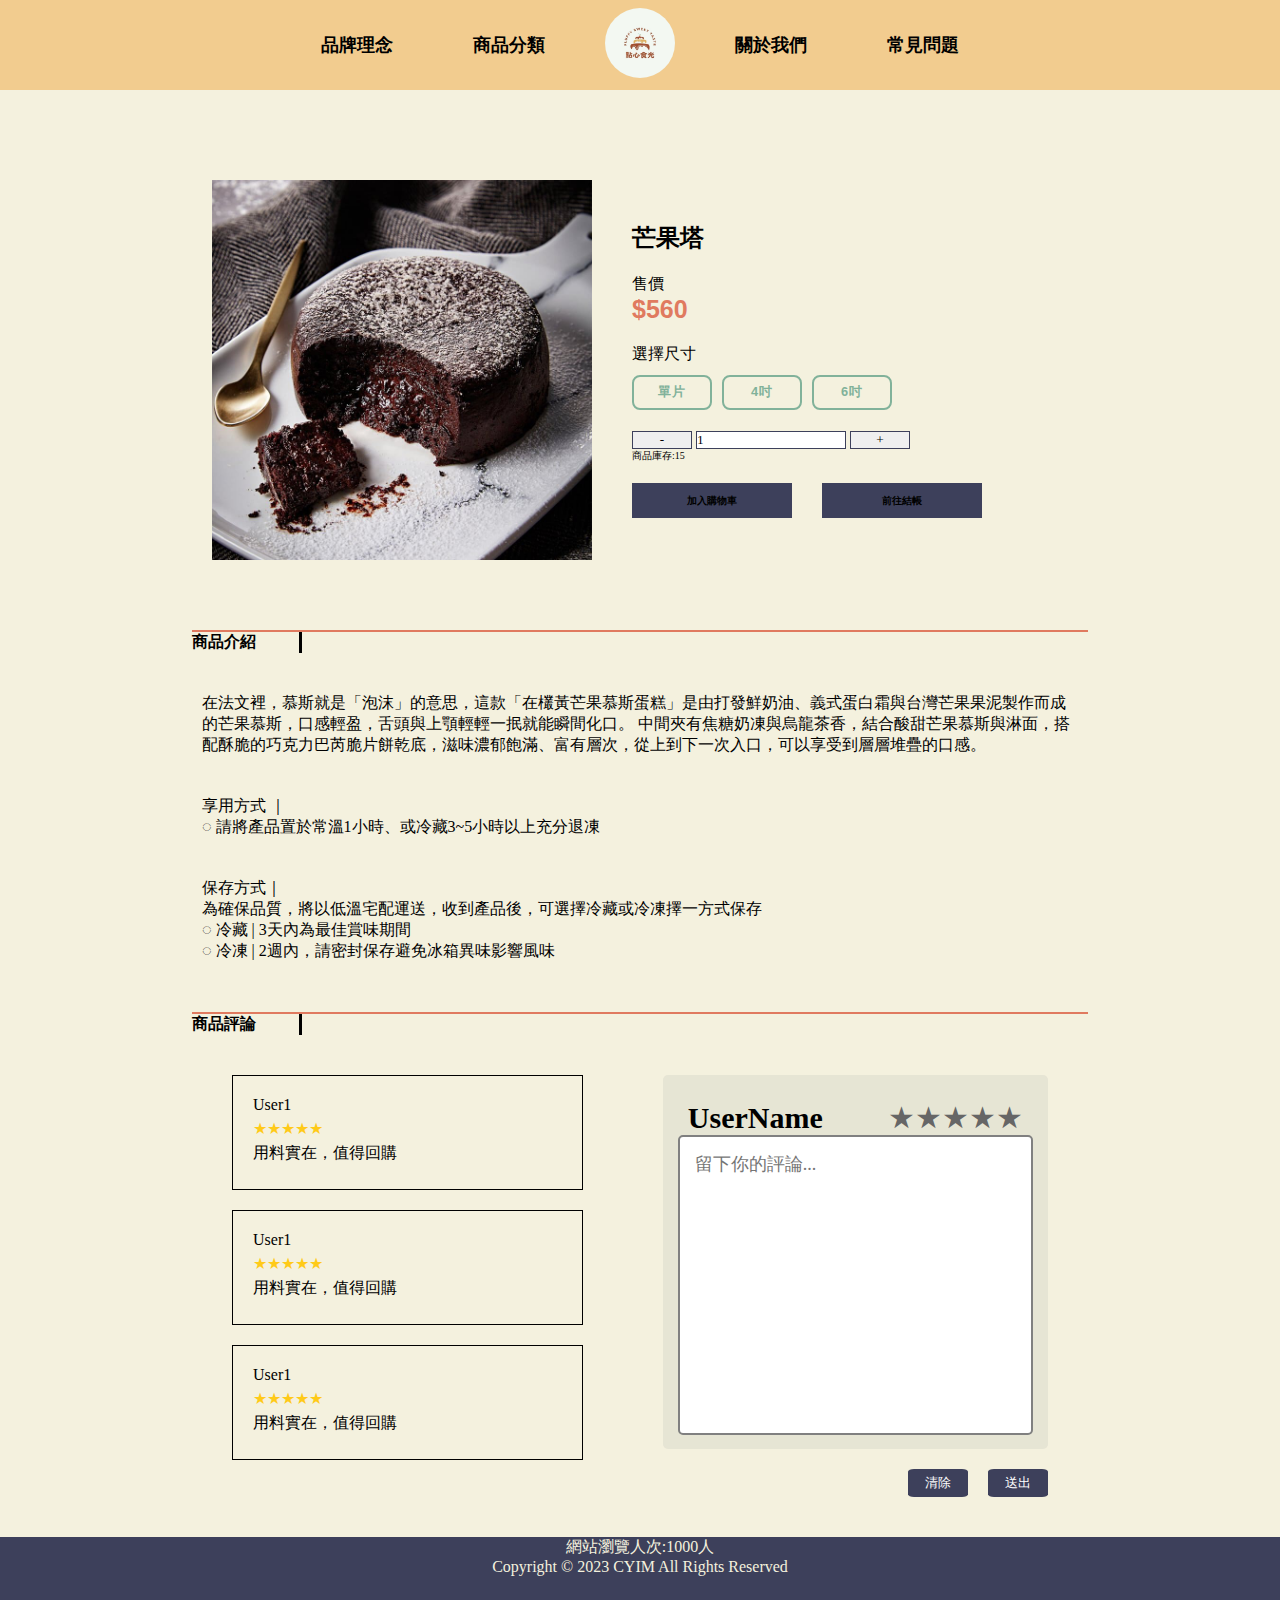
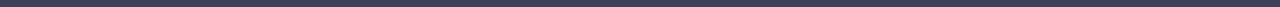
<file: Product_Display.html>
<!DOCTYPE html>
<html lang="en">
  <head>
    <meta charset="UTF-8" />
    <meta http-equiv="X-UA-Compatible" content="IE=edge" />
    <meta name="viewport" content="width=device-width, initial-scale=1.0" />
    <link href="https://cdn.jsdelivr.net/npm/bootstrap@5.1.1/dist/css/bootstrap.min.css"rel="stylesheet"integrity="sha384-F3w7mX95PdgyTmZZMECAngseQB83DfGTowi0iMjiWaeVhAn4FJkqJByhZMI3AhiU"crossorigin="anonymous"/>
    <script src="https://cdn.jsdelivr.net/npm/bootstrap@5.1.1/dist/js/bootstrap.bundle.min.js"integrity="sha384-/bQdsTh/da6pkI1MST/rWKFNjaCP5gBSY4sEBT38Q/9RBh9AH40zEOg7Hlq2THRZ"crossorigin="anonymous"></script>
    <link rel="stylesheet"href="https://cdn.jsdelivr.net/npm/bootstrap@4.1.3/dist/css/bootstrap.min.css"integrity="sha384-MCw98/SFnGE8fJT3GXwEOngsV7Zt27NXFoaoApmYm81iuXoPkFOJwJ8ERdknLPMO"crossorigin="anonymous"/>
    <link rel="stylesheet" type="text/css" href="assets/css/header.css" />
    <link rel="stylesheet" type="text/css" href="assets/css/Product_Display.css" />
    <link rel="stylesheet" type="text/css" href="assets/css/footer.css" />
    <link rel="stylesheet" href="https://cdn-uicons.flaticon.com/uicons-bold-rounded/css/uicons-bold-rounded.css" />
    <link rel="icon" href="assets/img/icon/cake 02.png" />
    <title>點心食光</title>
  </head>
  <body>
    <!--Header -->
    <header>
      <!--選單-->
      <div class="navbar_01">
        <ul>
          <li><a href="index.html" class="Pages">品牌理念 </a></li>
          <li>
            <a href="Product.html " class="Pages">商品分類</a>
            <div class="dropdown_menu">
              <ul>
                <li><a href="Product.html#Mango">芒果季</a></li>
                <li><a href="Product.html#Tea">茶香系列</a></li>
                <li><a href="Product.html#Chocolate">巧克力系列</a></li>
                <li><a href="Product.html#add">加購項目</a></li>
              </ul>
            </div>
          </li>
          <li><a href="index.html" style="margin:0;"><img src="assets/img/Element/logo.jpg" /></a></li>
          <li><a href="about.html" class="Pages">關於我們</a></li>
          <li><a href="FAQ.html" class="Pages">常見問題</a></li>
        </ul>
      </div>
      <div class="icons_01">
        <div class="search_item" id="search_btn">
            <i class="fi fi-rr-search"></i>
        </div>
        <div class="shopping_cart" id="cart_btn">
            <i class="fi fi-rr-shopping-cart"></i>            
        </div>
        <div class="login_window" id="login_btn">
            <i class="fi fi-rr-user"></i>
        </div>
      </div> 
        <!--會員中心選單-->
        <!--<div class="center-menu">
          <div class="pack">
            <a href="m_information.html"><button type="button" class="btn btn-secondary" id="m_information">會員資料</button></a>
            <a href="order_check.html"><button type="button" class="btn btn-secondary" id="order_check">訂單確認</button></a>
            <a href="order_history.html"><button type="button" class="btn btn-secondary" id="order_history">訂單紀錄</button></a>
            <a href="comment.html"><button type="button" class="btn btn-secondary" id="comment">歷史評論</button></a>
            <a href="index.html"><button type="button" class="btn btn-secondary" id="log_out">登出</button></a>
          </div>
        </div>-->

  <!--搜尋欄-->
      <div class="container-fluid">
        <form class="d-flex" role="search">
          <input class="form-control me-2" type="search" placeholder="Search" aria-label="Search" />
          <button class="btn btn-outline-success" type="submit">搜尋</button>
        </form>
      </div>
    </header>
    
    <!--login視窗-->
    <div class="wrapper">
      <span class="icon-close">
        <i class="fi fi-br-cross"></i>
      </span>
      <!--登入-->
        <div class="memberlog login">
          <h1>會員登入</h1>
          <form method="post" action="#">
            <p>帳號</p>
            <input type="text" style="width: 100%" />
            <p>密碼</p>
            <input type="password" style="width: 100%" />
            <p style="margin-top: 10px"><input type="submit" class="login-btn" value="登入" style="width: 100%" /></p>
          </form>
          <!--連到註冊畫面-->
          <a href="#" class="register-link"><p class="space">尚未註冊會員?</p></a>
        </div>
      <!--註冊-->
      <div class="memberlog register">
          <h1>會員註冊</h1>
          <form method="post" action="#">
            <div class="name-gender">
              <div class="wrap">
                <p>姓名*</p>
                <input type="text" style="width: 100%;" required="required" >
              </div>
              <div class="wrap">
                <p>性別*</p>
                <select name="gender" style="width:100%; " required="required">
                  <option value="男">男</option>
                  <option value="女">女</option>
                </select>
              </div>
            </div>
            <p>電子郵件*</p>
            <input type="email" style="width: 100%;" required="required" >
            <p>手機*</p>
            <input type="tel" style="width: 100%;" required="required" >
            <p>生日*</p>
            <input type="date" style="width: 100%;" required="required" >
            <p>帳號*</p>
            <input type="text" style="width: 100%;" required="required" >
            <p>密碼*</p>
            <input type="password" style="width: 100%;" required="required" >
            <p style="margin-top:10px;"><input type="submit" class="register-btn" value="加入會員"  style="width: 100%;"></p>
  </form>
          <!--連到登入頁面-->
          <p class="space">我已經有會員帳號了!&nbsp<a href="#" class="login-link">回登入頁面</a></p>
          <p class="space">註冊表示同意商店服務條款 與 會員責任規範擊個資聲明</p>
      </div>
    </div>
    <!--購物車-->
    <form method="post" action="">
      <div class="cart_container">
        <h4>購物車</h4>
        <!--品項1-->
        <div class="cart_item">
          <!--後端接資料庫-->
          <img src="assets/img/Product/Mango/Chiffon.jpg" />
          <div class="card_detail">
            <h6>商品名稱</h6>
            <!--選擇尺寸-->
            <select class="size_select" size="1" name="cake_size">
              <option>單片</option>
              <option>4吋</option>
              <option>6吋</option>
            </select>
            <!--數量增減-->
            <div class="container">
              <div class="row">
                <div class="input-group mb-3">
                  <button class="btn btn-outline-secondary" type="button" id="button-addon1" onclick="minus(0)">-</button>
                  <input type="text" value="1" class="input_num text-center" />
                  <button class="btn btn-outline-secondary" type="button" id="button-addon1" onclick="add(0)">+</button>
                </div>
              </div>
            </div>
          </div>
          <div class="price"><p>$560</p></div>
        </div>
      <!--品項2-->
      <div class="cart_item">
        <!--後端接資料庫-->
        <img src="assets/img/Product/Mango/Chiffon.jpg" />
        <div class="card_detail">
          <h6>商品名稱</h6>
          <!--選擇尺寸-->
          <select class="size_select" size="1" name="cake_size">
            <option>單片</option>
            <option>4吋</option>
            <option>6吋</option>
          </select>
          <!--數量增減-->
          <div class="container">
            <div class="row">
              <div class="input-group mb-3">
                <button class="btn btn-outline-secondary" type="button" id="button-addon1" onclick="minus(0)">-</button>
                <input type="text" value="1" class="input_num text-center" />
                <button class="btn btn-outline-secondary" type="button" id="button-addon1" onclick="add(0)">+</button>
              </div>
            </div>
          </div>
        </div>
        <div class="price"><p>$560</p></div>
      </div>
      <!--品項3-->
      <div class="cart_item">
        <!--後端接資料庫-->
        <img src="assets/img/Product/Mango/Chiffon.jpg" />
        <div class="card_detail">
          <h6>商品名稱</h6>
          <!--選擇尺寸-->
          <select class="size_select" size="1" name="cake_size">
            <option>單片</option>
            <option>4吋</option>
            <option>6吋</option>
          </select>
          <!--數量增減-->
          <div class="container">
            <div class="row">
              <div class="input-group mb-3">
                <button class="btn btn-outline-secondary" type="button" id="button-addon1" onclick="minus(0)">-</button>
                <input type="text" value="1" class="input_num text-center" />
                <button class="btn btn-outline-secondary" type="button" id="button-addon1" onclick="add(0)">+</button>
              </div>
            </div>
          </div>
        </div>
        <div class="price"><p>$560</p></div>
      </div>
      <!--品項4-->
      <div class="cart_item">
        <!--後端接資料庫-->
        <img src="assets/img/Product/Mango/Chiffon.jpg" />
        <div class="card_detail">
          <h6>商品名稱</h6>
          <!--選擇尺寸-->
          <select class="size_select" size="1" name="cake_size">
            <option>單片</option>
            <option>4吋</option>
            <option>6吋</option>
          </select>
          <!--數量增減-->
          <div class="container">
            <div class="row">
              <div class="input-group mb-3">
                <button class="btn btn-outline-secondary" type="button" id="button-addon1" onclick="minus(0)">-</button>
                <input type="text" value="1" class="input_num text-center" />
                <button class="btn btn-outline-secondary" type="button" id="button-addon1" onclick="add(0)">+</button>
              </div>
            </div>
          </div>
        </div>
        <div class="price"><p>$560</p></div>
      </div>
      <div class="total_cost">
        <p>總計:$1050</p>
      </div>
      <div class="checkout_btn">
        <a href=""><button type="button" class="btn btn-secondary" id="leave-btn">繼續購物</button></a>
        <a href="order_check.html"><button type="button" class="btn btn-secondary">前往結帳</button></a>
      </div>
      </div>
    </form>
    <!--數量增減-->
    <script>
      function minus(ctn_num) {
        var num = Number(document.getElementsByClassName("input_num")[ctn_num].value);
        if (num > 1) {
          document.getElementsByClassName("input_num")[ctn_num].value = num - 1;
        }
      }
      function add(ctn_num) {
        var num = Number(document.getElementsByClassName("input_num")[ctn_num].value);
        if (num < 100) {
          document.getElementsByClassName("input_num")[ctn_num].value = num + 1;
        }
      }
    </script>
    <!--Header Section Over-->
    
    <!--Display Seciton-->
    <main>
        <!--商品細節-->
        <div class="detail_container">
          <!--商品圖片-->
          <img src="assets/img/Product/chocolate/Brownie01.jpg" />
          <!--商品尺寸數量-->
          <form action="">
            <h2>芒果塔</h2>
            <p class="Text">售價</p>
            <div class="price">$560</div>
            <!--size botton-->
            <div class="size_container">
              <p>選擇尺寸</p>
              <div class="container">
                <div class="radio-tile-group">
                  <!--單片-->
                  <div class="input-container">
                    <input id="single" type="radio" name="radio" />
                    <div class="radio-tile">
                      <label for="single">單片</label>
                    </div>
                  </div>
                  <!--4吋-->
                  <div class="input-container">
                    <input id="4inch" type="radio" name="radio" />
                    <div class="radio-tile">
                      <label for="4inch">4吋</label>
                    </div>
                  </div>
                  <!--6吋-->
                  <div class="input-container">
                    <input id="6inch" type="radio" name="radio" />
                    <div class="radio-tile">
                      <label for="6inch">6吋</label>
                    </div>
                  </div>
                </div>
              </div>
            </div>
            <!--數量增減-->
            <div class="container">
              <div class="row">
                <div class="input-group mb-3">
                  <button class="btn btn-outline-secondary" type="button" id="button-addon1" onclick="minus(0)">-</button>
                  <input type="text" value="1" class="input_num text-center" />
                  <button class="btn btn-outline-secondary" type="button" id="button-addon1" onclick="add(0)">+</button>
                </div>
                <p class="instock">商品庫存:15</p>
              </div>
            </div>
            <!--checkout_button-->
            <div class="checkout">
              <a href=""><button type="button" class="btn btn-secondary">加入購物車</button></a>
              <a href="order_check.html"><button type="button" class="btn btn-secondary">前往結帳</button></a>
            </div>
          </form>
        </div>
        <!--商品介紹-->
        <div class="intro_container">
          <hr>
          <h4>商品介紹</h4>
          <p>
            在法文裡，慕斯就是「泡沫」的意思，這款「在欉黃芒果慕斯蛋糕」是由打發鮮奶油、義式蛋白霜與台灣芒果果泥製作而成的芒果慕斯，口感輕盈，舌頭與上顎輕輕一抿就能瞬間化口。
            中間夾有焦糖奶凍與烏龍茶香，結合酸甜芒果慕斯與淋面，搭配酥脆的巧克力巴芮脆片餅乾底，滋味濃郁飽滿、富有層次，從上到下一次入口，可以享受到層層堆疊的口感。
          </p>
          <p>
            享用方式 ｜<br />
            ◌ 請將產品置於常溫1小時、或冷藏3~5小時以上充分退凍
          </p>
          <p>
            保存方式｜ <br />為確保品質，將以低溫宅配運送，收到產品後，可選擇冷藏或冷凍擇一方式保存 <br />◌ 冷藏 |
            3天內為最佳賞味期間 <br />◌ 冷凍 | 2週內，請密封保存避免冰箱異味影響風味
          </p>
        </div>
       <!--留言板-->
      
        <div class="border_items">
          <hr/>
          <h4>商品評論</h4>
          <div class="board">
            <!--評論區-->
            <div class="comment">
              <div class="box">
                <p>User1</p>
                <p style="color: #ffca18">★★★★★</p>
                <p>用料實在，值得回購</p>
              </div>
              <div class="box">
                <p>User1</p>
                <p style="color: #ffca18">★★★★★</p>
                <p>用料實在，值得回購</p>
              </div>
              <div class="box">
                <p>User1</p>
                <p style="color: #ffca18">★★★★★</p>
                <p>用料實在，值得回購</p>
              </div>
            </div>
            <!--留言區-->
            <div class="review">
                <form>
                  <div class="wrap">
                    <div class="flex">
                      <!--會員要登入後才能評論，名字直接從資料庫抓-->
                      <div class="m_name"><h2>UserName</h2></div>
                      <div class="score">
                        <input type="radio" name="star" id="score1" value="1" />
                        <label class="star" for="score1"></label>
                        <input type="radio" name="star" id="score2" value="2" />
                        <label class="star" for="score2"></label>
                        <input type="radio" name="star" id="score3" value="3" />
                        <label class="star" for="score3"></label>
                        <input type="radio" name="star" id="score4" value="4" />
                        <label class="star" for="score4"></label>
                        <input type="radio" name="star" id="score5" value="5" />
                        <label class="star" for="score5"></label>
                      </div>
                    </div>
                    <!--輸入框-->
                    <div class="review_input">
                      <textarea id="board" rows="10" placeholder="留下你的評論..."></textarea><br />
                    </div>
                  </div>
                  <div class="right">
                    <input type="reset" value="清除" />
                    <input type="submit" value="送出" />
                  </div>
                </form>
             </div>
            </div>
          </div>
        </div>
    </main>
    <Footer>
      <p>網站瀏覽人次:1000人</p>
      <p>Copyright © 2023 CYIM All Rights Reserved</p>
  </Footer>

  </body>
    <!--custom js file link-->
    <script src="header.js"></script>
    <script src="Mcenter_menu.js"></script>
    <script src="https://cdn.jsdelivr.net/npm/@popperjs/core@2.10.1/dist/umd/popper.min.js" integrity="sha384-W8fXfP3gkOKtndU4JGtKDvXbO53Wy8SZCQHczT5FMiiqmQfUpWbYdTil/SxwZgAN"crossorigin="anonymous"></script>
    <script src="https://cdn.jsdelivr.net/npm/bootstrap@5.1.1/dist/js/bootstrap.min.js" integrity="sha384-skAcpIdS7UcVUC05LJ9Dxay8AXcDYfBJqt1CJ85S/CFujBsIzCIv+l9liuYLaMQ/" crossorigin="anonymous"></script>
    <script src="https://code.jquery.com/jquery-3.3.1.slim.min.js" integrity="sha384-q8i/X+965DzO0rT7abK41JStQIAqVgRVzpbzo5smXKp4YfRvH+8abtTE1Pi6jizo" crossorigin="anonymous"></script>
    <script src="https://cdn.jsdelivr.net/npm/popper.js@1.14.3/dist/umd/popper.min.js"integrity="sha384-ZMP7rVo3mIykV+2+9J3UJ46jBk0WLaUAdn689aCwoqbBJiSnjAK/l8WvCWPIPm49" crossorigin="anonymous"></script>
    <script src="https://cdn.jsdelivr.net/npm/bootstrap@4.1.3/dist/js/bootstrap.min.js" integrity="sha384-ChfqqxuZUCnJSK3+MXmPNIyE6ZbWh2IMqE241rYiqJxyMiZ6OW/JmZQ5stwEULTy" crossorigin="anonymous"></script>
  
</html>
</file>
<file: assets/css/header.css>
@import url('https://cdn-uicons.flaticon.com/uicons-regular-rounded/css/uicons-regular-rounded.css');
* {
    margin: 0px;
    padding: 0px;
    box-sizing: border-box;
    outline: none;
    border: none;
    font-family: 'Times New Roman', Times, serif;
}

body {
    height: auto;
    width: auto;
    background-color:#F4F1DE;
    display: flex;
    align-items: center;
    justify-content: center;
    flex-direction: column;
    overflow-x: hidden;
}

/*Header Section*/
header {
    height: 90px;
    background: #F2CC8F;
    display: flex;
    align-items: center;
    justify-content: center;
    position: fixed;
    margin: 0px auto;
    padding: 20px 7%;
    top: 0;right: 0;left: 0;
    z-index: 1000;
}

.navbar_01 a{
    font-size: 18px;
    margin: 40px;
    /*padding: 0 35px 0 35px;*/
    font-weight: bold;
    color: black;
    text-decoration: none;
}

.navbar_01  .Pages::after{
    content: '';
    position: absolute;
    left: 40px;
    bottom: -4px;
    width: 50%;
    height: 3px;
    background-color: #3D405B;
    border-radius: 5px;
    transform: scaleX(0);
    transition:transform .5s;
}

.navbar_01 .dropdown_menu  .Pages::after{
    content: none;
}

.navbar_01 .Pages:hover::after{
    transform: scaleX(1);
}
.navbar_01 ul{
    list-style: none;
    display: flex;
    justify-content: center;
    align-items: center;
    margin-bottom: 0;
}

.navbar_01 ul li{
    position: relative;
}
.navbar_01 ol, .navbar_01 ul{
   padding-left: 0px;
}
/*商品分類子選單*/

.dropdown_menu{
   display: none;
    margin: 0;
    padding: 0;
}
/*選單無法駐留*/
.navbar_01 ul li:hover>.dropdown_menu{
    display:inherit;
}
.navbar_01 .dropdown_menu ul{
    margin-top: 10px;
    padding-left: 0;
    position: absolute;
    left: 0; 
    width: 160px;
    background-color: white;
    flex-direction: column;
}


.navbar_01 .dropdown_menu ul li{
    width: 100%;
    padding: 10px 0;
}

.navbar_01 .dropdown_menu ul li a{
  margin:0 10px 0 40px;
}

.navbar_01 img {
    height: 70px;
    width: 70px;
    border-radius: 50%;
    margin: 0 20px 0 20px;

}
/*Header right icons */ 
header .icons_01 {
    display: flex;
    justify-content: center;
    align-items: center;
    position: absolute;
    right: 50px;
}

header .icons_01 i {
    font-size: 20px;
    margin: 10px;
    cursor: pointer;
}
/*search*/
.container-fluid{
    position: absolute;
    right:160px;
    width: 250px;
    transform: scaleY(0);
    transform-origin: top;
}
.container-fluid.active{
    transform: scaleY(1);

}
.btn{
    width: 60px;
}
.btn-outline-success{
    color: #3D405B;
    border-color: #3D405B;
}
.btn-outline-success:hover{
    background-color: #3D405B;
    border: #3D405B;
}
/*購物車*/
.cart_container{
    position: absolute;
    right: -100%;
    top: 90px;
    display: flex;
    justify-content: center;
    align-items: center;
    flex-direction: column;
    background-color:#f5f3e9;
    border:1px solid #3D405B;
    box-shadow: 3px 3px 3px 3px ;
    width: 400px;
    height: 660px;
    padding: 0 0px;
}

.cart_container.active{
    right: 0; 
    transition: ease-in;   
}

/*Title*/
.cart_container h4{
    font-weight: bold;
    
}
/*Single Item*/
.cart_item{
    /*border: 1px solid black;*/
    border-top: 1px solid black;
    height: 100px;
    width: 360px;
    display:flex;
    align-items: center;
    margin: 0 10px 10px 10px;
    padding-top: 10px;
}

.cart_item img{
    width: 90px;
    height: 90px;
    border-radius: 5px
}
/*Middle-商品資訊*/
.cart_item .card_detail{
    height: 90px;
    padding-left: 15px;
    width:190px;
    flex-direction: column;
    justify-content: space-between;
}

.cart_item .card_detail h6{
    text-align: left;
    font-family: "微軟正黑體" ;
    font-weight: bold;
}

.cart_item .card_detail .size_select{
   padding: 0;
   width: 55.2px;
}
.cart_item .card_detail .container{
    width: 200px;
    padding: 3px;

    display: flex;
    justify-content:flex-start;
    align-items: center;
}

.cart_item .card_detail .container .row{
    padding: 0;
    margin-top:10px;
}

.cart_item .card_detail .container .btn {
    width: 20px;
    height: 25px;
    padding: 0;
    border-radius: 0 ;
    margin-top: 0;
    background-color: white;
}
.btn-outline-secondary {
    border-color: white;
}
.cart_item .card_detail .container .input_num {
    width: 48px;
    padding: 0;
    height: 25px;
    border-left: 2px solid #3D405B;
    border-right: 2px solid #3D405B;
}
/*Right_Price*/
.cart_item .price{
    padding-top: 18px;
    padding-left: 30px;
} 

.total_cost{
    border-top: 1px solid black;
    width: 360px;
    text-align: right;
    margin-top: 10px;
    padding: 10px 5px;
}

.checkout_btn{
    display: flex;
    justify-content: space-between;
    align-items: center;
    /*border: 1px solid black;*/
    padding: 0 30px;
    width: 360px;
    position: absolute;
    bottom: 40px;
}
.checkout_btn .btn{
    width: 120px;
    height: 30px;
    padding: 0;
    font-size: 10px;
    color: black;
    font-weight: bold;
    font-family: "微軟正黑體";
    background-color: #F2CC8F;
}

/*login*/
.wrapper{
    position: absolute;
    top: 150px;
    z-index: 100;
    /*margin-top:150px;*/
    width: 500px;
    height: 420px;
    background-color:blanchedalmond;
    border:1px solid #3D405B;
    /*box-shadow: 0 0 10px rgba(0, 0, 0, 0.6);*/
    box-shadow: 1px 1px 5px #aaa;
    font-family: 微軟正黑體 Light;
    display: flex;
    align-items: center;
    justify-content: center;
    border-radius: 25px; 
    overflow: hidden;
    transform: scale(0);
    transition: transform .5s ease ,height .2s ease;

}
.wrapper.active{
    height: 750px;
}
.wrapper.active-popup{
    transform: scale(1);
}
.wrapper .memberlog{
    width: 100%; 
    margin: 0;
    padding: 0% 20%;
    margin: 0;
}

.wrapper .memberlog.login{
    transition: transform .18s ease;
    transform: translateX(0);
}
.wrapper.active .memberlog.login{
    transition: none;
    transform: translateX(-500px);
}
.wrapper .memberlog.register{
    position: absolute;
    transition: none;
    transform: translateX(500px); 
}
.wrapper.active .memberlog.register{
    transition: transform .18s ease;
    transform: translateX(0);
}
.memberlog.register .name-gender{
    display: flex;
    flex-direction: row;
    align-items: center;
    justify-content: space-between;
}
.memberlog.register .name-gender .wrap{
    height: 84px;
}
.wrap select{
    height: 40px;
    margin: 5px 0;
    padding: 5px;
    border: 1px solid black;
    border-radius: 5px;
    width: 60px;
}
.memberlog h1{
    font-family: 微軟正黑體;
    font-weight: bold;
    text-align: center;
}
.memberlog p {
    margin-top: 10px;
    margin-bottom: 0px;
}

.memberlog a {
    text-decoration: none;
    color: black;
    font-size: 14px;
    margin-top: 5px;
    font-weight: bold;
}

.memberlog a:hover {
    text-decoration: underline;
    color: darkblue;
    font-weight: 10px;
}
.memberlog form input {
    height: 40px;
    margin: 5px 0;
    padding: 5px 15px;
    border: 1px black solid;
    border-radius: 5px;
    font-size: 15px;
}
.space{
    text-align: center;
    font-size: 10px;
}

.memberlog .login-btn , 
.memberlog .register-btn{
    cursor: pointer;
    background-color: #3D405B;
    color: #F4F1DE;
}
.wrapper i{
    position: absolute;
    top: 0px;
    right: 0px;
    border-bottom-left-radius: 25px;
    color: #F4F1DE;
    background-color: #F2CC8F;
    width: 50px;
    height: 50px;
    display: flex;
    justify-content: center;
    align-items: center;
    cursor: pointer;
    z-index: 1;
}
/*登入視窗樣式設定結束*/
.cart_container{
    position: fixed;
    z-index: 1000;
}
/*Title*/
.cart_container h4{
    font-weight: bold;
    
}
/*Single Item*/
.cart_item{
    /*border: 1px solid black;*/
    border-top: 1px solid black;
    height: 100px;
    width: 360px;
    display:flex;
    align-items: center;
    margin: 0 10px 10px 10px;
    padding-top: 10px;

}

.cart_item img{
    width: 90px;
    height: 90px;
    border-radius: 5px
}
/*Middle-商品資訊*/
.cart_item .card_detail{
    height: 90px;
    padding-left: 15px;
    width:190px;
    flex-direction: column;
    justify-content: space-between;
}

.cart_item .card_detail h6{
    text-align: left;
    font-family: "微軟正黑體" ;
    font-weight: bold;
}

.cart_item .card_detail .size_select{
   padding: 0;
   width: 55.2px;
   border-radius: 3px;
   border: 1px solid #3D405B;
}

.cart_item .card_detail .container{
    width: 200px;
    padding: 3px;

    display: flex;
    justify-content:flex-start;
    align-items: center;
}

.cart_item .card_detail .container .row{
    padding: 0;
    margin-top:10px;
}

.cart_item .card_detail .container .btn {
    width: 20px;
    height: 25px;
    padding: 0;
    border-radius: 0 ;
    margin-top: 0;
    background-color: white;
}
.btn-outline-secondary {
    border-color: white;
}

.cart_item .card_detail .container .input_num {
    width: 48px;
    padding: 0;
    height: 25px;
}
/*Right_Price*/
.cart_item .price{
    padding-top: 18px;
    padding-left: 30px;
} 

.total_cost{
    border-top: 1px solid black;
    width: 360px;
    text-align: right;
    margin-top: 10px;
    padding: 10px 5px;
}

.checkout_btn{
    display: flex;
    justify-content: space-between;
    align-items: center;
    /*border: 1px solid black;*/
    padding: 0 30px;
    width: 360px;
    position: absolute;
    bottom: 40px;
}
.checkout_btn .btn{
    width: 120px;
    height: 30px;
    padding: 0;
    font-size: 10px;
    color: #F4F1DE;
    background-color: #3D405B;
    font-weight: bold;
    font-family: "微軟正黑體";
}

/*@media (max-width:991px){
    body {
        height: 100%;
        width: auto;
        background-color:rgb(236, 224, 209);
        display: flex;
        align-items: center;
        justify-content: center;
        flex-direction: column;
    
    }
    
}*/


.navbar_01 .icons_01 .login-window i:hover>.center-menu{
    display:inherit;
}
/*會員中心選單*/
header .center-menu{
    width: 200px;
    height: 300px;
    display:flex;
    justify-content: center;
    align-items: center;
    position: fixed;
    right: 30px;
    top: 70px;
    border: 1px solid #3D405B;
    border-radius: 5px;
    background-color: #f4f1de94;
    transform: scaleY(0);
}
header .center-menu.active{
    transform: scaleY(1);
}
header .center-menu .pack{
    width: 80%;
    height:100%;
    display: flex;
    flex-direction: column;
    justify-content: space-around;
    align-items: center;
}
header .center-menu .pack .btn{
    width: 150px;
    border-radius: 10px;
    background-color: #3D405B;
}

/*管理員選單*/
header .backstage-menu{
    width: 200px;
    height: 120px;
    display:flex;
    justify-content: center;
    align-items: center;
    position: fixed;
    right: 30px;
    top: 70px;
    border: 1px solid #3D405B;
    border-radius: 5px;
    background-color: #f4f1de94;
    transform: scaleY(0);
}
header .backstage-menu.active{
    transform: scaleY(1);
}
header .backstage-menu .pack{
    width: 80%;
    height:100%;
    display: flex;
    flex-direction: column;
    justify-content: space-around;
    align-items: center;
}
header .backstage-menu .pack .btn{
    width: 150px;
    border-radius: 10px;
    background-color: #3D405B;
}
</file>
<file: assets/css/index.css>
.index_container{
    width: 100%;
    height: auto;
    display: flex;
    flex-direction: column;
    align-items: center;
    justify-content: center;
    margin-top: 90px;
}
.index_container .carousel{
    width: 100%;
    height: 500px;
} 

.index_container .wavelength-bg {
    width: 100%;
    height: 400px;
    display: flex;
}
.index_container .wavelength-bg .bgimg {
    width: 100%;
    height: 400px;
    opacity: 0.4;
    position: relative;
}

.index_container .wavelength{
    width: 100%;
    height: 400px;
    /*border: 1px solid red;*/
    display: flex;
    flex-direction: column;
    justify-content: center;
    align-items: center;
    position: absolute;
    /*background-image: ;*/
}
.index_container .wavelength h3{
    text-align: center;
    font-weight: bold;
}
.index_container .wavelength img{
    width: 500px;
    height:66px;
}
.index_container .wavelength p{
    font-size: 18px;
}
.index_container .bestseller{
    width: 100%;
    height: auto;
    display: flex;
    flex-direction: column;
    justify-content: center;
    align-items: center;
}
.index_container .bestseller h3{
    text-align: center;
    margin-top: 40px;
    font-weight: bold;
}
.index_container .bestseller .row{
    width: 80%;
    height: 500px;
    display: flex;
    justify-content: space-around;
    align-items: center;
}
.display_card {
    /*order: 1px solid black;*/
    width: 270px;
}
  
.card_img img{
    width:100%;
    height: 240px;
    border-radius: 5%;
}

.card_text {
    text-align: center;
    margin-top: 20px;
}
.card_text h3{
    font-size: 18px;
    font-weight: bold;
    cursor: pointer;
}
.card_text h3:hover{
    color: #E07A5F;
}
</file>
<file: assets/css/footer.css>
body{
    padding: 0;
    margin: 0;
}
footer{
    width: 100%;
    height: 70px;
    background-color: #3D405B;
    color: #F4F1DE;
    display: inline-block;
    text-align: center;
    font-size: 16px;

}
</file>
<file: assets/css/about.css>
.about{
    margin-top: 150px;
    width: 80%;
    height: auto;
    display: flex;
    flex-direction: column;
    justify-content:center ;
    align-items: center;
}

main {
    padding: 0;
    margin: 0;
    font-family: 微軟正黑體 Light;
    display: flex;
    flex-direction: row;
    align-items: center;
    justify-content: center;
}

.about .frontline {
    font-weight: bold;
    margin-top: 10px;
    padding: 0 20px;
    position: relative;
    font-size: 20px;
}
.frontline h2{
    font-weight: bold;
    cursor: pointer;
}

.about section {
    padding: 0;
    font-family: 微軟正黑體 Light;
    display: flex;
    flex-direction: row;
    align-items: center;
    justify-content: center;
}

.aboutus {
    margin: 20px;
    border-radius: 25px;
    text-align: center;
    display: flex;
    flex-direction: column;
}

.box {
    display: flex;
    flex-direction: column;
    align-items: center;
    padding: 50px;
}

.imgcard img {
    border-radius: 25px;
    width: 300px;
    height: 435px;
}

.imgcard {
    width: 300px;
    height: 435px;
    border-radius: 25px;
}

.aboutus .text {
    width: 300px;
    height: 435px;
    border-radius: 25px;
    padding: 50px 30px;
    font-size: 20px;
    background-color: rgb(136, 136, 136);
    color: white;
    opacity: 0;
    transition: 0.5s;
    display: flex;
    position: absolute;
}

.aboutus .text .contact {
    position: absolute;
    width: 150px;
    height: 40px;
    bottom: 0;
    right: 0;
}

.contact img {
    width: 40px;
    padding-left: 10px;
}

.about .text:hover {
    opacity: 0.8;
}

.aboutus .name {
    margin-top: 20px;
    font-size: 20px;
    cursor: pointer;
}
.aboutus .name:hover{
    color: #E07A5F;
    font-weight: bolder;
    font-size: 25px;
    transition: 0.5s;
</file>
<file: assets/css/Backstage.css>
.backstage_container{
    width: 80%;
    height: 800px;
    margin-top: 130px;
}

.backstage_container h2{
    text-align: center;
    font-weight: bold;
    margin-bottom: 50px;
}
.backstage_container .search{
    width: 100%;
    height: 50px;
    margin-bottom: 20px;
    position: relative;
}
.backstage_container .search .container-fluid{
    position: absolute;
    right: 0;
    transform: scaleY(1);
}
table thead th{
    text-align: center;
}
tbody .product_edit tr .tdSet img{
  border: 3px solid red;
  position: relative;
}
tbody .product_add{
  position: absolute;
  top: ;
}
tbody .tdSet{
    position: relative;
    vertical-align: middle;
    text-align: center;

}
tbody .tdSet.b{
    border-bottom: none;
}
tbody .tdSet img{
    width: 120px;
    height: 120px;
}
tbody .tdSet.intro{
    width: 150px;
    text-align: left;
}

.backstage_container table{
    border-bottom: 1px solid black;
}
.imgAdd{
    position:absolute;
    top: 17px;
    left: 10px;
    height:120px;
    width:120px;
    cursor: pointer;
  }
  .preview {
    background:#81B29A;
    width:120px;
    height:120px;
    border-radius:5%;
    margin-left:50px ;

  }
  .preview p{
    font-size:12px;
    line-height: 120px;
  }
  .preview img{
    height:120px;
    width: 120px;
    order:1;
    vertical-align : middle;
  }
  
  .tdSet .Text{
    width: 120px;
    border-radius: 5%;
    border: 1px solid black;
  }
  .Num{
    width: 80px;
    border-radius: 5%;
    border: 1px solid black;

  }
  .tdSet textarea{
    border-radius: 5%;
    border: 1px solid black;
  }
  .tdSet .btn{
    background-color: #3D405B;
    margin: 0;
  }
</file>
<file: assets/css/comment.css>
.comment_history {
    width: 100%;
    height: auto;
    margin-top: 150px;
    display: flex;
    justify-content: center;
    align-items: center;
    flex-direction: column;
    position: relative;
    margin-bottom: 180px;
}

.comment_history h2 {
    font-weight: bold;
    margin-bottom: 50px;
}

.list {
    font-size: 26px;
    width: 80%;
}

table {
    width: 100%;
    text-align: center;
    margin-top: 20px;
    padding: 0 50px;
}

th {
    font-size: 18px;
    padding-bottom: 10px;
    border-bottom: 2px solid black;
}
.star{
    color: #ffca18;

}

td {
    font-size: 20px;
    padding: 20px;
}
td:hover{
    color: #E07A5F;
    font-weight: bold;
}
</file>
<file: assets/css/FAQ.css>
.faq_container{
    width: 100%;
    height: auto;
    margin-top: 90px;
    display: flex;
    flex-direction: column;
    justify-items:center;
    align-items: center;
    position: relative;
}
.txt{
    display: flex;
    flex-direction: column;
    justify-items:center;
    align-items: flex-start;

}
.bg{
    width: 100%;
    height: fit-content;
    object-fit:contain;
    opacity: 0.5;
}
.faq{
    position: absolute;
    top: 60px;
    display: flex;
    justify-content: space-between;
    align-items:center;
    flex-direction: column;
    width: 80%;
}
.faq h2{
    font-weight: bold;
    text-align: center;
}
.text_wrap{
    display: flex;
    flex-direction: row;
    justify-content:flex-start;
    align-items:flex-start;
    margin: 10px ;
}
.text_wrap p{
    font-size: 20px;
    font-weight: bold;
    margin: 10px;
}
.text_wrap .inner p{
    font-size: 20px;
    font-weight: lighter;
    text-align: left;
}
</file>
<file: assets/css/fillin.css>
.fillin {
    margin-top: 130px;
    width: 50%;
}

h1 {
    text-align: center;
    margin: 20px;
}

.sender,
.recipient {
    border: 1px solid black;
    margin-top: 10px;
    padding-bottom: 10px;
}

h2 {
    margin: 20px;
    font-size: 26px;
    font-weight: bold;
}

.information {
    display: flex;
    flex-direction: column;
    align-items: center;
}

.fillin p {
    margin: 0;
    margin-bottom: 5px;
}


.information input,
.information select {
    border-radius: 5px;
    height: 30px;
    width: 300px;
    margin-bottom: 5px;
    font-size: 16px;
}

.information textarea {
    box-sizing: border-box;
    resize: none;
    border-radius: 5px;
    width: 100%;
    margin-bottom: 10px;
    font-size: 16px;
}

.checkbox {
    display: flex;
    align-items: center;
    margin-right: 5px;
    height: 30px;
    margin-bottom: 10px;
}

input[type=checkbox] {
    margin-right: 10px;
    cursor: pointer;
    font-size: 14px;
    width: 18px;
    height: 18px;
    border-radius: 0px;
    position: relative;
}

input[type=checkbox]:after {
    position: absolute;
    width: 18px;
    height: 18px;
    top: 0;
    content: "";
    background-color: white;
    display: inline-block;
    visibility: visible;
    padding: 0px;
    border-radius: 0px;
    border: 1px solid black;
}

input[type=checkbox]:checked:after {
    content: "✓";
    background-color: #666;
    color: white;
    font-size: 14px;
    text-align: center;
}

.checkbox p {
    margin-left: 10px;
    font-size: 14px;
}

.flex {
    display: flex;
    flex-direction: column;
    align-items: center;
    margin: 50px;
}

.flex input {
    width: 300px;
    padding: 5px 15px;
    font-size: 16px;
    border-radius: 5px;
    background-color: #3D405B;
    color: white;
    cursor: pointer;
}
</file>
<file: assets/css/m_information.css>
* {
    box-sizing: border-box;
    margin: 0;
}

.m_information {
    width: 35%;
    margin-top: 150px;
    display: flex;
    justify-content: center;
    flex-direction: column;
}
.m_information h2{
    font-weight: bold;
}
.center {
    font-family: 微軟正黑體 ;
    display: flex;
    flex-direction: row;
    align-items: center;
    justify-content: center;
}



.m_information .title {
    font-size: 36px;
    font-family: 微軟正黑體 bold;
    text-align: center;
    font-weight: bolder;
    margin: 20px;
}

.m_information input {
    height: 40px;
    width: 100%;
    margin: 0 0 10px 0;
    padding: 5px 15px;
    border: 1px black solid;
    border-radius: 5px;
    font-size: 18px;

}

.m_information .mation {
    margin: 0;
}

.m_information select {
    height: 40px;
    width: 100%;
    margin: 5px 0;
    padding: 5px 15px;
    border: 1px black solid;
    border-radius: 5px;
    font-size: 18px;
}

.m_information h2 {
    text-align: center;
    margin-top: 20px;
    font-size: 30px;
}

.m_information form {
    width: 100%;
    margin-top: 10px;
    font-size: 18px;
    font-weight: bold;
}

.m_information .m_center {
    display: flex;
    flex-direction: row;
    align-items: center;
    justify-content: center;
}

.m_information .space {
    margin: 5%;
    width: 50%;

}


.m_information .space input {
    width: 100%;
    height: 40px;
    cursor: pointer;
    background-color: #3D405B;
    color: white;
}
</file>
<file: assets/css/order_check.css>
.order_container{
    width: 100%;
    height: auto;
    margin-top: 150px;
    display: flex;
    justify-content: center;
    align-items: center;
    flex-direction: column;
    position: relative;
}
.order_container h2{
    font-weight: bold;
    margin-bottom: 50px;
}
.order_container .row{
    display: flex;
    align-items: center;
    justify-content: space-between;
    flex-direction: row;
    border-bottom: 2px solid black;
    width:75%;  
    padding: 10px 0 10px 0;
}
.order_container .row .title{
    font-weight: bold;
}
.order_container .row p{
    padding-top: 10px;
    width: 40px;
    text-align: center;
}
.order_container .item, .title_item{
    width: 300px;
}
.order_container .item_detail{
    display: flex;
    align-items: center;
    justify-content: space-between;
    flex-direction: row; 
    width: 700px;
    padding-right: 10px; 
}
.order_container .item{
    display: flex;
    justify-content: left;
    align-items: center;
    flex-direction: row;
}
.order_container .title_item{
    padding: 0 50px;
}
.order_container .item img{
    width: 90px;
    height: 90px;
    border-radius: 10%;
}
.order_container .item .product_name{
    margin-left: 10px;
}
.order_container .item .product_name p{
    width: 150px;
    text-align: left;
    cursor: pointer;
}
.order_container .item .product_name p:hover{
 font-size: larger;
 font-weight: bold;
 color: #E07A5F;
 transition: 0.5s;   
    
}
.total {
    width: 75%;
    height: 95px;
    margin-top: 20px;
}
.total .total_price{
    display: flex;
    justify-content: right;
    align-items: center;
    flex-direction: row;
}
.total .total_price p{
    font-size: 25px;
    font-weight: bold;
    padding-left: 30px;
}
.total .shipping p{
    text-align: right;
}
.topay-btn .btn{
    width: 270px;
    margin-bottom: 100px;
    background-color: #3D405B;
}
</file>
<file: assets/css/order_history.css>
.order_hcontainer{
    width: 100%;
    margin-top: 150px;
    display: flex;
    justify-content: center;
    align-items: center;
    flex-direction: column;
    position: relative;
}
h2 {
    text-align: center;
    font-weight: bold;
    margin: 20px;
}
.order_hcontainer .wrap{
    height:600px;
    width: 80%;
}
.wrap .list .order_num:hover{
    color: #E07A5F;
}

.list {
    font-size: 26px;
    width: 100%;
}
.list_detail{
    width: 100%;
}
.list_detail table th{
    padding-top: 20px;
}
#detail.open {
    display: block;
}

#detail {
    display: none;
}

#listBtn {
    padding: 10px;
    border-radius: 10px;
    text-align: center;
}

table {
    width: 100%;
    text-align: center;
    margin-top: 20px;
    padding: 0 50px;
}

th {
    font-size: 18px;
    padding-bottom: 5px;
    border-bottom:1px solid black;
}

td {
    font-size: 20px;
    padding: 10px;
}
.product{
    display: flex;
    justify-content: center;
    align-items: center;
    flex-direction: row;
}
td img{
    width: 60px;
    height: 60px;
    border-radius: 5px;
    margin-right: 10px;
}
.product p{
    margin-bottom: 0;
}
.list_detail {
    border: 1px solid #3d405b78;
    border-radius: 5px;
}
</file>
<file: assets/css/Product.css>
.product_container {
   display: flex;
   flex-direction: row;
   justify-content: center;
   align-items: flex-start;
   width: 90%;
}
.aside {
    padding: 20px;
    margin: 230px 50px 50px 100px;
    float: left;
    width: 15%;
}
.aside .list-group{
    width: 200PX;
}
.array {
    width: 100%;
    display: flex;
}

.article {
    margin-top: 130px;
    float: right;
    width: 75%;
}

.article h3 a{
    font-weight: bold;
    border-right: 3px solid black ;
    padding-right: 10px;
    margin-left: 30px;
    cursor: pointer;
}
.article .Mangoo a:hover{
    color:#f7b347;
    border-right:3px solid #f7b347;
    font-size: larger;
    transition: 0.5s;
}
.article .Teaa a:hover{
    color:#81B29A;
    border-right:3px solid #81B29A;
    font-size: larger;
    transition: 0.5s;
}
.article .Chocoo a:hover{
    color:#8A817C;
    border-right:3px solid #8A817C;
    font-size: larger;
    transition: 0.5s;
}
.article .Addd a:hover{
    color:#E07A5F;
    border-right:3px solid #E07A5F;
    font-size: larger;
    transition: 0.5s;
}

.array1 {
    display: flex;
    justify-content: center;
    align-items: center;
    margin: 50px;
    /*border: 1px solid black;*/
}
/*更動class name*/
.display_card {
  /*order: 1px solid black;*/
  width: 240px;

}

.card_img img{
    width: 100%;
    border-radius: 5%;
}
.card_text {
    text-align: center;
    margin-top: 20px;
}
.card_text h3{
    font-size: 18px;
    font-weight: bold;
    cursor: pointer;
}
.array1.Mango .card_text h3:hover{
    color: #f7b347;
}
.array1.Tea .card_text h3:hover{
    color: #81B29A;
}
.array1.choco .card_text h3:hover{
    color: #8A817C;
}
.array1.Add .card_text h3:hover{
    color: #E07A5F;
}


.clearfix {
    clear: both;
}

.footer {
    width: 100%;
    padding: 30px;
    background-color: #ccc;
}
</file>
<file: assets/css/Product_Display.css>
main{
  width: 70%;
  margin-top: 180px;
}
.detail_container{
    height: 400px;
    display: flex;
    justify-content: space-around;
    align-items: center;
    flex-direction: row;
    height: auto;
}
.detail_container img{
    height: 380px;
    width: 380px;
    margin: 0 20px;
}
.detail_container form{
  height: 380px;
  width: 500px;
  display: flex;
  align-items: flex-start;
  justify-content: center;
  flex-direction: column;
  padding-left: 20px;
}
.detail_container form h2{
 /*   font-size: ;*/
    margin-bottom: 10px;
    cursor: pointer;

}
.detail_container form .Text{
  margin-top: 10px;
  margin-bottom: 0;
}
.detail_container form .price{
    font-size: 25px;
    font-family: 'Franklin Gothic Medium', 'Arial Narrow', Arial, sans-serif;
    font-weight: bold;
    color: #E07A5F;
    cursor: pointer;
}
.size_container p{
    margin-bottom: 10px;
}
/*size*/
.size_container{
  margin-top: 20px;
}
.size_container.container {
    display: flex;
    justify-content:left;
    align-items: center;
    height: 100px;
    padding: 0;
  }
  
  .radio-tile-group {
    display: flex;
    flex-wrap: wrap;
    justify-content: center;
  }
  
  .radio-tile label{
    margin: 0;
  }
  .input-container {
    position: relative;
    height: 35px;
    width: 80px;
    margin: 0 10px 0 0 ;
  }
  .input-container input {
    position: absolute;
    height: 100%;
    width: 100%;
    margin: 0;
    cursor: pointer;
    z-index: 1;
    opacity: 0;
  }
  
  .input-container .radio-tile {
    display: flex;
    flex-direction: column;
    align-items: center;
    justify-content: center;
    height: 100%;
    border-radius: 10%;
    border: 2px solid #81B29A;
    border-radius: 8px;
    background-color: #81b29a00;
  }

  .input-container label {
    color: #81B29A;
    font-size: 0.80rem;
    font-weight: 600;
    text-transform: uppercase;
    letter-spacing: 1px;
    font-family: sans-serif;
  }
  .input-container label:hover{
    color: white;
  }
  
  input:hover+.radio-tile {
    box-shadow: 0 0 12px rgba(16, 0, 0, 0.189);
    background-color: #f4f1de82;
  }
 
  /*num setting*/
  
  .detail_container form .container{
    padding: 0;
  }
  .detail_container form .container .row{
    margin: 20px 0 0 0;
  }
  .detail_container .container .row .input-group{
    padding: 0;
    margin-top: 20px;

  }
  .input-group button{
    border: 1px solid #3D405B;
  }
  .input-group .btn{
    z-index: 1;
  }
  .input-group input{
    border: 1px solid #3D405B;
    width: 150px;
  }
 .container .row .instock{
    padding: 0;
    font-size: 10px;
  }

  /*.cake_num_btn{
    display: flex;
    justify-content: space-between;
    align-items: center;
    /*border: 1px solid black;
    padding: 0 30px;
    width: 360px;
    position: absolute;
    bottom: 40px;
}
.cake_num .btn{
    width: 120px;
    height: 30px;
    padding: 0;
    font-size: 10px;
    color: black;
    font-weight: bold;
    font-family: "微軟正黑體";
    background-color: white;
    border:1px solid #81B29A;
}*/
/*結帳按鈕*/
.checkout{
  display: flex;
  justify-content: space-between;
  align-items: center;
  /*border: 1px solid black;*/
  padding: 0 30px 0 0;
  margin-top: 20px;
  width: 380px;
  bottom: 40px;
}
.checkout .btn{
  width: 160px;
  height: 35px;
  padding: 0;
  font-size: 10px;
  font-weight: bold;
  font-family: "微軟正黑體";
  background-color: #3D405B;
}
/*商品介紹*/
.intro_container{
  padding-top: 20px;
  width: 100%;
  height: auto;
  margin-top: 50px;
}
.intro_container h4{
  width: 110px;
  font-family: "微軟正黑體";
  font-weight: bold;
  border-right: 3px solid black;
}
.intro_container h4:hover{
  width: 130px;
  font-size: 30px;
  color: #E07A5F;
  border-right: 3px solid #E07A5F;
  transition: 0.5s;
}
.intro_container p{
  margin-top: 40px;
  padding: 0 10px;
}
/*留言板*/
.border_items{
  margin-top: 50px;
}
.border_items h4{
  width: 110px;
  font-family: "微軟正黑體";
  font-weight: bold;
  border-right: 3px solid black;
  cursor: pointer;
}
.border_items h4:hover{
  width: 130px;
  font-size: 30px;
  color: #E07A5F;
  border-right: 3px solid #E07A5F;
  transition: 0.5s;
}
hr{
    border: 1px solid #E07A5F;
}
.board {
  display: flex;
  width: 100%;
  border: none;
}
.comment,
.review {
    margin: 20px;
}
/*評論區*/
.comment {
    padding: 20px;
    width: 50%;
}

.box {
    margin-bottom: 20px;
    padding: 20px;
    border: 1px black solid;
}

.box p {
    margin-bottom: 5px;
}
/*留言區*/
.review  {
    margin: 40px;
    display: flex;
    flex-direction: column;
    width: 50%;
}
.review form {
  width: 100%;
  height: 100%;
}
.review  .wrap{
  background-color: #3d405b12;
  border-radius: 5px;
  padding: 10px 15px;
}
.review .flex {
    margin-top: 15px;
    display: flex;
    width: 100%;
    align-items: center;
    justify-content: space-between;
}

.m_name {
    font-size: 20px;
    padding-left: 10px;
}
/*星等*/
.score {
    display: inline-flex;
    flex-direction: row-reverse;
    font-size: 30px;
    padding-right: 10px;
}

.score label {
    user-select: none;
}

.score label::after {
    content: '★';
    color: #666;
}

.score label:hover {
    cursor: pointer;
}

.score label:hover::after {
    content: '★';
    color: #ffca18;
}

.score label:hover~label::after {
    content: '★';
    color: #ffca18;
}

.score input {
    display: none;
}

.score input:checked+label::after {
    content: '★';
    color: #ffca18;
}

.score input:checked~label::after {
    content: '★';
    color: #ffca18;
}
/*評論輸入框*/
.review_input textarea {
    box-sizing: border-box;
    resize: none;
    height: 300px;
    padding: 15px;
    width: 100%;
    font-size: 18px;
    border: 2px gray solid;
    border-radius: 5px;
}

.right {
  display: flex;
  justify-content: flex-end;
}

.right input {
    color: white;
    background-color: #3D405B;
    border-radius: 10%;
    padding: 5px;
    margin: 20px 0 0 20px;
    width: 60px;
}
</file>
